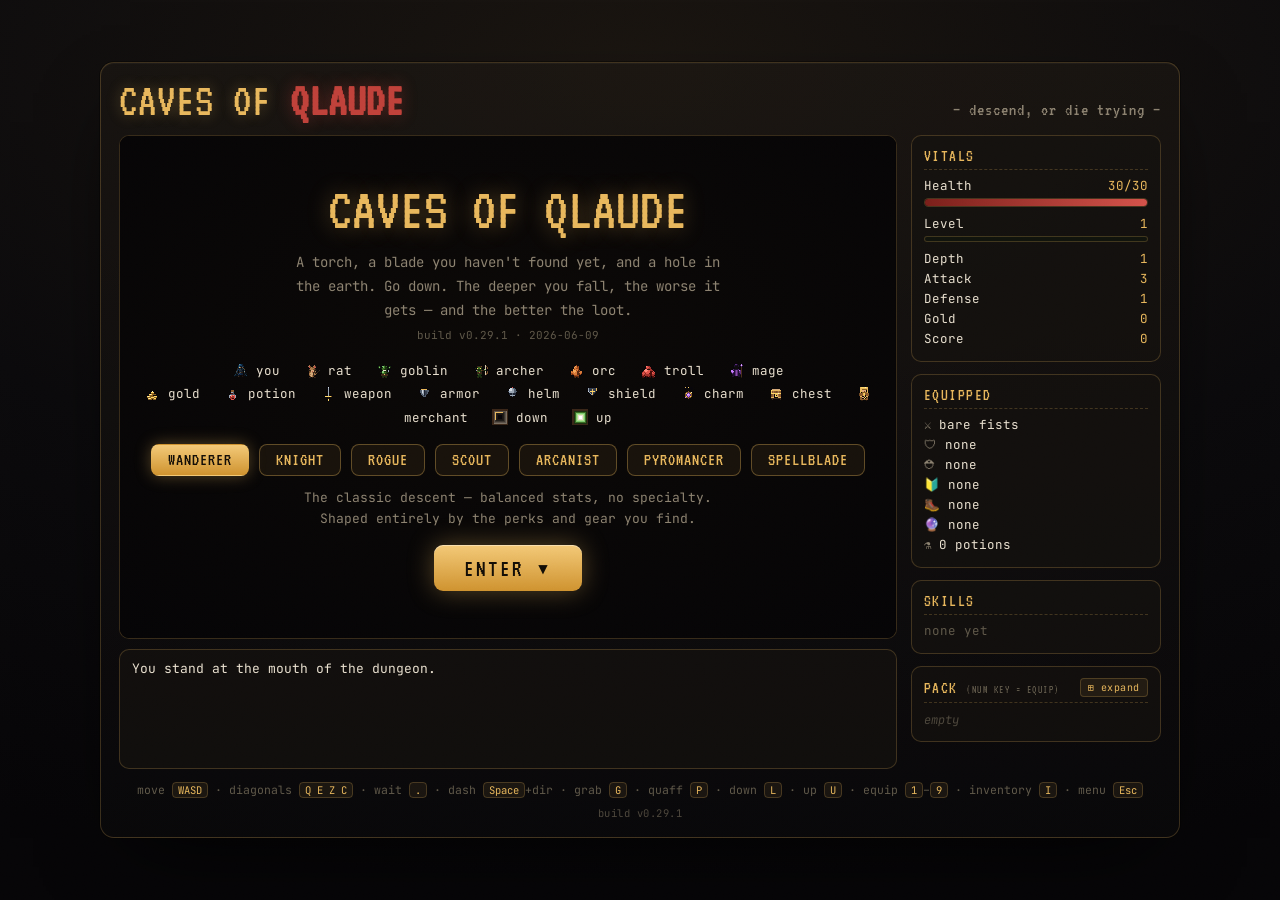
<file: index.html>
<!doctype html>
<html lang="en">
<head>
<meta charset="utf-8">
<meta name="viewport" content="width=device-width, initial-scale=1, maximum-scale=1, user-scalable=no">
<title>Caves of Qlaude · a roguelike</title>
<link rel="preconnect" href="https://fonts.googleapis.com">
<link rel="preconnect" href="https://fonts.gstatic.com" crossorigin>
<link href="https://fonts.googleapis.com/css2?family=VT323&family=JetBrains+Mono:wght@400;700&display=swap" rel="stylesheet">
<link rel="stylesheet" href="inventory-screen.css">
<style>
  :root{
    --bg:#0a0a0c; --stone:#18161a; --ink:#e9e0cf; --dim:#8c8270;
    --amber:#e8b75c; --amber-deep:#9a6b1f; --blood:#c0413a;
    --panel:rgba(20,17,15,.72); --line:rgba(232,183,92,.22);
    --cyan:#6fd3ff;
  }
  *{box-sizing:border-box}
  html{margin:0;height:100%}
  /* body grows with its content (only min-height pins it to the viewport). If
     it were a fixed height:100% box, align-items:center would center an
     over-tall cabinet and push the header above the scroll origin where it
     can't be reached — the "have to zoom out to see the header" bug. */
  body{margin:0}
  body{
    background:
      radial-gradient(120% 90% at 50% 8%, #1a1510 0%, #0b0a0c 55%, #060507 100%);
    color:var(--ink);
    font-family:"JetBrains Mono",ui-monospace,monospace;
    min-height:100%;
    display:flex;align-items:center;justify-content:center;
    padding:18px;
    overflow-x:hidden;
    -webkit-tap-highlight-color:transparent;
  }
  /* faint grain */
  body::before{
    content:"";position:fixed;inset:0;pointer-events:none;z-index:9;
    opacity:.045;mix-blend-mode:overlay;
    background-image:url("data:image/svg+xml,%3Csvg xmlns='http://www.w3.org/2000/svg' width='120' height='120'%3E%3Cfilter id='n'%3E%3CfeTurbulence type='fractalNoise' baseFrequency='.9' numOctaves='2'/%3E%3C/filter%3E%3Crect width='100%25' height='100%25' filter='url(%23n)'/%3E%3C/svg%3E");
  }
  .cabinet{
    /* Fill the viewport: grow as wide as possible so there's no dead space at
       the sides, but cap the width so the 14:9 map still fits the window height
       with no vertical scroll. The left column stacks the map canvas over the
       message log (max 200px), so ~400px of vertical budget covers the header,
       footer, a full log and paddings; horizontal chrome is 302px (cabinet
       padding + the 250px sidebar + 14px gap). The max(980px,…) floor keeps
       short windows at least as wide as the original layout, and on phones the
       100% term always wins — so the mobile layout is unchanged. */
    width:min(100%, max(980px, (100vh - 400px) * 14 / 9 + 302px));
    border:1px solid var(--line);
    border-radius:14px;
    background:linear-gradient(180deg,rgba(28,23,18,.6),rgba(10,9,11,.6));
    box-shadow:0 0 0 1px rgba(0,0,0,.4),0 30px 80px -30px #000, inset 0 1px 0 rgba(255,255,255,.03);
    padding:18px 18px 14px;
  }
  /* Short desktop/laptop windows (e.g. 768p): the full no-scroll layout above
     can't get any wider without overflowing, so it just floors at 980px and
     wastes the sides. Here we instead size the cabinet so the MAP fills the
     window height and stays fully on screen (≈150px reserved for the header +
     paddings), letting the much-wider map use the horizontal space; the message
     log and footer sit below and scroll. min-width:761px keeps phones on their
     own untouched layout. */
  @media (max-height:860px) and (min-width:761px){
    .cabinet{
      width:min(100%, max(980px, (100vh - 150px) * 14 / 9 + 302px));
      padding:12px 16px 10px;
    }
    header{margin-bottom:8px}
    footer{margin-top:7px}
  }
  header{display:flex;align-items:baseline;justify-content:space-between;gap:12px;flex-wrap:wrap;margin-bottom:12px}
  h1{
    font-family:"VT323",monospace;font-weight:400;
    font-size:clamp(30px,5vw,46px);line-height:.9;margin:0;
    color:var(--amber);letter-spacing:1px;
    text-shadow:0 0 14px rgba(232,183,92,.35);
  }
  h1 b{color:var(--blood);text-shadow:0 0 16px rgba(192,65,58,.4)}
  .tag{font-family:"VT323",monospace;font-size:18px;color:var(--dim);letter-spacing:1px}
  .esc-cue{font-family:"JetBrains Mono",monospace;font-size:10px;color:#5f5849;letter-spacing:.5px;white-space:nowrap}
  .esc-cue kbd{font-family:"JetBrains Mono",monospace;color:var(--amber);background:rgba(232,183,92,.08);
    border:1px solid var(--line);border-radius:4px;padding:0 5px;font-size:10px}

  .stage{display:grid;grid-template-columns:1fr 250px;gap:14px;align-items:stretch}
  @media(max-width:760px){ .stage{grid-template-columns:1fr} }

  .screen-wrap{position:relative;border:1px solid var(--line);border-radius:10px;overflow:hidden;background:#050406}
  canvas{display:block;width:100%;height:auto;image-rendering:pixelated}
  /* torchlight + scanlines over the canvas */
  .screen-wrap::after{
    content:"";position:absolute;inset:0;pointer-events:none;
    background:
      radial-gradient(75% 75% at 50% 45%, transparent 55%, rgba(0,0,0,.55) 100%),
      repeating-linear-gradient(0deg, rgba(0,0,0,.16) 0 1px, transparent 1px 3px);
    mix-blend-mode:multiply;
  }

  .panel{display:flex;flex-direction:column;gap:12px}
  .card{
    border:1px solid var(--line);border-radius:10px;background:var(--panel);
    padding:11px 12px;
  }
  .card h2{
    font-family:"VT323",monospace;font-weight:400;font-size:17px;margin:0 0 7px;
    color:var(--amber);letter-spacing:1.5px;text-transform:uppercase;
    border-bottom:1px dashed var(--line);padding-bottom:5px;
  }
  .row{display:flex;justify-content:space-between;font-size:12.5px;margin:3px 0;color:var(--ink)}
  .row span:last-child{color:var(--amber)}
  .hpbar{height:9px;border:1px solid var(--line);border-radius:5px;overflow:hidden;background:#1a0e0c;margin-top:4px}
  .hpfill{height:100%;background:linear-gradient(90deg,#7a1f1a,#d4524a);box-shadow:0 0 8px rgba(212,82,74,.5);transition:width .15s}
  .xpbar{height:6px;border:1px solid var(--line);border-radius:5px;overflow:hidden;background:#10130c;margin-top:4px}
  .xpfill{height:100%;background:linear-gradient(90deg,#3c6b2e,#86d166);transition:width .15s}

  .slot{font-size:12.5px;margin:3px 0;color:var(--dim)}
  .slot b{color:var(--ink);font-weight:400}
  #inv{list-style:none;margin:0;padding:0;font-size:12px;max-height:132px;overflow-y:auto;overflow-x:hidden}
  #inv::-webkit-scrollbar{width:7px}
  #inv::-webkit-scrollbar-track{background:rgba(0,0,0,.25);border-radius:4px}
  #inv::-webkit-scrollbar-thumb{background:var(--amber-deep);border-radius:4px}
  #inv{scrollbar-width:thin;scrollbar-color:var(--amber-deep) rgba(0,0,0,.25)}
  #inv li{padding:2px 0;color:var(--dim);cursor:pointer}
  #inv li:hover{color:var(--ink)}
  #inv .key{color:var(--amber)}
  #inv .eq{color:var(--cyan)}
  #inv .leg{color:#ffd86b;text-shadow:0 0 6px rgba(255,216,107,.4)}
  #inv .chm{color:#c77dff}
  .packhead{display:flex;align-items:center;justify-content:space-between;gap:8px}
  .togglegroup{display:flex;gap:5px;flex-shrink:0}
  .autobtn{font-family:"JetBrains Mono",monospace;font-size:10px;cursor:pointer;
    color:var(--amber);background:rgba(232,183,92,.08);border:1px solid var(--line);
    border-radius:4px;padding:2px 7px;letter-spacing:.5px;white-space:nowrap}
  .autobtn.off{color:#8c8270;background:rgba(255,255,255,.03)}
  #inv .empty{color:#4d473c;font-style:italic;cursor:default}

  #log{
    margin-top:0;border:1px solid var(--line);border-radius:10px;background:var(--panel);
    padding:9px 12px;font-size:13px;min-height:120px;max-height:200px;line-height:1.5;flex:1 1 auto;
    overflow-y:auto; scroll-behavior:smooth;
  }
  #log::-webkit-scrollbar{width:8px}
  #log::-webkit-scrollbar-track{background:transparent}
  #log::-webkit-scrollbar-thumb{background:rgba(232,183,92,.25);border-radius:4px}
  #log::-webkit-scrollbar-thumb:hover{background:rgba(232,183,92,.5)}
  #log{scrollbar-width:thin;scrollbar-color:rgba(232,183,92,.25) transparent}
  #log div{color:var(--dim)}
  #log div:last-child{color:var(--ink)}
  #log .good{color:#86d166} #log .bad{color:#e0716a} #log .gold{color:var(--amber)}

  footer{margin-top:11px;font-size:11.5px;color:#5f5849;line-height:1.7;text-align:center}
  footer kbd{
    font-family:"JetBrains Mono",monospace;color:var(--amber);background:rgba(232,183,92,.08);
    border:1px solid var(--line);border-radius:4px;padding:0 5px;font-size:10.5px;
  }
  footer .ver{display:block;margin-top:5px;color:#4d473c;font-size:10.5px;letter-spacing:.5px}

  /* board: map with controls stacked directly beneath it */
  .board{display:flex;flex-direction:column;gap:10px;min-width:0}

  /* touch controls */
  .touch{display:none;gap:18px;align-items:center;justify-content:center}
  @media(pointer:coarse){ .touch{display:flex} }
  .dpad{display:grid;grid-template-columns:repeat(3,46px);grid-template-rows:repeat(3,46px);gap:5px}
  .dpad button,.acts button{
    font-family:"VT323",monospace;font-size:20px;color:var(--amber);
    background:rgba(232,183,92,.06);border:1px solid var(--line);border-radius:8px;cursor:pointer;
  }
  .dpad button:active,.acts button:active{background:rgba(232,183,92,.2)}
  .dpad .blank{visibility:hidden}
  .acts{display:grid;grid-template-columns:repeat(2,1fr);gap:6px;flex:1;max-width:170px}
  .acts button{padding:9px 4px;font-size:15px}
  .acts .actspan{grid-column:1 / -1}

  /* overlay */
  .overlay{position:absolute;inset:0;z-index:5;display:flex;flex-direction:column;
    align-items:center;justify-content:center;text-align:center;gap:12px;padding:18px;
    overflow-y:auto;
    background:radial-gradient(80% 80% at 50% 40%,rgba(12,9,7,.9),rgba(5,4,6,.97));backdrop-filter:blur(2px)}
  .overlay.hidden{display:none}
  .overlay .big{font-family:"VT323",monospace;font-size:clamp(34px,7vw,60px);color:var(--amber);
    text-shadow:0 0 22px rgba(232,183,92,.4);line-height:.95}
  .overlay .big.dead{color:var(--blood);text-shadow:0 0 22px rgba(192,65,58,.45)}
  .overlay p{margin:0;color:var(--dim);font-size:14px;max-width:440px;line-height:1.7}
  .overlay .legend{font-size:12.5px;color:var(--ink);line-height:1.9}
  .overlay .legend i{font-style:normal;display:inline-block}
  .play-btn{
    margin-top:4px;font-family:"VT323",monospace;font-size:24px;letter-spacing:2px;
    color:#120d06;background:linear-gradient(180deg,#f3c977,#cf922f);
    border:none;border-radius:9px;padding:9px 30px;cursor:pointer;
    box-shadow:0 0 26px rgba(232,183,92,.35),inset 0 1px 0 rgba(255,255,255,.4);
  }
  .play-btn:active{transform:translateY(1px)}
  /* class picker on the title screen */
  .classpick{display:flex;gap:10px;flex-wrap:wrap;justify-content:center;margin-top:2px}
  .class-btn{font-family:"VT323",monospace;font-size:18px;letter-spacing:1px;
    color:var(--amber);background:rgba(40,30,16,.5);
    border:1px solid rgba(232,183,92,.35);border-radius:8px;padding:6px 16px;cursor:pointer}
  .class-btn:hover{background:rgba(60,45,22,.6)}
  .class-btn.sel{color:#120d06;background:linear-gradient(180deg,#f3c977,#cf922f);
    border-color:transparent;box-shadow:0 0 16px rgba(232,183,92,.35)}
  .classdesc{color:var(--dim);font-size:13px;max-width:440px;min-height:2.6em;line-height:1.6}

  /* escape / pause menu — a true full-viewport modal so it's always visible,
     even on mobile where it's opened from the touch controls below the canvas */
  .modal{position:fixed;inset:0;z-index:50;display:flex;flex-direction:column;
    align-items:center;justify-content:center;gap:14px;padding:20px;overflow-y:auto;
    background:radial-gradient(80% 80% at 50% 40%,rgba(12,9,7,.95),rgba(5,4,6,.99));
    backdrop-filter:blur(3px)}
  .modal.hidden{display:none}
  .modal .esc-title{font-family:"VT323",monospace;font-size:clamp(28px,5vw,40px);line-height:.95;
    color:var(--amber);text-shadow:0 0 18px rgba(232,183,92,.4);letter-spacing:1px}
  .esc-group{display:flex;flex-direction:column;gap:9px;width:min(280px,82%)}
  .esc-group .autobtn{width:100%;text-align:center;font-size:13px;padding:9px 12px;letter-spacing:1px}
  .esc-divider{width:min(280px,82%);border-top:1px dashed var(--line);
    padding-top:12px;margin-top:2px;display:flex;flex-direction:column;gap:9px}
  .esc-row{display:flex;align-items:center;justify-content:space-between;gap:10px;width:100%}
  .esc-row label{font-size:12px;color:var(--dim);letter-spacing:.5px}
  .esc-row .autobtn{min-width:108px;text-align:center}
  .esc-row input[type=range]{width:120px;accent-color:var(--amber);cursor:pointer}
  .autobtn.on{color:var(--amber);background:rgba(232,183,92,.2)}
  .autobtn.dead{color:var(--blood);border-color:rgba(192,65,58,.4);background:rgba(192,65,58,.1)}
  .autobtn.dead:hover{background:rgba(192,65,58,.2)}
  .esc-hint{font-size:11px;color:#5f5849;letter-spacing:.5px}

  /* level-up perk picker */
  .overlay .big.lvl{color:#86d166;text-shadow:0 0 20px rgba(134,209,102,.4)}
  .perks{display:flex;flex-direction:column;gap:9px;width:100%;max-width:340px}
  .perk{
    text-align:left;border:1px solid var(--line);border-radius:9px;background:rgba(232,183,92,.06);
    color:var(--ink);padding:9px 13px;cursor:pointer;font-family:"JetBrains Mono",monospace;
    transition:background .12s,transform .05s;
  }
  .perk:hover{background:rgba(232,183,92,.15);border-color:rgba(232,183,92,.5)}
  .perk:active{transform:translateY(1px)}
  .perk .pk-key{color:var(--amber);font-family:"VT323",monospace;font-size:19px;margin-right:9px}
  .perk .pk-name{color:var(--amber);font-weight:700;font-size:14px}
  .perk .pk-desc{display:block;color:var(--dim);font-size:11.5px;margin-top:3px;margin-left:28px}
  #skills div{margin:2px 0}
  .leg{color:#ffd86b} .chm{color:#c77dff}

  /* boss health banner */
  .bossbar{position:absolute;top:7px;left:50%;transform:translateX(-50%);
    width:min(86%,420px);z-index:4;text-align:center;pointer-events:none}
  .bossbar.hidden{display:none}
  #bossName{font-family:"VT323",monospace;font-size:19px;letter-spacing:1px;color:#ff8a78;
    text-shadow:0 0 8px rgba(0,0,0,.85)}
  .bosshp{height:8px;margin-top:3px;border:1px solid rgba(224,82,74,.6);border-radius:5px;
    background:rgba(40,10,8,.7);overflow:hidden}
  #bossHpFill{height:100%;width:100%;background:linear-gradient(90deg,#7a1f1a,#e0524a);
    box-shadow:0 0 8px rgba(224,82,74,.6);transition:width .15s}

  /* merchant shop */
  .shopcols{display:flex;gap:14px;width:100%;max-width:480px}
  .shopcol{flex:1;border:1px solid var(--line);border-radius:9px;background:rgba(232,183,92,.05);
    padding:8px 9px;min-height:120px}
  .shoph{font-family:"VT323",monospace;font-size:17px;color:var(--amber);letter-spacing:1px;
    border-bottom:1px dashed var(--line);padding-bottom:4px;margin-bottom:6px}
  .shopitem{display:flex;justify-content:space-between;align-items:center;gap:8px;
    font-size:12px;color:var(--ink);padding:4px 0;cursor:pointer;border-bottom:1px solid rgba(232,183,92,.07)}
  .shopitem:hover{color:#fff}
  .shopitem .pr{color:var(--amber);font-size:11.5px;white-space:nowrap}
  .shopitem.dis{color:#5f5849;cursor:default}
  .shopitem.dis:hover{color:#5f5849}
  #buyList,#sellList{max-height:160px;overflow-y:auto;scrollbar-width:thin;scrollbar-color:var(--amber-deep) rgba(0,0,0,.25)}
      .acts button.armed{ background:#ffd866; color:#1a1206; box-shadow:0 0 10px rgba(255,216,102,.6); }
  .shopempty{color:#5f5849;font-style:italic;font-size:11.5px;padding:6px 0}

  /* compact everything on phones so the map + title stay on screen */
  @media(max-width:760px){
    body{padding:8px;align-items:flex-start}
    .cabinet{padding:11px 11px 9px;border-radius:10px}
    header{margin-bottom:8px}
    h1{font-size:30px}
    .stage{gap:10px}
    .overlay{gap:9px;padding:14px}
    .overlay .big{font-size:32px}
    .overlay p{font-size:12px;line-height:1.5}
    .overlay .legend{font-size:11px;line-height:1.7}
    .card{padding:8px 10px}
    .card h2{font-size:15px;margin-bottom:5px}
    .row,.slot{font-size:12px}
    #log{font-size:12px;margin-top:10px}
    footer{margin-top:9px}
  }
</style>
</head>
<body>
<div class="cabinet">
  <header>
    <h1>CAVES OF&nbsp;<b>QLAUDE</b></h1>
    <span class="tag" id="depthTag">— descend, or die trying —</span>
    <span class="tag" id="godTag" style="display:none;color:#ffd866">[GODMODE · F1]</span>
  </header>

  <div class="stage">
    <div class="board">
    <div class="screen-wrap">
      <canvas id="game"></canvas>
      <div class="bossbar hidden" id="bossBar">
        <span id="bossName"></span>
        <div class="bosshp"><div id="bossHpFill"></div></div>
      </div>
      <div class="overlay" id="overlay">
        <div class="big" id="overTitle">CAVES OF QLAUDE</div>
        <p id="overText">A torch, a blade you haven't found yet, and a hole in the earth. Go down. The deeper you fall, the worse it gets — and the better the loot.</p>
        <div class="legend" id="legend">
          <i style="color:#6fd3ff" data-spr="player">@</i> you &nbsp;
          <i style="color:#d98a5a" data-spr="rat">r</i> rat &nbsp;
          <i style="color:#7bc96f" data-spr="goblin">g</i> goblin &nbsp;
          <i style="color:#b6d36f" data-spr="archer">a</i> archer &nbsp;
          <i style="color:#d97a3a" data-spr="orc">o</i> orc &nbsp;
          <i style="color:#e0524a" data-spr="troll">T</i> troll &nbsp;
          <i style="color:#c77dff" data-spr="mage">m</i> mage<br>
          <i style="color:#ffd866" data-spr="gold">$</i> gold &nbsp;
          <i style="color:#c77dff" data-spr="potion">!</i> potion &nbsp;
          <i style="color:#9ad0ff" data-spr="weapon">)</i> weapon &nbsp;
          <i style="color:#c0a060" data-spr="armor">[</i> armor &nbsp;
          <i style="color:#d0b48a" data-spr="helm">^</i> helm &nbsp;
          <i style="color:#a8b0c0" data-spr="shield">0</i> shield &nbsp;
          <i style="color:#c77dff" data-spr="charm">¤</i> charm &nbsp;
          <i style="color:#caa45a" data-spr="chest">=</i> chest &nbsp;
          <i style="color:#ffd866" data-spr="merchant">M</i> merchant &nbsp;
          <i style="color:#f0e6c0" data-spr="stairs_down">&gt;</i> down &nbsp;
          <i style="color:#8fd6a0" data-spr="stairs_up">&lt;</i> up
        </div>
        <div class="classpick" id="classPick">
          <button class="class-btn" data-class="wanderer">WANDERER</button>
          <button class="class-btn" data-class="knight">KNIGHT</button>
          <button class="class-btn" data-class="rogue">ROGUE</button>
          <button class="class-btn" data-class="scout">SCOUT</button>
          <button class="class-btn" data-class="arcanist">ARCANIST</button>
          <button class="class-btn" data-class="pyromancer">PYROMANCER</button>
          <button class="class-btn" data-class="spellblade">SPELLBLADE</button>
        </div>
        <div class="classdesc" id="classDesc"></div>
        <button class="play-btn" id="playBtn">ENTER ▾</button>
        <button class="play-btn" id="ngBtn" style="display:none;margin-top:8px">NEW GAME+ ▾</button>
      </div>

      <div class="overlay levelup hidden" id="levelup">
        <div class="big lvl">LEVEL UP</div>
        <p id="lvlSub">Choose a boon</p>
        <div id="perkBtns" class="perks"></div>
      </div>

      <div class="overlay shop hidden" id="shop">
        <div class="big" style="color:#ffd866;text-shadow:0 0 18px rgba(255,216,102,.4)">MERCHANT</div>
        <p id="shopGold" style="margin:0;color:var(--amber)">Gold: 0</p>
        <div class="shopcols">
          <div class="shopcol">
            <div class="shoph">Buy</div>
            <div id="buyList"></div>
          </div>
          <div class="shopcol">
            <div class="shoph">Sell from pack</div>
            <div id="sellList"></div>
          </div>
          <div class="shopcol">
            <div class="shoph">Your gear</div>
            <div id="shopGear"></div>
          </div>
        </div>
        <button class="play-btn" id="closeShop" style="font-size:19px;padding:7px 24px">LEAVE ▴</button>
      </div>

      <div class="modal hidden" id="escMenu">
        <div class="esc-title">PAUSED</div>
        <div class="esc-group">
          <button id="saveBtn" class="autobtn">Save Game</button>
          <button id="loadBtn" class="autobtn">Load Game</button>
          <button id="menuNewGameBtn" class="autobtn dead">New Game</button>
        </div>
        <div class="esc-divider">
          <div class="esc-row"><label>Graphics</label><button id="gfxBtn" class="autobtn">gfx: on</button></div>
          <div class="esc-row"><label>Auto-Equip</label><button id="autoBtn" class="autobtn">auto: on</button></div>
          <div class="esc-row"><label>Sound FX</label><button id="sfxBtn" class="autobtn">⚡ sfx: on</button></div>
          <div class="esc-row"><label>Music</label><button id="musicBtn" class="autobtn" type="button" title="Toggle music">♪ music: on</button></div>
          <div class="esc-row"><label>Volume</label><input id="musicVol" type="range" min="0" max="100" value="45" title="Music volume"></div>
        </div>
        <button class="play-btn" id="closeEscBtn" style="font-size:19px;padding:7px 24px">CLOSE MENU ▴</button>
        <div class="esc-hint">or press Esc to resume</div>
      </div>
    </div><!-- /screen-wrap -->

    <div class="touch">
      <div class="dpad">
        <button data-mv="-1,-1">↖</button><button data-mv="0,-1">↑</button><button data-mv="1,-1">↗</button>
        <button data-mv="-1,0">←</button><button data-act="wait">·</button><button data-mv="1,0">→</button>
        <button data-mv="-1,1">↙</button><button data-mv="0,1">↓</button><button data-mv="1,1">↘</button>
      </div>
      <div class="acts">
        <button data-act="pickup">grab</button>
        <button data-act="quaff">quaff</button>
        <button data-act="descend">down (L)</button>
        <button data-act="ascend">up (U)</button>
        <button data-act="inventory">pack (I)</button>
        <button data-act="dash" id="dashBtn">dash</button>
        <button data-act="menu">menu</button>
      </div>
    </div>

    <div id="log"><div>You stand at the mouth of the dungeon.</div></div>
    </div><!-- /board -->

    <div class="panel">
      <div class="card">
        <h2>Vitals</h2>
        <div class="row"><span>Health</span><span id="hpTxt">30/30</span></div>
        <div class="hpbar"><div class="hpfill" id="hpFill" style="width:100%"></div></div>
        <div class="row" style="margin-top:8px"><span>Level</span><span id="lvlTxt">1</span></div>
        <div class="xpbar"><div class="xpfill" id="xpFill" style="width:0%"></div></div>
        <div class="row" style="margin-top:8px"><span>Depth</span><span id="depthTxt">1</span></div>
        <div class="row"><span>Attack</span><span id="atkTxt">3</span></div>
        <div class="row"><span>Defense</span><span id="defTxt">1</span></div>
        <div class="row"><span>Gold</span><span id="goldTxt">0</span></div>
        <div class="row"><span>Score</span><span id="scoreTxt">0</span></div>
        <div id="statusLine" style="display:none;margin-top:6px;font-size:11.5px;border-top:1px dashed var(--line);padding-top:5px"></div>
      </div>

      <div class="card">
        <h2>Equipped</h2>
        <div class="slot">⚔ <b id="wepTxt">bare fists</b></div>
        <div class="slot">🛡 <b id="armTxt">none</b></div>
        <div class="slot">⛑ <b id="helmTxt">none</b></div>
        <div class="slot">🔰 <b id="shldTxt">none</b></div>
        <div class="slot">🥾 <b id="bootsTxt">none</b></div>
        <div class="slot">🔮 <b id="charmTxt">none</b></div>
        <div class="slot">⚗ <b id="potTxt">0 potions</b></div>
      </div>

      <div class="card">
        <h2>Skills</h2>
        <div id="skills" class="slot"><span style="color:#5f5849">none yet</span></div>
      </div>

      <div class="card">
        <h2 class="packhead"><span>Pack <span style="color:#5f5849;font-size:11px">(num key = equip)</span></span>
          <button id="invOpenBtn" class="autobtn" title="Open the full inventory screen (I)">⊞ expand</button></h2>
        <ul id="inv"><li class="empty">empty</li></ul>
      </div>
    </div>
  </div>

  <footer>
    move <kbd>WASD</kbd> · diagonals <kbd>Q E Z C</kbd> · wait <kbd>.</kbd> ·
    dash <kbd>Space</kbd>+dir · grab <kbd>G</kbd> · quaff <kbd>P</kbd> · down <kbd>L</kbd> · up <kbd>U</kbd> · equip <kbd>1</kbd>–<kbd>9</kbd> · inventory <kbd>I</kbd> · menu <kbd>Esc</kbd>
    <span class="ver" id="verTag"></span>
  </footer>
</div>

<script src="sprites.js"></script>
<script type="module" src="src/game.js"></script>
</body>
</html>
</file>
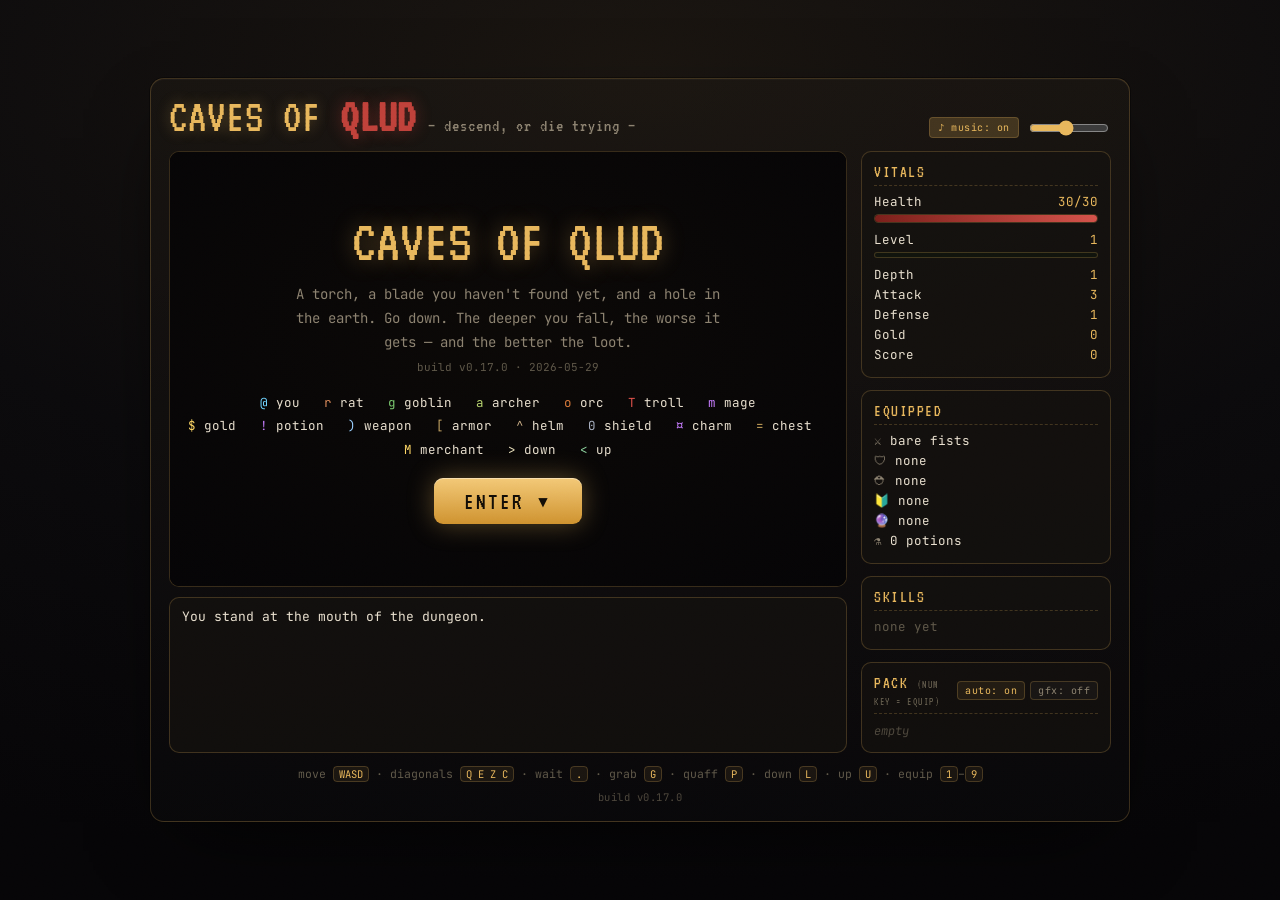
<file: Caves of Qlud build v0.17.0.html>
<!doctype html>
<html lang="en">
<head>
<meta charset="utf-8">
<meta name="viewport" content="width=device-width, initial-scale=1, maximum-scale=1, user-scalable=no">
<title>Caves of Qlud · a roguelike</title>
<link rel="preconnect" href="https://fonts.googleapis.com">
<link rel="preconnect" href="https://fonts.gstatic.com" crossorigin>
<link href="https://fonts.googleapis.com/css2?family=VT323&family=JetBrains+Mono:wght@400;700&display=swap" rel="stylesheet">
<style>
  :root{
    --bg:#0a0a0c; --stone:#18161a; --ink:#e9e0cf; --dim:#8c8270;
    --amber:#e8b75c; --amber-deep:#9a6b1f; --blood:#c0413a;
    --panel:rgba(20,17,15,.72); --line:rgba(232,183,92,.22);
    --cyan:#6fd3ff;
  }
  *{box-sizing:border-box}
  html,body{margin:0;height:100%}
  body{
    background:
      radial-gradient(120% 90% at 50% 8%, #1a1510 0%, #0b0a0c 55%, #060507 100%);
    color:var(--ink);
    font-family:"JetBrains Mono",ui-monospace,monospace;
    min-height:100%;
    display:flex;align-items:center;justify-content:center;
    padding:18px;
    overflow-x:hidden;
    -webkit-tap-highlight-color:transparent;
  }
  /* faint grain */
  body::before{
    content:"";position:fixed;inset:0;pointer-events:none;z-index:9;
    opacity:.045;mix-blend-mode:overlay;
    background-image:url("data:image/svg+xml,%3Csvg xmlns='http://www.w3.org/2000/svg' width='120' height='120'%3E%3Cfilter id='n'%3E%3CfeTurbulence type='fractalNoise' baseFrequency='.9' numOctaves='2'/%3E%3C/filter%3E%3Crect width='100%25' height='100%25' filter='url(%23n)'/%3E%3C/svg%3E");
  }
  .cabinet{
    width:min(980px,100%);
    border:1px solid var(--line);
    border-radius:14px;
    background:linear-gradient(180deg,rgba(28,23,18,.6),rgba(10,9,11,.6));
    box-shadow:0 0 0 1px rgba(0,0,0,.4),0 30px 80px -30px #000, inset 0 1px 0 rgba(255,255,255,.03);
    padding:18px 18px 14px;
  }
  header{display:flex;align-items:baseline;justify-content:space-between;gap:12px;flex-wrap:wrap;margin-bottom:12px}
  h1{
    font-family:"VT323",monospace;font-weight:400;
    font-size:clamp(30px,5vw,46px);line-height:.9;margin:0;
    color:var(--amber);letter-spacing:1px;
    text-shadow:0 0 14px rgba(232,183,92,.35);
  }
  h1 b{color:var(--blood);text-shadow:0 0 16px rgba(192,65,58,.4)}
  .tag{font-family:"VT323",monospace;font-size:18px;color:var(--dim);letter-spacing:1px}
  .musicCtl{display:inline-flex;align-items:center;gap:8px;margin-left:auto}
  .musicCtl button{
    font-family:"JetBrains Mono",monospace;font-size:10px;color:var(--dim);
    background:rgba(232,183,92,.08);border:1px solid var(--line,rgba(232,183,92,.22));
    border-radius:4px;padding:3px 8px;cursor:pointer;letter-spacing:.5px;white-space:nowrap;
  }
  .musicCtl button.on{color:var(--amber,#e8b75c);background:rgba(232,183,92,.2)}
  .musicCtl input[type=range]{
    width:80px;accent-color:var(--amber,#e8b75c);cursor:pointer;
  }

  .stage{display:grid;grid-template-columns:1fr 250px;gap:14px;align-items:stretch}
  @media(max-width:760px){ .stage{grid-template-columns:1fr} }

  .screen-wrap{position:relative;border:1px solid var(--line);border-radius:10px;overflow:hidden;background:#050406}
  canvas{display:block;width:100%;height:auto;image-rendering:pixelated}
  /* torchlight + scanlines over the canvas */
  .screen-wrap::after{
    content:"";position:absolute;inset:0;pointer-events:none;
    background:
      radial-gradient(75% 75% at 50% 45%, transparent 55%, rgba(0,0,0,.55) 100%),
      repeating-linear-gradient(0deg, rgba(0,0,0,.16) 0 1px, transparent 1px 3px);
    mix-blend-mode:multiply;
  }

  .panel{display:flex;flex-direction:column;gap:12px}
  .card{
    border:1px solid var(--line);border-radius:10px;background:var(--panel);
    padding:11px 12px;
  }
  .card h2{
    font-family:"VT323",monospace;font-weight:400;font-size:17px;margin:0 0 7px;
    color:var(--amber);letter-spacing:1.5px;text-transform:uppercase;
    border-bottom:1px dashed var(--line);padding-bottom:5px;
  }
  .row{display:flex;justify-content:space-between;font-size:12.5px;margin:3px 0;color:var(--ink)}
  .row span:last-child{color:var(--amber)}
  .hpbar{height:9px;border:1px solid var(--line);border-radius:5px;overflow:hidden;background:#1a0e0c;margin-top:4px}
  .hpfill{height:100%;background:linear-gradient(90deg,#7a1f1a,#d4524a);box-shadow:0 0 8px rgba(212,82,74,.5);transition:width .15s}
  .xpbar{height:6px;border:1px solid var(--line);border-radius:5px;overflow:hidden;background:#10130c;margin-top:4px}
  .xpfill{height:100%;background:linear-gradient(90deg,#3c6b2e,#86d166);transition:width .15s}

  .slot{font-size:12.5px;margin:3px 0;color:var(--dim)}
  .slot b{color:var(--ink);font-weight:400}
  #inv{list-style:none;margin:0;padding:0;font-size:12px;max-height:132px;overflow-y:auto;overflow-x:hidden}
  #inv::-webkit-scrollbar{width:7px}
  #inv::-webkit-scrollbar-track{background:rgba(0,0,0,.25);border-radius:4px}
  #inv::-webkit-scrollbar-thumb{background:var(--amber-deep);border-radius:4px}
  #inv{scrollbar-width:thin;scrollbar-color:var(--amber-deep) rgba(0,0,0,.25)}
  #inv li{padding:2px 0;color:var(--dim);cursor:pointer}
  #inv li:hover{color:var(--ink)}
  #inv .key{color:var(--amber)}
  #inv .eq{color:var(--cyan)}
  #inv .leg{color:#ffd86b;text-shadow:0 0 6px rgba(255,216,107,.4)}
  #inv .chm{color:#c77dff}
  .packhead{display:flex;align-items:center;justify-content:space-between;gap:8px}
  .togglegroup{display:flex;gap:5px;flex-shrink:0}
  .autobtn{font-family:"JetBrains Mono",monospace;font-size:10px;cursor:pointer;
    color:var(--amber);background:rgba(232,183,92,.08);border:1px solid var(--line);
    border-radius:4px;padding:2px 7px;letter-spacing:.5px;white-space:nowrap}
  .autobtn.off{color:#8c8270;background:rgba(255,255,255,.03)}
  #inv .empty{color:#4d473c;font-style:italic;cursor:default}

  #log{
    margin-top:0;border:1px solid var(--line);border-radius:10px;background:var(--panel);
    padding:9px 12px;font-size:13px;min-height:120px;max-height:200px;line-height:1.5;flex:1 1 auto;
    overflow-y:auto; scroll-behavior:smooth;
  }
  #log::-webkit-scrollbar{width:8px}
  #log::-webkit-scrollbar-track{background:transparent}
  #log::-webkit-scrollbar-thumb{background:rgba(232,183,92,.25);border-radius:4px}
  #log::-webkit-scrollbar-thumb:hover{background:rgba(232,183,92,.5)}
  #log{scrollbar-width:thin;scrollbar-color:rgba(232,183,92,.25) transparent}
  #log div{color:var(--dim)}
  #log div:last-child{color:var(--ink)}
  #log .good{color:#86d166} #log .bad{color:#e0716a} #log .gold{color:var(--amber)}

  footer{margin-top:11px;font-size:11.5px;color:#5f5849;line-height:1.7;text-align:center}
  footer kbd{
    font-family:"JetBrains Mono",monospace;color:var(--amber);background:rgba(232,183,92,.08);
    border:1px solid var(--line);border-radius:4px;padding:0 5px;font-size:10.5px;
  }
  footer .ver{display:block;margin-top:5px;color:#4d473c;font-size:10.5px;letter-spacing:.5px}

  /* board: map with controls stacked directly beneath it */
  .board{display:flex;flex-direction:column;gap:10px;min-width:0}

  /* touch controls */
  .touch{display:none;gap:18px;align-items:center;justify-content:center}
  @media(pointer:coarse){ .touch{display:flex} }
  .dpad{display:grid;grid-template-columns:repeat(3,46px);grid-template-rows:repeat(3,46px);gap:5px}
  .dpad button,.acts button{
    font-family:"VT323",monospace;font-size:20px;color:var(--amber);
    background:rgba(232,183,92,.06);border:1px solid var(--line);border-radius:8px;cursor:pointer;
  }
  .dpad button:active,.acts button:active{background:rgba(232,183,92,.2)}
  .dpad .blank{visibility:hidden}
  .acts{display:grid;grid-template-columns:repeat(2,1fr);gap:6px;flex:1;max-width:170px}
  .acts button{padding:9px 4px;font-size:15px}

  /* overlay */
  .overlay{position:absolute;inset:0;z-index:5;display:flex;flex-direction:column;
    align-items:center;justify-content:center;text-align:center;gap:12px;padding:18px;
    overflow-y:auto;
    background:radial-gradient(80% 80% at 50% 40%,rgba(12,9,7,.9),rgba(5,4,6,.97));backdrop-filter:blur(2px)}
  .overlay.hidden{display:none}
  .overlay .big{font-family:"VT323",monospace;font-size:clamp(34px,7vw,60px);color:var(--amber);
    text-shadow:0 0 22px rgba(232,183,92,.4);line-height:.95}
  .overlay .big.dead{color:var(--blood);text-shadow:0 0 22px rgba(192,65,58,.45)}
  .overlay p{margin:0;color:var(--dim);font-size:14px;max-width:440px;line-height:1.7}
  .overlay .legend{font-size:12.5px;color:var(--ink);line-height:1.9}
  .overlay .legend i{font-style:normal;display:inline-block}
  .play-btn{
    margin-top:4px;font-family:"VT323",monospace;font-size:24px;letter-spacing:2px;
    color:#120d06;background:linear-gradient(180deg,#f3c977,#cf922f);
    border:none;border-radius:9px;padding:9px 30px;cursor:pointer;
    box-shadow:0 0 26px rgba(232,183,92,.35),inset 0 1px 0 rgba(255,255,255,.4);
  }
  .play-btn:active{transform:translateY(1px)}

  /* level-up perk picker */
  .overlay .big.lvl{color:#86d166;text-shadow:0 0 20px rgba(134,209,102,.4)}
  .perks{display:flex;flex-direction:column;gap:9px;width:100%;max-width:340px}
  .perk{
    text-align:left;border:1px solid var(--line);border-radius:9px;background:rgba(232,183,92,.06);
    color:var(--ink);padding:9px 13px;cursor:pointer;font-family:"JetBrains Mono",monospace;
    transition:background .12s,transform .05s;
  }
  .perk:hover{background:rgba(232,183,92,.15);border-color:rgba(232,183,92,.5)}
  .perk:active{transform:translateY(1px)}
  .perk .pk-key{color:var(--amber);font-family:"VT323",monospace;font-size:19px;margin-right:9px}
  .perk .pk-name{color:var(--amber);font-weight:700;font-size:14px}
  .perk .pk-desc{display:block;color:var(--dim);font-size:11.5px;margin-top:3px;margin-left:28px}
  #skills div{margin:2px 0}
  .leg{color:#ffd86b} .chm{color:#c77dff}

  /* boss health banner */
  .bossbar{position:absolute;top:7px;left:50%;transform:translateX(-50%);
    width:min(86%,420px);z-index:4;text-align:center;pointer-events:none}
  .bossbar.hidden{display:none}
  #bossName{font-family:"VT323",monospace;font-size:19px;letter-spacing:1px;color:#ff8a78;
    text-shadow:0 0 8px rgba(0,0,0,.85)}
  .bosshp{height:8px;margin-top:3px;border:1px solid rgba(224,82,74,.6);border-radius:5px;
    background:rgba(40,10,8,.7);overflow:hidden}
  #bossHpFill{height:100%;width:100%;background:linear-gradient(90deg,#7a1f1a,#e0524a);
    box-shadow:0 0 8px rgba(224,82,74,.6);transition:width .15s}

  /* merchant shop */
  .shopcols{display:flex;gap:14px;width:100%;max-width:480px}
  .shopcol{flex:1;border:1px solid var(--line);border-radius:9px;background:rgba(232,183,92,.05);
    padding:8px 9px;min-height:120px}
  .shoph{font-family:"VT323",monospace;font-size:17px;color:var(--amber);letter-spacing:1px;
    border-bottom:1px dashed var(--line);padding-bottom:4px;margin-bottom:6px}
  .shopitem{display:flex;justify-content:space-between;align-items:center;gap:8px;
    font-size:12px;color:var(--ink);padding:4px 0;cursor:pointer;border-bottom:1px solid rgba(232,183,92,.07)}
  .shopitem:hover{color:#fff}
  .shopitem .pr{color:var(--amber);font-size:11.5px;white-space:nowrap}
  .shopitem.dis{color:#5f5849;cursor:default}
  .shopitem.dis:hover{color:#5f5849}
  #buyList,#sellList{max-height:160px;overflow-y:auto;scrollbar-width:thin;scrollbar-color:var(--amber-deep) rgba(0,0,0,.25)}
  .shopempty{color:#5f5849;font-style:italic;font-size:11.5px;padding:6px 0}

  /* compact everything on phones so the map + title stay on screen */
  @media(max-width:760px){
    body{padding:8px;align-items:flex-start}
    .cabinet{padding:11px 11px 9px;border-radius:10px}
    header{margin-bottom:8px}
    h1{font-size:30px}
    .stage{gap:10px}
    .overlay{gap:9px;padding:14px}
    .overlay .big{font-size:32px}
    .overlay p{font-size:12px;line-height:1.5}
    .overlay .legend{font-size:11px;line-height:1.7}
    .card{padding:8px 10px}
    .card h2{font-size:15px;margin-bottom:5px}
    .row,.slot{font-size:12px}
    #log{font-size:12px;margin-top:10px}
    footer{margin-top:9px}
  }
</style>
</head>
<body>
<div class="cabinet">
  <header>
    <h1>CAVES OF&nbsp;<b>QLUD</b></h1>
    <span class="tag" id="depthTag">— descend, or die trying —</span>
    <span class="tag" id="godTag" style="display:none;color:#ffd866">[GODMODE · F1]</span>
    <span class="musicCtl" id="musicCtl">
      <button id="musicBtn" type="button" title="Toggle music">♪ music: on</button>
      <input id="musicVol" type="range" min="0" max="100" value="45" title="Music volume">
    </span>
  </header>

  <div class="stage">
    <div class="board">
    <div class="screen-wrap">
      <canvas id="game"></canvas>
      <div class="bossbar hidden" id="bossBar">
        <span id="bossName"></span>
        <div class="bosshp"><div id="bossHpFill"></div></div>
      </div>
      <div class="overlay" id="overlay">
        <div class="big" id="overTitle">CAVES OF QLUD</div>
        <p id="overText">A torch, a blade you haven't found yet, and a hole in the earth. Go down. The deeper you fall, the worse it gets — and the better the loot.</p>
        <div class="legend" id="legend">
          <i style="color:#6fd3ff" data-spr="player">@</i> you &nbsp;
          <i style="color:#d98a5a" data-spr="rat">r</i> rat &nbsp;
          <i style="color:#7bc96f" data-spr="goblin">g</i> goblin &nbsp;
          <i style="color:#b6d36f" data-spr="archer">a</i> archer &nbsp;
          <i style="color:#d97a3a" data-spr="orc">o</i> orc &nbsp;
          <i style="color:#e0524a" data-spr="troll">T</i> troll &nbsp;
          <i style="color:#c77dff" data-spr="mage">m</i> mage<br>
          <i style="color:#ffd866" data-spr="gold">$</i> gold &nbsp;
          <i style="color:#c77dff" data-spr="potion">!</i> potion &nbsp;
          <i style="color:#9ad0ff" data-spr="weapon">)</i> weapon &nbsp;
          <i style="color:#c0a060" data-spr="armor">[</i> armor &nbsp;
          <i style="color:#d0b48a" data-spr="helm">^</i> helm &nbsp;
          <i style="color:#a8b0c0" data-spr="shield">0</i> shield &nbsp;
          <i style="color:#c77dff" data-spr="charm">¤</i> charm &nbsp;
          <i style="color:#caa45a" data-spr="chest">=</i> chest &nbsp;
          <i style="color:#ffd866" data-spr="merchant">M</i> merchant &nbsp;
          <i style="color:#f0e6c0" data-spr="stairs_down">&gt;</i> down &nbsp;
          <i style="color:#8fd6a0" data-spr="stairs_up">&lt;</i> up
        </div>
        <button class="play-btn" id="playBtn">ENTER ▾</button>
        <button class="play-btn" id="ngBtn" style="display:none;margin-top:8px">NEW GAME+ ▾</button>
      </div>

      <div class="overlay levelup hidden" id="levelup">
        <div class="big lvl">LEVEL UP</div>
        <p id="lvlSub">Choose a boon</p>
        <div id="perkBtns" class="perks"></div>
      </div>

      <div class="overlay shop hidden" id="shop">
        <div class="big" style="color:#ffd866;text-shadow:0 0 18px rgba(255,216,102,.4)">MERCHANT</div>
        <p id="shopGold" style="margin:0;color:var(--amber)">Gold: 0</p>
        <div class="shopcols">
          <div class="shopcol">
            <div class="shoph">Buy</div>
            <div id="buyList"></div>
          </div>
          <div class="shopcol">
            <div class="shoph">Sell from pack</div>
            <div id="sellList"></div>
          </div>
        </div>
        <button class="play-btn" id="closeShop" style="font-size:19px;padding:7px 24px">LEAVE ▴</button>
      </div>
    </div><!-- /screen-wrap -->

    <div class="touch">
      <div class="dpad">
        <button data-mv="-1,-1">↖</button><button data-mv="0,-1">↑</button><button data-mv="1,-1">↗</button>
        <button data-mv="-1,0">←</button><button data-act="wait">·</button><button data-mv="1,0">→</button>
        <button data-mv="-1,1">↙</button><button data-mv="0,1">↓</button><button data-mv="1,1">↘</button>
      </div>
      <div class="acts">
        <button data-act="pickup">grab</button>
        <button data-act="quaff">quaff</button>
        <button data-act="descend">down (L)</button>
        <button data-act="ascend">up (U)</button>
      </div>
    </div>

    <div id="log"><div>You stand at the mouth of the dungeon.</div></div>
    </div><!-- /board -->

    <div class="panel">
      <div class="card">
        <h2>Vitals</h2>
        <div class="row"><span>Health</span><span id="hpTxt">30/30</span></div>
        <div class="hpbar"><div class="hpfill" id="hpFill" style="width:100%"></div></div>
        <div class="row" style="margin-top:8px"><span>Level</span><span id="lvlTxt">1</span></div>
        <div class="xpbar"><div class="xpfill" id="xpFill" style="width:0%"></div></div>
        <div class="row" style="margin-top:8px"><span>Depth</span><span id="depthTxt">1</span></div>
        <div class="row"><span>Attack</span><span id="atkTxt">3</span></div>
        <div class="row"><span>Defense</span><span id="defTxt">1</span></div>
        <div class="row"><span>Gold</span><span id="goldTxt">0</span></div>
        <div class="row"><span>Score</span><span id="scoreTxt">0</span></div>
        <div id="statusLine" style="display:none;margin-top:6px;font-size:11.5px;border-top:1px dashed var(--line);padding-top:5px"></div>
      </div>

      <div class="card">
        <h2>Equipped</h2>
        <div class="slot">⚔ <b id="wepTxt">bare fists</b></div>
        <div class="slot">🛡 <b id="armTxt">none</b></div>
        <div class="slot">⛑ <b id="helmTxt">none</b></div>
        <div class="slot">🔰 <b id="shldTxt">none</b></div>
        <div class="slot">🔮 <b id="charmTxt">none</b></div>
        <div class="slot">⚗ <b id="potTxt">0 potions</b></div>
      </div>

      <div class="card">
        <h2>Skills</h2>
        <div id="skills" class="slot"><span style="color:#5f5849">none yet</span></div>
      </div>

      <div class="card">
        <h2 class="packhead"><span>Pack <span style="color:#5f5849;font-size:11px">(num key = equip)</span></span>
          <span class="togglegroup"><button id="autoBtn" class="autobtn">auto: on</button><button id="gfxBtn" class="autobtn off">gfx: off</button></span></h2>
        <ul id="inv"><li class="empty">empty</li></ul>
      </div>
    </div>
  </div>

  <footer>
    move <kbd>WASD</kbd> · diagonals <kbd>Q E Z C</kbd> · wait <kbd>.</kbd> ·
    grab <kbd>G</kbd> · quaff <kbd>P</kbd> · down <kbd>L</kbd> · up <kbd>U</kbd> · equip <kbd>1</kbd>–<kbd>9</kbd>
    <span class="ver" id="verTag"></span>
  </footer>
</div>

<script>
"use strict";

// ============================================================
//  BUILD VERSION  —  bump this each time we change something
// ============================================================
const BUILD = "v0.17.0";
const BUILD_DATE = "2026-05-29";
/* CHANGELOG
   v0.17.0 Ten-item pass.
           (1) Header now shows "— ACT I/II · <biome name> · depth N · NG+n —".
           (2) Merge fix: equipped gear counts toward the 3-of-a-kind threshold.
               When you have 1 worn + 2 spare, the 2 spares + the worn one fuse
               into an upgrade that swaps straight into the equipped slot — no
               more "1 leftover" pile and no naked slot.
           (3) Act I boss curve bumped from 1.08^d/1.07^d to 1.085^d/1.075^d
               (~+9% HP at Varmathrax). Act II curves unchanged — they felt fine.
           (4) Log buffer 6 -> 200 lines, log box scrolls and auto-sticks to the
               latest line.
           (5) Ashen Wastes music recomposed — dropped the noise crackles and
               low rumble that piled into a hissy texture; now a clean slow
               lament in D minor with a soft distant bell.
           (6) Legendaries now scale meaningfully past Act I: weapon atk bump
               1.4/depth -> 2.2/depth, armor def 0.7 -> 1.1. A depth-30 legendary
               weapon is ~79 atk now (was 52), depth-40 is ~101 (was 69) — they
               stay the obvious best-in-band over enchanted regular gear.
           (7) Leeching Charm rewritten: was +2 HP every hit (broken-tier), now
               +1 HP every other hit, hard-capped at 4 total per-hit healing.
           (8) Hero sprite swaps to the geared "player_v2" art permanently once
               you ever descend into Act II (depth 21+). Persists through NG+.
           (9) Act I commons heavily suppressed on Act II floors (down to ~15%
               weight), Act II commons bumped to fill — Act II floors are now
               ~95% Act II creatures.
          (10) Act I commons on Act II floors render with Designer Claude's
               v2 (revamped) sprites: scarred rat, war-painted orc, etc.
               Stats unchanged — pure render-time swap.
   v0.16.0 MUSIC. Procedural Web Audio synth + sequencer plays a hand-composed
           30-second loop for every context: title screen, each of the 8 biomes
           (halls/crypt/cavern/infernal/reliquary/ashen/verdant/citadel), a
           triumph track on victory + NG+ screen. Default ON. Header has a
           toggle and volume slider. Crossfades on biome change. Browsers
           require a user gesture before audio plays (auto-policy), so music
           starts on the first click/key/tap regardless of toggle state. Music
           stops on death overlay. No external audio assets — the file is still
           self-contained.
   v0.15.2 Act II commons wired into the spawn table — the 7 new monsters from
           Designer Claude (wraith, carrion hound, acid spitter, glass husk,
           cinderling, brine stalker, bone knight) now appear on Act II floors,
           biome-gated: Reliquary gets wraiths/brine/spitters, Ashen gets hounds/
           cinderlings/husks/bone knights, Verdant gets hounds/spitters, Citadel
           gets wraiths/cinderlings/husks/bone knights. Act I floors (1-20) are
           untouched and still play identically to v0.15.1. The biome gate uses
           the unscaled floor number so NG+ Act I floors still spawn only Act I
           mobs. Acid spitter is ranged + applies poison on hit (reuses the
           existing Venomous-elite status pathway, no new combat code). The other
           six use a basic Act I archetype with new sprites and tuned stats —
           bestiary gimmicks (immolate, shatter, grapple) intentionally deferred.
   v0.15.1 balance + fixes: (1) loot keeps improving all the way down — once the
           base tier ladder tops out (~depth 9), dropped gear arrives pre-enchanted
           (+1 per ~3 floors past depth 6), so deep weapons/armor genuinely scale.
           (2) Lowered depth scaling for the 40-floor run: monster HP growth 13.5%->6%/floor,
           attack 10%->5%/floor, defense now +1 every 3 floors (was every 2); boss HP
           1.15->1.08, boss attack 1.115->1.07, boss defense 0.75->0.45 per depth.
           (3) Fewer enemies on deep floors — per-room spawn count capped at 5 (was up to
           ~15 at depth 40). (4) Fixed "invincible" armored elites: player hits now always
           deal at least 3% of the target's max HP, and the Armored elite skill's defense
           bonus was toned down. Added F1 debug godmode (no damage taken) with a header tag.
   v0.15.0 ACT II content pass: the descent now runs 40 floors. Varmathrax is no longer
           the run's end — beating him drops a guaranteed legendary, opens the stairs,
           and the descent continues. New biomes 21-40: Sunken Reliquary (teal),
           Ashen Wastes (ember), Verdant Rot (moss), Citadel of Stars (violet). 20 new
           bosses, all with pixel-art sprites by Designer Claude, ending on Zarakhel,
           the Unborn Sun (floor 40, the new final). Upstairs are now allowed in the
           first 10 floors of each act (depths 2-10 and 22-30), symmetrically. NG+ now
           wraps the full 40-floor cycle back to Act I floor 1 with scaling continuing
           (NG+ floor 1 = scaledDepth 41). FINAL_DEPTH bumped 20 -> 40; ACT1_END=20
           constant added. Act II new commons (wraith, hound, spitter, glasshusk,
           cinderling, brine, boneknight) have sprites in the atlas but are not yet
           in the spawn table — pending behaviour design.
   v0.14.1 fixes: shop potions are now consumed when bought (no more infinite
           buying); more gear per shop (6-9) and legendaries cost 1000+; the
           Regeneration skill text now correctly reads "/9 turns"; softened
           boss HP/attack scaling at depth 15+ (a touch easier deep).
   v0.14.0 big content pass: 4 dungeon biomes by depth (Halls 1-5, Bone Crypt
           6-10, Damp Caverns 11-15, Infernal Depths 16-20; cycles each NG+
           tier) with blocking decorations (bones/boulders/braziers). Elite
           monsters (~15%/floor, ≥50% stronger, one player-style skill:
           vampiric/swift/venomous/brutal/armored, gold-tinted, better loot).
           No upstairs past depth 10. Shop stocks 1-10 potions + 5% legendary.
           Bosses drop legendaries at 5% (dragon still guaranteed). Merge
           ceiling raised to +99 (weapons/armor; charms stay unique).
   v0.13.2 fix: start-screen legend sprites now flow in rows (inline-block)
           instead of stacking into one vertical column when gfx is on.
   v0.13.1 fixes: sprites bake at an integer pixel scale (16×N) so pixel art is
           uniform and crisp instead of smeared; quaff moved to the P key (F is
           free); potion glyph reverted to "!".
   v0.13.0 minimap (line-based, bottom-left of the screen); New Game+ — beat the
           dragon to keep your character and dive again as "Extra Depth N-M"
           with scaling that keeps climbing (NG+ floor 1 = depth 21, etc.);
           potions now shown as "P"; start-screen legend shows sprites when gfx
           is on; centered the auto/gfx toggles.
   v0.12.0 all 20 bosses now have pixel-art sprites (Claude Design completed the
           remaining 16: ogre, wolf, hollow knight, emberlich, maw, golem,
           sythiss, wraith, skarn, devourer, frost, brute, faceless, minotaur,
           nightmother, warden). Graphics mode now fully illustrated.
   v0.11.0 GRAPHICS MODE: optional 16×16 pixel-art sprites (by Claude Design)
           with a "gfx: on/off" toggle (ASCII by default). Sprites for player,
           all monsters, items, tiles, chest/merchant, 4 bosses, and status
           icons; anything without art falls back to its ASCII glyph (incl. the
           16 bosses still being drawn). Idle-bob animation + floating status
           icons in graphics mode. Sprites pre-baked to offscreen canvases.
   v0.10.2 mobile: added diagonal buttons (↖↗↙↘) to the touch d-pad corners
           so phone players can move diagonally too.
   v0.10.1 tuning: slower leveling (steeper XP curve); bosses much tougher
           (higher HP floor + attack + regen, no more 2-hit kills, early
           bosses now a real fight); mimics rarer (~12%) but a genuine threat
           (more HP, free ambush bite); charms even rarer; Vampire perk +1 and
           very rare.
   v0.10.0 difficulty + fixes: monster & boss scaling now COMPOUNDS (exponential)
           to keep pace with player power; crit capped at 50%, enchant capped at
           +3 (anti-snowball). Fixed the "bleeds forever" bug — DoT now logs for
           monsters and suppresses regen that turn. Spiked Hide starts at 1 and
           stacks. Charms made very rare. Auto-equip restored (equips your best)
           with a one-time warning + on/off toggle when you equip manually.
   v0.9.1  stairs rebound to U (up) / L (down) since >/< need shift on many
           keyboards; > and < still work as alternates.
   v0.9.0  BUILD B + hard rebalance: status conditions (poison/burn/bleed/
           regen/weaken) that tick each turn and ignore armor; charms (5th
           equip slot, 12 types, on-hit & passive effects); chests with loot +
           mimic ambushes. Balance for difficulty: legendaries now drop only
           from milestone bosses (5/10/15/20), other bosses drop strong normal
           gear + a charm; lifesteal-on-hit capped at 4 and Vampire perk +3->+2;
           enemy attack scaling steepened; defense has diminishing returns past
           20; fewer potions. Also rolled back v0.8's over-tuned difficulty.
   v0.8.0  BUILD A balance pass: raised monster + boss defense and scaled it
           faster, gave orcs/trolls/mages and all bosses regeneration, added
           8 new level-up perks (crit, armor pierce, spikes, hit-leech, etc.).
   v0.7.0  monster depth-scaling (HP/atk/def), Regeneration perk made rare,
           fixed equipped gear being consumed by auto-merge, log moved into
           the board column to fill empty space, added this build stamp.
   v0.6.0  helmets + shields (4 equip slots), legendary armor with affixes,
           ranged enemies (archer, mage) + projectiles, randomized shop stock,
           lower loot/potion drop rates.
   v0.5.0  go back up stairs with level persistence, scarce early orcs,
           enemy loot drops, 40 unique legendary boss weapons, merchant
           every 4 floors, inventory scrollbar, WASD/QEZC controls.
   v0.4.0  item merging (3 alike fuse), unique boss per floor + final dragon
           at depth 20, hit/miss accuracy.
   v0.3.0  level-up perk picker (random 3 boons), skills panel.
   v0.2.0  camera that follows the player; mobile layout fixes.
   v0.1.0  initial browser roguelike: procedural dungeon, FOV, combat,
           potions/gold, equipment, infinite descent.
*/

// ---------- config ----------
const MAP_W = 50, MAP_H = 30, FOV_R = 8;
const VIEW_W = 28, VIEW_H = 18;   // visible window in tiles; the camera follows the player
const CELL = 22, FONT = 19;       // logical pixels per cell (canvas is scaled to fit)

// ===== SPRITE GRAPHICS (Caves of Qlud) =====
// ============================================================
//  PALETTE  — single-char keys for compact pixel data
//  '.' is always transparent.
// ============================================================
const PAL = {
  '.': null,
  // outline & shadow
  'K': '#070509',
  'k': '#1a1410',
  // stone (tiles)
  's': '#1f1c18',
  'S': '#3c352e',
  't': '#5a5048',
  'T': '#7a6f60',
  // brown (rat, leather, wood)
  'd': '#1c1208',
  'n': '#3a2618',
  'B': '#704a26',
  'b': '#a8784a',
  'e': '#d4a878',
  // wood (chest, staff)
  '6': '#4a2e18',
  '7': '#8a5a2e',
  // green (goblin/archer/poison)
  'g': '#1a3010',
  'G': '#3a6b22',
  'H': '#7bc96f',
  'j': '#b4e090',
  // orange (orc, fire, flame)
  'o': '#5a2810',
  'O': '#a04818',
  'q': '#d97a3a',
  'Q': '#f4a85a',
  // red (blood, troll, dragon)
  'r': '#4a0e0a',
  'R': '#a0302a',
  'x': '#e0524a',
  'X': '#ff8a7a',
  // amber / gold
  'y': '#3a2410',
  'Y': '#8a6020',
  'W': '#e8b75c',
  'L': '#ffd866',
  '9': '#fff0c0',
  // cyan (player)
  'c': '#1a3a52',
  'C': '#3a7a9a',
  'i': '#6fd3ff',
  'I': '#a8e8ff',
  // purple (mage, charm)
  'p': '#1c0e2c',
  'P': '#5a2a7a',
  'u': '#c77dff',
  'U': '#e8c0ff',
  // steel (armor, sword)
  '2': '#1c2230',
  '3': '#525e6e',
  '4': '#9aa6b4',
  '5': '#d4dce6',
  // misc
  'w': '#e9e0cf',
  'Z': '#ffffff',
  'z': '#d6c6a8',
  '1': '#ff5a3a',
};

// helper: a sprite is just a 16-line array, all rows must be 16 chars.
function S(lines){
  const arr = lines.trim().split('\n').map(s => s.replace(/^\s+/, ''));
  // hard-validate so a typo can't break the renderer silently
  if(arr.length !== 16) console.warn('sprite row count !=16', arr.length);
  for(let i=0;i<arr.length;i++) if(arr[i].length !== 16)
    console.warn('sprite col count !=16 row', i, JSON.stringify(arr[i]));
  return arr;
}

// ============================================================
//  TILES
// ============================================================
// ===== DUNGEON TILES (4 biomes, by Claude Design) =====
const TILE_D_WALL = S(`
TTTTTTTTTTTTTTTT
TSSSSSSSSSSSSSST
TSSSStSSSStSSSST
TSSSSSSSSSSSSSST
TTTTTTTTTTTTTTTT
TStSSSStSSSStSSt
TSSSSSSSSSSSSSST
TSSSSSSSSSSSSSST
TTTTTTTTTTTTTTTT
TSSSSSSSSSSSSSST
TSSSStSSSStSSSST
TSSSSSSSSSSSSSST
TTTTTTTTTTTTTTTT
TStSSSStSSSStSSt
TSSSSSSSSSSSSSST
TTTTTTTTTTTTTTTT
`);

const TILE_D_FLOOR = S(`
ndnnndnnnnnndnnn
nnndnnnnnnndnnnd
dnnnnndnnnnnnnnd
nndnnnnnnnndnnnn
nnnnndnnnnnnnnnd
ndnnnnnnnnnndnnn
nnnnnnndnnnnnnnd
nnndnnnnnnndnnnn
dnnnnnnnnnnnnndn
nnnnnnnnnndnnnnn
nndnnnnnnnnnndnn
nnnnnnnndnnnnnnn
nnnnndnnnnnnnnnd
nnnnnnnnnnnnndnn
dnnnnndnnnnnnnnn
nnndnnnnnnnnnnnd
`);

// stairs down — bright rim around recessed dark pit (top-down)
const TILE_D_STAIRS_DOWN = S(`
nnnnnnnnnnnnnnnn
nnnnnnnnnnnnnnnn
nnLLLLLLLLLLLLnn
nnLWWWWWWWWWWLnn
nnLWyyyyyyyyWLnn
nnLWyKKKKKKyWLnn
nnLWyKkkkkKyWLnn
nnLWyKkKKkKyWLnn
nnLWyKkKKkKyWLnn
nnLWyKkkkkKyWLnn
nnLWyKKKKKKyWLnn
nnLWyyyyyyyyWLnn
nnLWWWWWWWWWWLnn
nnLLLLLLLLLLLLnn
nnnnnnnnnnnnnnnn
nnnnnnnnnnnnnnnn
`);

// stairs up — green-tinted rim around bright glowing center (light from above)
const TILE_D_STAIRS_UP = S(`
nnnnnnnnnnnnnnnn
nnnnnnnnnnnnnnnn
nnggggggggggggnn
nngGGGGGGGGGGgnn
nngGHHHHHHHHGgnn
nngGHjjjjjjHGgnn
nngGHjwwwwjHGgnn
nngGHjwZZwjHGgnn
nngGHjwZZwjHGgnn
nngGHjwwwwjHGgnn
nngGHjjjjjjHGgnn
nngGHHHHHHHHGgnn
nngGGGGGGGGGGgnn
nnggggggggggggnn
nnnnnnnnnnnnnnnn
nnnnnnnnnnnnnnnn
`);

// ════════════════════════════════════════════════════════════
//  2.  THE BONE CRYPT
// ════════════════════════════════════════════════════════════
const TILE_C_WALL = S(`
TT55T55TT55T55TT
T54444454444445T
T54zzz454zzz545T
T54zzz454zzz545T
T54zzz454zzz545T
T54444454444445T
TT55T55TT55T55TT
T44T54444454T44T
T4zT5zzz45z5T45T
T4zT5zzz45z5T45T
T4zT5zzz45z5T45T
T44T54444454T44T
TT55T55TT55T55TT
T54444454444445T
T54zzz454zzz545T
TTT5T55TT55T5TTT
`);

const TILE_C_FLOOR = S(`
33S33S33333S333S
3333Z33333S33333
33S3333333333333
33333S33333S3333
333333S3Z3333333
3S3333333333333S
3333Z33333S33333
333333333333S333
333S3333333Z3333
3333S33333333333
33333Z3333S3333Z
3S3333333333333S
33333S33333S3333
S3333333Z3333333
33333333333S3333
3333S33333333333
`);

// feature — bone pile / skull on tile
const TILE_C_BONES = S(`
33S33S33333S333S
3333Z33333S33333
33S3333333333333
333333333zzz3333
33333333zZz5z533
3333333zZzzz5333
3333333zKzzKz333
333333zz55zz4333
333333Z444444333
3333S33Z44Z33333
33333Z33Z44Z333Z
3S33ZzZ33Z4Z333S
333zZzz333Z333Z3
33zzzzzz333333Z3
3zZzzzzzZ3333Z33
3zzZzzzzz3333333
`);

// ════════════════════════════════════════════════════════════
//  3.  DAMP CAVERNS
// ════════════════════════════════════════════════════════════
const TILE_K_WALL = S(`
nKKKnnKKnKnnnKKn
KnBBnKnBKnnKBnnK
KBBnBKBnBnBnBnnK
KBnBKBBKBnnBnBKK
KBnBKBKKBKBnBBnK
nBnBKBnnKBnnBBnK
nKnBnBBBKnnBnBnK
KBnnKBnBKnBKBBnK
KBnBKnnBKBnBnBnK
KBKnBnBKBnnnBnnK
KBnKBKnnBBnBnBKK
KBnBKBKBnnnBnnnK
KBnnBnnnBKBnBBKn
KnnBKnBKnBnnnnBK
KKBnnBKBKnBKBnBK
nKKKnnKKnKnnnKKn
`);

const TILE_K_FLOOR = S(`
ddnnnnddnnnnnnnn
nnddnnnnnnddnnnn
ndnnndnnnnnnndnn
nnnnnnnnnnnnnnnn
nKnnnnnnnnnnnnnn
nnnnnnnnnnnnnnnn
nnnnndnndnnnnnnn
nnnnnnnnnnnnnKnn
nndnnnnnnnnnnnnn
nnnnnnnnnnnnnndn
nnnKnnnnnnnnnnnn
nnnnnnnnndnnnnnn
nndnnnnnnnnnnnnn
nnnnnnnnnnnKnnnn
nnnnnnnnnnnnnnnn
nnnnnnnnnnnnnnnn
`);

// feature — glowing mushroom cluster
const TILE_K_SHROOM = S(`
ddnnnnddnnnnnnnn
nnddnnnnnnddnnnn
ndnnndnnnKKKnnnn
nnnnnnnnKuUUuKnn
nKnnnnnKuUZZUuKn
nnnnnnnKuUUUUuKn
nnnnnKKKKuUUuKKK
nnnKKuPPnnKKKnKn
nnKKuPpKKuPKnnKn
nKuuPpKuUPPuKnnn
KuuPpKuUUUuPKnnn
KupPKKuPPPpKKnnn
KKKpKKKKKKKKnnnn
nnKpKnnnnKnKnnnn
nnKKKnnnnKnKnnnn
nnKnKnnnnKnKnnnn
`);

// feature — boulder / rock cluster (new!)
const TILE_K_ROCKS = S(`
ddnnnnddnnnnnnnn
nnddnnnnnnddnnnn
ndnnndnnnnnnndnn
nnnnnnnKKKKnnnnn
nKnnnnKTTTtKnnnn
nnnnnKTtTTTtKnnn
nKKKKKTTTTTTKKnn
KTTTTTSTTTTTSTKn
KStttTSStttSSTKn
KSSStSSSSStSSTKn
KSSSSSSSSSSSSTKn
KKSSSSSSSSSSKKnn
nKKKKKSSSSKKKnnn
nnnnKKKKKKKnnnnn
nnnnnnKKKnnnnnnn
nnnnnnnnnnnnnnnn
`);

// ════════════════════════════════════════════════════════════
//  4.  INFERNAL DEPTHS
// ════════════════════════════════════════════════════════════
const TILE_H_WALL = S(`
KKKKKKKKKKKKKKKK
K22kkkkk2222kkkK
K22k1Kk2222k1KkK
K22kKKk2222kKKkK
K22kkkk2222kkkkK
K22222222222222K
KKKKKKKKKKKKKKKK
K2222kkkk2222kkK
K2222k1Kk2222k1K
K2222kKKk2222kKK
K2222kkkk2222kkK
K22222222222222K
KKKKKKKKKKKKKKKK
K22kkkk2222kkkkK
K22k1Kk2222k1KkK
KKKKKKKKKKKKKKKK
`);

const TILE_H_FLOOR = S(`
2222222222222222
2222O22222222222
22222o22222O2222
2222oo2222oo2222
2222Oo22222o2222
222222222222O222
2222222222222222
22222222222222O2
22O22222O2222oo2
2oo222222oo22O22
22o22222o2222222
2222222222222222
2222O2222O222222
22oo22222o222222
22222222222O2222
2222222222222222
`);

// feature — brazier with flame
const TILE_H_BRAZIER = S(`
2222222222222222
2222O2222O222222
2222oo222o222222
2222222O22222222
2222221q22222222
222222qQLQq22222
22222qQLLLQq2222
2222qQL999LQq222
2222qQLZZZLQq222
22222qQ111Qq2222
222222qqQqq22222
222222YWWWY22222
22222YyyyyyY2222
22222YYyyyYY2222
22222YnYYnYY2222
2222KKn22nKK2222
`);

// ════════════════════════════════════════════════════════════
//
// ===== end dungeon tiles =====

// ============================================================
//  PLAYER
// ============================================================
const SP_PLAYER = S(`
................
......KKKK......
.....KCCCCK.....
....KCiiiiCK....
....KiZcciZK....
....KiCwwCiK....
....KCCwwCCK....
.....KCccCK.....
.....cCCCCc.....
....KCiiCCiK....
...KCiiCCiiCK...
...KCiCCCCCiK...
....KKCCCCKK....
.....KBBBBK.....
......K..K......
......K..K......
`);

// ============================================================
//  COMMON MONSTERS
// ============================================================
const SP_RAT = S(`
................
................
................
.........K..K...
.........Kbbk...
........KbBBbK..
.......KBBbZbK..
.......KBZBBnK..
......KKBnnBBK..
.....KbBBBBnBK..
....KBBnBnBBnK..
...KBBnBBBnBBK..
....KKBBBnBBKKK.
.....KKBBBKKBBK.
.......KKKKKBBK.
.........KKKKK..
`);

const SP_GOBLIN = S(`
................
................
.....KKKKKK.....
....KGHHGGGK....
....KHGGHHGK....
....KHZGGZGK....
....KHHGGHHK....
.....KGGGGK.....
....KKnGGnKK....
...KnnGHHGnnK...
...KnGHjjHGnK...
...KnGHHHHGnK...
....KKHGGHKK....
.....KGG.KG.....
.....KG..KG.....
....KKK..KKK....
`);

const SP_ARCHER = S(`
................
......KKKK......
.....KHHHHK.....
....KHGGGHK.....
....KHZjjZHK....
....KGjjjjGK....
....KGGGGGGK....
....KnGGGnKK....
....knGGGnK.....
.....nGGGnK.....
....KnHGGHnK....
.....nGHHGn..K..
.....nGHHGn..KK.
.....KG.GKK..K7K
.....KG..KG..K9.
....KKK..KKK.K9.
`);

const SP_ORC = S(`
................
....KK....KK....
....KZK..KZK....
....KOZKKZOK....
...KOOOOOOOOK...
...KOOqqqqOOK...
...KOZqOOqZOK...
...KOOOOOOOOK...
...KKZOZZOZKK...
....KqOqqOqK....
....KOOqqOOK....
...KOOOqqOOOK...
...KOnnOOnnOK...
....KK....KK....
....Kn....nK....
...KK......KK...
`);

const SP_TROLL = S(`
................
......KKKK......
.....KRRRRK.....
....KRrxxrRK....
....KrZxxZrK....
....KrxxxxrK....
....KRRrrRRK....
...KRRxxxxRRK...
..KRrxRRRRxrRK..
..KRxRRRRRRxRK..
..KRxRRrrRRxRK..
...KRRRrrRRRK...
....KRRRRRRK....
....KrR..RrK....
...KKR....RKK...
...KK......KK...
`);

const SP_MAGE = S(`
................
.......PP.......
......PuPP......
.....KPPpPK.....
....KPPpPPPK....
....KPuZZuPK....
....KPPwwPPK....
.....KPpppPK....
....KPpPPpPK....
...KPpuuuupPK...
...KPpuuuupPK...
...KPpuPPupPK...
....KKpPPpKK....
.....Kp..pK.....
.....Kp..pK.....
....KKK..KKK....
`);

const SP_MIMIC = S(`
................
................
....KKKKKKKK....
...KnBBBBBBnK...
...KBL77777BK...
...KKKKKKKKKK...
...KZxxZZxxZK...
...KKKKKKKKKK...
...KBxxxxxxBK...
...KnBnBBnBnK...
...K77B77B77K...
....KKKKKKKK....
......KKKK......
......K..K......
......K..K......
......KKKK......
`);

// ============================================================
//  CHEST + MERCHANT
// ============================================================
const SP_CHEST = S(`
................
................
....KKKKKKKK....
...K77777777K...
...K7LLLLLL7K...
...K7L7777L7K...
...K7L7LL7L7K...
...K7L7LL7L7K...
...K7LLLLLL7K...
...KKKKKKKKKK...
...K77777777K...
...K7n7L7n77K...
...K77777777K...
...KKKKKKKKKK...
................
................
`);

const SP_MERCHANT = S(`
................
......KKKK......
.....KLLLLK.....
....KLeeeeLK....
....KLZeeZLK....
....KLebbeLK....
....KLLLLLLK....
....KYWWWWYK....
...KYWLLLLWYK...
...KYWLnnLWYK...
...KYWLnnLWYK...
...KYWLLLLWYK...
....KYWWWWYK....
.....KK..KK.....
.....KY..YK.....
....KKK..KKK....
`);

// ============================================================
//  BOSSES — 4 representative archetypes
// ============================================================
const SP_BOSS_RATKING = S(`
................
.......KK.......
......KLWK......
.....KKWLKK.....
......KbBK......
.....KbBBbK.....
....KbBZZBbK....
....KbBnnBbK....
...KBBnBBnBBK...
..KBbnBBBBnbBK..
..KBBBBnnBBBBK..
..KKBBBBBBBBKK..
....KBBBBBBK....
.....KBBBBKKKK..
......KKKBBBBK..
.........KKKKK..
`);

const SP_BOSS_WARLORD = S(`
................
....KK4444KK....
....K4LLLL4K....
...K4LLHHLL4K...
...KHGGHHGGHK...
...KHGZjjZGHK...
...KHGGjjGGHK...
....KHGGGGHK....
...KKnHGGHnKK...
..K54nGjjGn45K..
..K5n4GHHG4n5K..
..K5nGGHHGGn5K..
...KKHGGGGHKK...
....KG....GK....
....KG....GK....
...KKK....KKK...
`);

const SP_BOSS_WIDOW = S(`
................
.......KK.......
.....KKuuKK.....
....KupPPpuK....
....KupZZpuK....
....KuPp1pPuK...
....KuPPpPPuK...
...KKuPpppPuKK..
..KupKuPPuKpuK..
..KuKKpPPpKKuK..
..KuKKpuupKKuK..
...KKKpPPpKKK...
.....KpPPpK.....
....KupPPpuK....
...KKK....KKK...
................
`);

const SP_BOSS_DRAGON = S(`
.....KK.....KK..
....KrrK...KrrK.
....Kr1rKKKr1rK.
...KrR1RRRRR1rK.
...KrRRxxxxRRrK.
..KrRxRZZZZRxRrK
..KrRxRRRRRRxRrK
..KrRxRRrrRRxRrK
...KrRxRrrRxRrK.
....KrRxxxxRrK..
...KrRRxxxxRRrK.
...KrRRrRRrRRrK.
..KrRRrR..RrRRrK
..KKrRrK..KrRrKK
...KKrK....KrKK.
....KK......KK..
`);

// ===== 16 additional boss sprites (Claude Design) =====
const SP_BOSS_OGRE = S(`
................
.....KKKKKK.....
....KbeeeebK....
....KeeZeZeK....
....KebnnbeK....
....KeeebeeK....
...KKeeeeeeKK...
..KbeeeeeeeebK..
..KbeeebbeeebK..
..KbeebbbbeebK..
...KbeeeeeebK...
...KKbbeebbKK...
....KKK..KKK....
....Kn....nK....
...KK......KK...
................
`);

// #5 — Grimfang, Alpha of Wolves  (slate-grey wolf)
const SP_BOSS_WOLF = S(`
................
....K4K..K4K....
....K434K34K....
...K4334434K....
...K433ZZ334K...
...K4334Z334K...
...K4334n334K...
...K43ZZZZ34K...
....K4334334K...
...K4334K4334K..
..K43334K4334K..
..K43333K3334K..
..K43K333K3K4K..
..KK.KK..KK.KK..
................
................
`);

// #6 — The Hollow Knight  (pale-blue spectral plate)
const SP_BOSS_HOLLOW = S(`
................
.....KKKKK......
....KCiiiCK.....
....KCZcZCK.....
....KCcCCcCK....
.....KCccCK.....
.....KCCCCK.....
....KCiiiiCK....
...KCiiCCiiCK...
...KCiCiiCiCK...
...KCiCiiCiCK...
....KCiiiiCK....
....KCKiiKCK....
.....KKCCKK.....
......KKKK......
......K..K......
`);

// #7 — Emberlich  (skull crowned in flame)
const SP_BOSS_EMBERLICH = S(`
................
.......q........
......qQq.......
.....qQ1Qq......
....KKQ1QKK.....
...KOOQ1QOOK....
...KOZOOZOK.....
...KOOOnnOOK....
...KOZOZOZOK....
....KOOOOOK.....
...KqOOOOOqK....
..KqqOQQQQOqqK..
..KqQOOOOOOQqK..
...KqOK..KOqK...
....KK....KK....
................
`);

// #8 — The Maw  (red gullet, all teeth)
const SP_BOSS_MAW = S(`
................
................
....KKKKKKKK....
...KRRRRRRRRK...
..KRRxxxxxxRRK..
..KRZRZRZRZRRK..
.KRRRRRRRRRRRRK.
.KRRRRRRRRRRRRK.
.KRRR9999LLRRK..
.KRRR9LLLLRRRK..
..KRRR9999RRRK..
..KRRZRZRZRZRK..
..KRRxxxxxxRRK..
...KRRRRRRRRK...
....KKKKKKKK....
................
`);

// #9 — Stoneheart Golem  (stone block, glowing red core)
const SP_BOSS_GOLEM = S(`
................
....KKKKKKKK....
...K33333333K...
...K34344434K...
...K34454443K...
...K35Z44Z53K...
...K344444443K..
...K344xx4443K..
...K33xRRx333K..
..KKK3xRRx3KKK..
..K333xRRx333K..
..K33334x3333K..
..K3K33333333K..
..KKK......KKK..
..K33......33K..
................
`);

// #10 — Sythiss, Venomlord  (coiled green serpent)
const SP_BOSS_SYTHISS = S(`
................
.......KK.......
......KGGK......
.....KGHHGK.....
....KGHZHZHGK...
....KGHHHHHGK...
....KGHHGGHHK...
.....KGZZGGK....
......KGGGK.....
.......KGK......
......KGGGK.....
.....KGHHHGK....
....KGHHHHHGK...
...KGHHGGHHGK...
....KGHHHHHGK...
.....KKGGKK.....
`);

// #11 — Wraith of the Deep  (translucent floating spectre)
const SP_BOSS_WRAITH = S(`
................
......KKKK......
.....KiiiiK.....
....KiIIIIiK....
....KicIIcIK....
....KiIIIIIiK...
....KiIIIIIiK...
...KiIIIIIIIiK..
...KiIIcIcIIiK..
...KiIIIIIIIK...
...KiIIIIIIK....
...KiIIIIIK.....
...KiIIIIK......
...KKiIIK.......
....KiIK........
.....KK.........
`);

// #12 — Skarn the Executioner  (hooded headsman + axe)
const SP_BOSS_SKARN = S(`
................
....KKKKKKK.....
...KRrrrrrrK....
...KrZRRRRZrK...
...KrRkkkkkRrK..
...KrRRRRRRRrK..
....KrRRRRRrK...
.....KKRRKK.K5K.
....KKRRRRKKK5K.
...KRrRRRRrRK5..
...KrRRRRRRrK6..
...KKRRRRRRKK6..
....KrK..KrK6...
....KK....KK6...
.............6..
.............6..
`);

// #13 — The Devourer  (purple maw + tentacles)
const SP_BOSS_DEVOURER = S(`
................
.....KKKKKK.....
....KPuuuuPK....
...KPuZUUZuPK...
...KPuuPPuuPK...
...KPPuuuuPPK...
..KPPuuuuuPPK...
..KPPuuuuuuPK...
..KPuuuuuuuPK...
..KKPuuuuuPKK...
..KPKPuuuPKPK...
..KPK.KPK.KPK...
..KPK..K..KPK...
..KPK.....KPK...
..KKK.....KKK...
................
`);

// #14 — Frostbite Revenant  (icy undead, hanging icicles)
const SP_BOSS_FROST = S(`
................
....KKKKKKKK....
...KciiiiicK....
...Kc5ccZcc5K...
...Kcicc5ccK....
...KciCCCCciK...
....KciCCciK....
....KKciciKK....
..KKKciicciKKK..
..Ki5KciiciK5i..
..KIIKciiciKII..
..KIIKKciiKKII..
..K5K.KciK.K5K..
..KK..KKKK..KK..
......K..K......
......K..K......
`);

// #15 — Infernal Brute  (horned orange demon)
const SP_BOSS_BRUTE = S(`
................
...K..KKKK..K...
..KK.KOOOOK.KK..
...K.KOOOOK..K..
....KOO11OOK....
....KO1ZZ1OK....
....KO1OOOOK....
....KOOoooOK....
...KKOOOOOOKK...
..KOOOOOOOOOOK..
..KOOOqOOqOOOK..
..KKOOqOOqOOKK..
...KOK....KOK...
...KOK....KOK...
...KKK....KKK...
................
`);

// #16 — The Faceless  (hollow-faced robed thing)
const SP_BOSS_FACELESS = S(`
................
......KKKK......
.....KK4KK4K....
....K434443K....
...K43333333K...
...K43kkkkk3K...
...K43kkkkk3K...
...K43kkkkk3K...
...K433333334K..
..K4333kk3333K..
..K4333kk3333K..
..K4333333333K..
..K4K33333K4K...
..KK.K333K.KK...
.....K333K......
.....KKKKK......
`);

// #17 — Doomhorn the Minotaur  (curved horns + ring)
const SP_BOSS_MINOTAUR = S(`
................
...K..KKKK..K...
..KK..KbbK..KK..
.KqK.KbeebK.KqK.
.KqK..KZZK..KqK.
.KqKKKenneKKKqK.
..KqebbbbbeqK...
..KqebbeebbeqK..
..KbbbbeebbbbK..
..KKbeeeebbKK...
...KbeeeeebK....
...KbeeeeebK....
...KKbeeebKK....
....Kb...bK.....
....KK...KK.....
................
`);

// #18 — The Nightmother  (purple matriarch, 8 legs)
const SP_BOSS_NIGHTMOTHER = S(`
................
................
.K.....KK.....K.
..KK..KPPK..KK..
....KPPPPPPK....
...KPpUUUUpPK...
...KPpUKKKKpK...
...KKPpUUUUPK...
.K.KPpPPPPpPK.K.
..KKPpuuuupPKK..
..KPpuuuuuupK...
..KKPpPPPPpPKK..
.K.KKPPPPPPKK.K.
..KK........KK..
.K............K.
................
`);

// #19 — Warden of the Gate  (gilded armored knight)
const SP_BOSS_WARDEN = S(`
................
......KKKK......
.....KWLLLWK....
....KWLZ22ZLK...
....KWLL22LLK...
....KWLLLLLLK...
....KWWWWWWWK...
...KKLLLLLLLLK..
..KWLLLLLLLLWK..
..KWLLYYYYLLWK..
..KWLLYWWYLLWK..
..KWLLLLLLLLWK..
..KKLLLLLLLLKK..
...KKLL..LLKK...
...KYK....KYK...
...KYK....KYK...
`);
// ===== end additional boss sprites =====

// ============================================================
//  ITEMS
// ============================================================
const SP_POTION = S(`
................
................
......KKKK......
......K..K......
......K33K......
......K33K......
.....KKuuKK.....
....KuuUUuuK....
....KuuuuuuK....
....KupuuupK....
....KupuuupK....
....KKuuuuKK....
.....KKuuKK.....
......KKKK......
................
................
`);

const SP_GOLD = S(`
................
................
................
......KKKK......
.....KLLWLK.....
....KLLWWWLK....
....KLWWLLWLK...
....KLWLLWWLK...
....KLWWLLWLK...
....KLLWWWLLK...
.....KKLLLLK....
......KKKKK.....
......K..LK.....
.....KLLLLLK....
......KKKKKK....
................
`);

const SP_WEAPON = S(`
................
............K5K.
...........K53K.
..........K532K.
.........K5532..
........K53253..
.......K5325K3..
......K53253K...
.....K53253K....
....K53253K.....
...K5253K3......
..KW72K3K.......
.KW77K..........
.K77WK..........
.KKWK...........
..KK............
`);

const SP_ARMOR = S(`
................
....KK....KK....
...KK4KKKK4KK...
...K4334433K4K..
...K43344334K...
..K43333333334K.
..K43333333334K.
..K43333333334K.
..K433333333K4K.
...K43333333K...
....K4333334K...
.....K43334K....
......K434K.....
.......K4K......
................
................
`);

const SP_HELM = S(`
................
................
.....KKKKKK.....
....K443344K....
...K43333334K...
..K4333333334K..
..K4332Z22334K..
..K4332Z22334K..
..K4332Z22334K..
..K43333333334K.
..K43333333334K.
..K4K4K4K4K4K4K.
..K.K.K.K.K.K.K.
................
................
................
`);

const SP_SHIELD = S(`
................
....KKKKKKKK....
...K22L33L22K...
...K23LLLL32K...
...K2L3434L2K...
...K2L4334L2K...
...K2L3LL3L2K...
...K2L3LL3L2K...
...K2L4334L2K...
...K2L3434L2K...
....K2L33L2K....
.....K2L3L2K....
......K2L2K.....
.......K2K......
........K.......
................
`);

const SP_CHARM = S(`
................
................
......KKK.......
.....KuuuK......
....KuUuuuK.....
....KuuKuuK.....
...KuUKuuuuK....
...KuuKKKKuuK...
...KuuuuuKuuK...
....KuuuuKuK....
.....KuuKuuK....
......KKKuuK....
.........KuK....
..........KK....
................
................
`);

// ============================================================
//  EFFECTS
// ============================================================
const SP_ARROW = S(`
................
................
................
................
........KK......
.......KbK......
....KKKbBK......
...KbBBBK.......
..KbBBBK........
...KbBBBK.......
....KKKbBK......
.......KbK......
........KK......
................
................
................
`);

// ============================================================
//  STATUS ICONS
// ============================================================
const SP_POISON = S(`
................
................
......KHK.......
.....KHjHK......
....KHjjjHK.....
....KHjjjHK.....
.....KHjHK......
......KKK.......
.......K........
.....KK.KK......
....KHjjjHK.....
....KHjjjHK.....
.....KHjHK......
......KKK.......
................
................
`);

const SP_BURN = S(`
................
.......K........
......KqK.......
......KQK.......
.....KqQqK......
.....KQ1QK......
....KqQ1QqK.....
....KQ1L1QK.....
....KQ1L1QK.....
....KqQLQqK.....
.....KqQQqK.....
.....KKqqKK.....
......KKKK......
................
................
................
`);

const SP_BLEED = S(`
................
.......K........
......KrK.......
......KRK.......
.....KRxRK......
.....KRxRK......
......KRK.......
.......K........
................
.....KRK........
....KRxRK.K.....
....KRxRK.KR....
.....KRK.KxR....
......K..KR.....
.........K......
................
`);

const SP_REGEN = S(`
................
................
.......KK.......
......KGHK......
......KHHK......
....KKHHHHKK....
...KHHHHHHHHK...
...KHHHGGHHHK...
...KHHHGGHHHK...
....KHHHHHHK....
.....KHHHHK.....
......KHHK......
.......KK.......
................
................
................
`);

const SP_WEAKEN = S(`
................
................
......KKKK......
.....KPuuPK.....
.....KpUUpK.....
......KppK......
....KKK..KKK....
...KPK....KPK...
...KpK....KpK...
....K......K....
................
.......KK.......
......KppK......
.....KpUUpK.....
.....KPuuPK.....
......KKKK......
`);


// ============================================================
//  ACT II SPRITES — v0.15.0
//  Player v2 (geared), 7 revamped + 7 new commons, 20 new bosses,
//  4 new biome tilesets (Sunken Reliquary, Ashen Wastes, Verdant Rot,
//  Citadel of Stars). Same palette as Act I.
//  Note: Citadel tile consts use TILE_CIT_* and the Hollow Choir
//  boss uses SP_BOSS_HOLLOWCHOIR to avoid colliding with Act I's
//  Crypt (TILE_C_*) and Hollow Knight (SP_BOSS_HOLLOW).
// ============================================================

const SP_PLAYER_V2 = S(`
................
......KLLK......
.....KKLLKK.....
....KCiiiiCK....
....KiZcciZK....
....KiCwwCiK....
....KCCwwCCK....
....K3CccC3K....
...K34CCCC43K...
...K3CiLLiC3K...
...K3CiLLiC3K...
....KCCCCCCK....
....KKCCCCKK....
....K4CBBC4K....
.....KBKKBK.....
.....KK..KK.....
`);

const SP_RAT_V2 = S(`
................
................
................
.........KK.....
........KBbk....
........KbBbK...
.......KBBbnbK..
.......KBZBxnK..
......KKBnnxBK..
.....KbBBBnBnK..
....KBBnBnBBnK..
...KBBnBBBnBBK..
....KKBBBnBBKKK.
.....KKBBBKKnBK.
.......KKKKKnBK.
.........KKKKK..
`);

const SP_GOBLIN_V2 = S(`
................
................
.....KKKKKK.....
....KGHHGGGK....
....KHGRGHRK....
....KHZGGZGK....
....KHHrGHHK....
.....KGGGGK.....
....KKBGGBKK....
...KBGGHHGGBK...
...KnGHjjHGnK...
...KnGHHHHGnK...
....KKHGGHKK....
.....KGn.nG.....
.....KG..KG.....
....KKK..KKK....
`);

const SP_ARCHER_V2 = S(`
................
......KKKK......
.....KgGGgK.....
....KgGHHGgK....
....KgZjjZgK....
....KGjjjjGK....
....KGgggGGK....
....KnGGGnKK....
....knGGGnK.K...
.....nGGGn..KK..
....KnHGGHnKK7K.
.....nGHHGnK7K..
.....nGHHGnK7K..
.....KG.GKKK7K..
.....KG..KGK7K..
....KKK..KKKKK..
`);

const SP_ORC_V2 = S(`
................
....KK....KK....
....KZK..KZK....
....KOZKKZOK....
...KOOOOOOOOK...
...KOOqqqqOOK...
...KOZqRRqZOK...
...KOOOORRROK...
...KKZOZZOZKK...
....KqOqRqOqK...
....KOOqqOOqK...
...KOOOqqOOOK...
...KOnnOOnnOK...
....KK....KK....
....Kn....nK....
...KK......KK...
`);

const SP_TROLL_V2 = S(`
................
......KKKK......
.....KRGRRK.....
....KRrxxrRK....
....KrZxxZrK....
....KrxxxxrK....
....KRRrrRRK....
...KRRxxxxRRK...
..KRrxRGRRxrRK..
..KRxRGGRGRxRK..
..KRxRRrrRRxRK..
...KRRRrrGRRK...
....KRRRRRRK....
....KrR..RrK....
...KKR....RKK...
..KK........KK..
`);

const SP_MAGE_V2 = S(`
.......KK.......
......KuLK......
......KLLK......
.....KPPpPK.....
....KPPpPPPK....
....KPLZZLPK....
....KPPwwPPK....
.....KPpppPK....
....KPpPPpPK....
...KPpuuuupPK...
...KPpuLLuupK...
...KPpuPPupPK...
....KKpPPpKK....
.....Kp..pK.....
.....Kp..pK.....
....KKK..KKK....
`);

const SP_MIMIC_V2 = S(`
................
................
....KKKKKKKK....
...KnBBBBBBnK...
...KBL7L7L7BK...
...KKKKKKKKKK...
...KZxxZZxxZK...
...KKxKKKKxKK...
...KBxxxxxxBK...
...KnBnBBnBnK...
...K7LB7LB7LK...
....KKKKKKKK....
......KKKK......
......K..K......
....KKKKKKKK....
......KKKK......
`);

const SP_WRAITH = S(`
................
.......KK.......
......KIIK......
.....KIZIIK.....
....KIKIIKIK....
....KIIKKIIK....
....KIIIIIIK....
....KIIIiIIK....
.....KIIIIK.....
.....KIIIIK.....
....KIIiIIIK....
....KIiIIIiK....
....KIIiIIIK....
.....KIIIIK.....
......KKKK......
................
`);

const SP_HOUND = S(`
................
................
.......KKKK.....
......KnnnnK....
.....KnxKxnnK...
.....KnnnnnnK...
....KKnnnnnnKK..
...KnBnnnnnnnK..
...KnBnnnBBnnK..
...KKnnnnnnnKK..
....KnBnnBnK....
....KnBnnBnK....
....KnnnnnnK....
....KK....KK....
....Kn....nK....
...KK......KK...
`);

const SP_SPITTER = S(`
................
................
.....KKKKKK.....
....KGGggGGK....
...KGHGGGGHGK...
...KGHKHHKHGK...
...KGHHHHHHGK...
....KGjjjjGK....
...KKGHHHHGKK...
..KGGHHHHHHGGK..
..KGGgGGGGgGGK..
..KGGgGGGGgGGK..
...KKGGggGGKK...
....KGK..KGK....
....KK....KK....
................
`);

const SP_GLASSHUSK = S(`
................
......KK.K......
......KIIKK.....
.....KIZIIK.....
.....KIKIIK.....
.....KIIIIK.....
....KKIIIIKK....
...KIIIIIIIIK...
...KIIIIIIIIK...
....KIIIIIIK....
....KIKIIKIK....
....KIKIIKIK....
....KKIIIIKK....
.....KK..KK.....
.....KI..IK.....
....KK....KK....
`);

const SP_CINDERLING = S(`
................
.......K........
......K1K.......
.....K11qK......
.....K1qKK......
....KqQqqKK.....
....KqQQQqK.....
....KqQ1QqK.....
....KqQOOQqK....
...KqQOoOOQqK...
...KqQOoOoOqK...
....KQQooQqK....
....KqQOOQqK....
....KK.qq.KK....
....Ko....oK....
...KK......KK...
`);

const SP_BRINE = S(`
................
................
......KKKK......
.....KCccCK.....
....KCcZIZCK....
....KCccccCK....
....KcCCCCcK....
...KcCccccCcK...
...KcCccccCcK...
....KCccccCK....
...KCKCccCKCK...
..KCKKKCCKKKCK..
..KCK..KK..KCK..
..KK........KK..
................
................
`);

const SP_BONEKNIGHT = S(`
................
....KK....KK....
....K44KK44K....
....K4z44z4K....
...K4zRKKRz4K...
...K4zzKKzz4K...
...K44zzzz44K...
....K442244K....
...K34433443K...
...K3z3443z3K...
...K3zz4434z3K..
...K344444443K..
....K33443K3K...
....KK4334KK....
....K4....4K....
...KK......KK...
`);

const SP_BOSS_VEXA = S(`
.......KK.......
......KIcIK.....
......KCccCK....
.....KCcZZcCK...
.....KCcZZcCK...
....KCcccccCK...
....KCccIIccK...
...KCCccIIccCK..
...KCKCccccCKK..
...KCKCccccCKK..
..KCKCKCccCKCK..
..KCK.KCccCK.K..
..KK.KCcccCK.K..
......KCccCK....
......KK..KK....
................
`);

const SP_BOSS_KORRUN = S(`
................
....KK....KK....
....KCC..CCK....
...KCCccCCCK....
...KCcZIIZcK....
..KCcccCCcccK...
..KCcCCccCCcK...
..KCCccCCccCK...
..KCccccccccK...
.KCCCccCCccCCK..
.KCCcccCCcccCK..
.KCCcccccccCCK..
..KCKCccCCKCK...
..KK.KCcCK.KK...
.....KCcCK......
....KK....KK....
`);

const SP_BOSS_YSHARA = S(`
....KK....KK....
...KuCK..KCuK...
....KCCuCCuC....
.....KCccCK.....
....KIZccZIK....
....KCcccccK....
...KuCccccCuK...
...KuCcZZcCuK...
..KuCCccccCCuK..
..KCCCccccCCCK..
..KCcccccccccK..
..KCcCKCCKCccK..
..KKCK.KK.KCKK..
....K..KK..K....
...KK..KK..KK...
................
`);

const SP_BOSS_HELGRIM = S(`
.....KK.KK.KK...
....K1K1K1K1K...
....KOQqQqQOK...
...KKSSSSSSKK...
...KStSqSqStK...
..KStSqOOqStSK..
..KStttOOtttSK..
..KSStSqqSttSK..
..KSStSSSSttSK..
.KSStSSqqSStSK..
.KStSStttSStSK..
.KSttSStSStttK..
..KSSttSStSSKK..
....KStSStK.....
....KS....SK....
...KK......KK...
`);

const SP_BOSS_OZMAEL = S(`
KK......KK....KK
K1K....K1K..K1K.
KQK...KQK..KQK..
.KQK.KQK..KQK...
.K1QqQ1KqQ1K....
.KQ1QqQ1QQK.....
.KqQqqQqqQK.....
.KqOOOOOOqK.....
.KqOORROOqK.....
.KqOOoooOOqK....
KqOOoooooOOqK...
KOOoooooooOOK...
KqOoOoOoOoOqK...
KKOoOoooooOKK...
.KK.KooooK.KK...
....K....K......
`);

const SP_BOSS_DRUST = S(`
......KK..KK....
.....KIKIIKIK...
.....KIZIIZIK...
.....KIKIIKIK...
....KKIIIIIIKK..
...KIIIIIIIIIK..
...KIIIIIIIIIK..
...KIKIIIIKIIK..
...KIIIIIIIIIK..
...KIKIIIIKIIK..
....KKIIIIIIK...
.....KKIIIIKK...
....KIK.KKKIK...
....KIK..KKIK...
...KK......KK...
................
`);

const SP_BOSS_SARN = S(`
.......KK.......
......KpPK......
......KuuK......
.....KPwwwPK....
....KPwxKxwPK...
....KPwzzzwPK...
....KPpwwwpPK...
....KPpuuupPK...
....KPuPPPuPK...
...KKPuPPPuPKK..
..KuPpuPPPupPuK.
..KuPpuPPPupPuK.
..KuKKPuPPPKKuK.
..KuK.KKPPK.KuK.
..KK..KK..KK.KK.
................
`);

const SP_BOSS_BAIRGH = S(`
.......KK.......
......KuUK......
.....KKuPKK.....
.....KgGGGgK....
....KgGZZGgK....
....KGGgggGGK...
....KGgGGGgGK...
...KgGGHHGGgK...
...KgGHHHHGgK...
..KgGGHjjHGGgK..
..KgGGHjjHGGgK..
..KgGGGHHGGGgK..
...KKGGGGGKK....
.....KG.GK......
....KK...KK.....
................
`);

const SP_BOSS_NYSSA = S(`
....KKK..KKK....
...KHHKuuKHHK...
...KHGuPuuGHK...
....KGZuuZGK....
....KGuPPuGK....
...KGGuuuuGGK...
..KGgGGuuGGgGK..
..KGGGuPuPuGGK..
..KGgGuPuuuGgK..
..KGGGGuuuGGGK..
..KGggGuuGgggK..
...KGgGGGGGgK...
....KKgGGgKK....
......KGGK......
.....KK..KK.....
................
`);

const SP_BOSS_VERDANT = S(`
K.K..K.K..K.K..K
KHK.KHK..KHK..KH
.KKHKK.KKHKK.KKK
..KgGGGGGGGGGGK.
.KGGzzzzzzzzGGK.
.KGzKzzzzzzKzGK.
.KGzzKzzzzKzzGK.
.KGGzzzzzzzzGGK.
KGgGzGzKKzGzGgGK
KGGgGzzKKzzGgGGK
.KGGggGGGGggGGK.
..KGggHHHHggGK..
..KKgGGggGGgKK..
....KGggggGK....
....KGK..KGK....
....KK....KK....
`);

const SP_BOSS_THROK = S(`
...KK......KK...
..KGGK....KGGK..
..KGgGK..KGgGK..
..KGZGK..KGZGK..
..KGggGKKGggGK..
..KGGGGooGGGGK..
...KGGOOOOGGK...
..KOOOOOOOOOOK..
..K4OOOOOOOO4K..
..K4OoooooOO4K..
..K4OoooooOO4K..
..KK4OOOOOO4KK..
....KOnnOOnnK...
....KK....KK....
....Kn....nK....
...KK......KK...
`);

const SP_BOSS_VAELIN = S(`
.....KK..KK.....
....KLLKKLLK....
...KLW4444WLK...
...KLW4WW4WLK...
...KLW4WW4WLK...
...KLWWWWWWLK...
..KKLLWWWWLLKK..
..KLYWWLLWWYLK..
..KLYWLLLLWYLK..
..KLYWLLLLWYLK..
..KKLLWWWWLLKK..
...KKLWWWWLKK...
....KLWWWWLK....
....KK....KK....
....Kn....nK....
...KK......KK...
`);

const SP_BOSS_MURA = S(`
K...K...K...K..K
.K..K...K...K.K.
.KupKK.KKuKK.KpK
..KpPuPuPuPuPK..
..KpPuZuuZuPK...
..KpPuPpppPuPK..
.KpPpuPPPPupPpK.
.KpPpuPPPPupPpK.
..KpPpupppPpK...
..KKPpPPPPpPKK..
.KpK.KPppPK.KpK.
.KK.KKKPPKKK.KK.
....K..KK..K....
...KK..KK..KK...
..KK....KK..KK..
................
`);

const SP_BOSS_ISKVAR = S(`
.......K........
......KIK.......
.....KIZIK......
....KIIZIIK.....
....KIIIIIK.....
...KIIIZZIIK....
...KIICZZCIK....
...KICKZZKCIK...
...KICIZZICIK...
...KICCccCCIK...
...KKCCccCCKK...
....KCCccCCK....
.....KCccCK.....
....KCK..KCK....
....K......K....
...K........K...
`);

const SP_BOSS_KHAAZUM = S(`
..KKKK..KKKK....
.KSSSSKKSSSSK...
.KSstStStsSSK...
.KSsLSStSLsSK...
.KSStSStSStSK...
.KSSttStttSSK...
KKKSSSStSSSSKKK.
KSSSLstStSLSSSK.
KSStSStSStSStSK.
KSStSStSStSStSK.
KKSSSSttSSSSSKK.
.KSSSStSSSSSK...
.KSStStStStSK...
.KK.KKttSK.KK...
....K....K......
...KK....KK.....
`);

const SP_BOSS_MARROW = S(`
.......KK.......
......KLWLK.....
.....KLWLWLK....
....KKKLLLKK....
....KwzwwzwK....
...KwzKwwKzwK...
...KwzzwwzzwK...
...KKzzZZzzKK...
..KuPwzZZzwPuK..
..KuPpwwwwpPuK..
..KuPpwwwwpPuK..
..KuKpwwwwpKuK..
..KK.KpwwpK.KK..
.....KpwwpK.....
....KK....KK....
....KP....PK....
`);

const SP_BOSS_VOLTHUS = S(`
....K....K......
...KIK..KIK.....
...KIZK.KIK.....
...KIZIKKIK.....
...KIZIIZIK.....
..KKCIIIZIKK....
.KCCCCCIIICCK...
.KCcCCCCCCCcK...
.KCcCCIICCCcK...
.KCcCCIICCCcK...
KCCcCCIICCCcCCK.
KCcCcCIICCcCcCK.
.KKCcCCIICCcKK..
...KKCCCCKK.....
...KIK..KIK.....
..KK......KK....
`);

const SP_BOSS_EREVHAL = S(`
......KLLK......
.....KLWLWLK....
....KKKLLLKK....
...KrxRRRRxrK...
..KrRrxxxxrRrK..
..KrxRRrrRRxrK..
.KrRRrRRRRrRRrK.
.KrRRrxxxxrRRrK.
..KrRRrxxrRRrK..
...KKrRRRRrKK...
....KKrRRrKK....
....KrxRRxrK....
...KrRRRRRRrK...
...KKrRRRRrKK...
.....KrRRrK.....
......KrrK......
`);

const SP_BOSS_HOLLOWCHOIR = S(`
..KKKK....KKKK..
.KwwwwK..KwwwwK.
KwzKKzwKKwzKKzwK
KwzKKzwwwwzKKzwK
KwzzzwwwwwwzzzwK
KKwzwwzwwzwwzwKK
.KKwwwzwwzwwwKK.
..KKKwwwwwwKKK..
.KKKwzKKKKzwKKK.
KwwwzKKKKKKzwwwK
KwzKKzwzwzKKzwwK
KwzKKzwzwzKKzwwK
KKwzzzwwwwzzzwKK
.KKwwwwwwwwwwKK.
..KKwwwwwwwwKK..
....KKKKKKKK....
`);

const SP_BOSS_ZARAKHEL = S(`
.K1K.K1K..K1K.K1
K1KqK1KqK1K1KqK1
.KqQqKqQqKqQqKq.
KqQ1QqQ1QqQ1Q1Qq
.KqQRRRRRRRRQqK.
.KKQRr11111rRQKK
KQRr1qqLLqq1rRQK
KQR1qOLZZLOq1RQK
KQR1qOLZZLOq1RQK
KQRr1qqOOqq1rRQK
.KKQRr11111rRQKK
.KqQRRRRRRRRQqK.
KqQ1QqQ1QqQ1Q1Qq
.KqQqKqQqKqQqKq.
K1KqK1KqK1K1KqK1
.K1K.K1K..K1K.K1
`);

const TILE_R_WALL = S(`
TT55T55TT55T55TT
T54LL445L44LL45T
T54LWWL45LWWL45T
T54L44L45L44L45T
T54LL44L45LL445T
T54444445444445T
TT55T55TT55T55TT
T54444445444445T
T54LL44L45LL445T
T54LWWL45LWWL45T
T54L44L45L44L45T
T54LL44L45LL445T
T54444445444445T
TT55T55TT55T55TT
T54444445444445T
TTT5T55TT55T5TTT
`);

const TILE_R_FLOOR = S(`
ccCcCccccCcCcccc
ccccccCccccccccc
CccCcCccccCCccCC
ccCcccCccccccccc
cccCcCccccCccccc
ccccccccccccCccc
cccCcccccCcccccc
ccCccccccccccccc
CccCcccccccCcccC
cccCcccCcccccccc
ccccccccccCccCcc
cCccccccCcccCccc
ccccccccccccCccc
CccccCccccccccCc
cCcccCcCcccccccc
ccccccccccCccccc
`);

const TILE_R_SHRINE = S(`
cccCccccccccCccc
cccccCcccccccccc
CccCccccccCccccc
ccccccKKKKcccccc
cccccKLZZLKccccc
ccccKLWLLWLKcccc
ccccKLLLLLLKcccc
ccccKLWLLWLKcccc
cccccKLLLLKccccc
cccccKLLLLKccccc
ccccKLLWWLLKcccc
cccKL55LL55LKccc
cccK4444444444Kc
ccK5555555555Kcc
cccccccccccccccc
cccCcccccCcccccc
`);

const TILE_R_COINS = S(`
cccCccccccCccccc
ccccccCccccccccc
CcccccCcccccCccc
ccccccccccccccCc
ccccccccccccCccc
cCcccccCcccccccc
ccccccccccccccLL
ccccccccCKKKKKLW
cccCccccKLWLLLLW
ccccccKKLLWLLWLK
ccccccKLW9LLWLKc
cccccccKLLLLKKcc
cccccccccKKKKccc
cccccccccccccccc
cCcccccccccccccc
ccccccccCccccccc
`);

const TILE_A_WALL = S(`
KKKKKKKKKKKKKKKK
KsssSssSsSssSssK
KsSStsSStsSStSsK
KsSttSsSStsSSttK
KssSStttSStttSsK
KKKsssSssSssKKKK
KsSStSSstSSstSsK
KsstSSstSSstSSsK
KKsssSssSssSssKK
KsSStsSStsSStSsK
KsSttSsSStsSSttK
KssSStsSStsSStsK
KKKKKKKKKKKKKKKK
KsssSssSssSssSsK
KsSStsSStsSStSsK
KKKKKKKKKKKKKKKK
`);

const TILE_A_FLOOR = S(`
kkkkksksskkkkkkk
kkkSkkkkkkkkkSkk
kkkkkkkkkkkSkkkk
kkSkkkkkkkkkkkkk
kkkkkkkkSkkkkkkk
kkkkSkkkkkkkkSkk
kSkkkkkkkkkkkkkk
kkkkkkSkkkkkkkkk
kkkSkkkkkkkSkkkk
kkkkkkkkkkkkkkkk
kkkkkkkSkkkkkSkk
kkSkkkkkkkkkkkkk
kkkkkkkkkkkkkkkk
kkkkkkkkkSkkkkkk
kkkSkkkkkkkkkkkk
kkkkkkkkkkkkkkkk
`);

const TILE_A_EMBERS = S(`
kkkSkkkkkkkkkkkk
kkkkkkSkkkkkSkkk
kkkkkkkkkkkkkkkk
kkkkkkkKKKkkkkkk
kkkkkKKsSKKkkkkk
kkkkKsSsoSsKkkkk
kkkKssSoOoSskKkk
kkKkSso1Q1osSkKk
kkKsSoQ1QoSsskKk
kkKKssoOOoSsKKkk
kkkKKssooSsKKkkk
kkkkkKKsSsKKkkkk
kkkkkkkKKKkkkkkk
kkkkSkkkkkkkSkkk
kkkkkkkkSkkkkkkk
kkkkkkkkkkkkkkkk
`);

const TILE_A_SKULL = S(`
kkkSkkkkkSkkkkkk
kkkkkkkkkkkkkkkk
kkkSkkkkkkkkkkkk
kkkkkkkkkSkkkkkk
kkkkkkKKKKKkkkkk
kkkkKKsSSsKKkkkk
kkkKsSKsKsSskKkk
kkKsSSKsKSSsskKk
kkKsSSsSsSSsskkK
kkKsSKSSSKSsKkkk
kkKKsSSSSSsKKkkk
kkkKKsSsSsKKkkkk
kkkkKKsSsKKkkkkk
kkkkkkKKKkkkkkkk
kkkkkkkkkkSkkkkk
kkkkkkkkkkkkkkkk
`);

const TILE_V_WALL = S(`
KGgGgGgKGgGgGgGK
GgKGgKGgKGgKGgKG
GgGgnGgnGgGgnGgG
KgGGnnnGgGGnnGgK
GgGGgGgGGgGGgGgG
GgKGgKGgKGgKGgKG
KGGgGgGGGgGgGGgK
KgGgGgnGgGgGgnGK
GgKGgKGgKGgKGgKG
GgGgnGgnGgGgnGgG
KgGGnnnGgGGnnGgK
GgGGgGgGGgGGgGgG
GgKGgKGgKGgKGgKG
KGGgGgGGGgGgGGgK
KgGgGgnGgGgGgnGK
KGgGgGgKGgGgGgGK
`);

const TILE_V_FLOOR = S(`
nGnnnGnnnGnnnnng
nnHGnnnnnHnnnnnn
nnnnnHnnnnHnGnnn
nGnnnnnnnnnnnnnH
HnnnnnnHnnnnGnnn
nnnnGnnnnnnnnHnn
nGnnnnnnnHnnnnnn
nnnHnnGnnnnnnnnn
nnnnnnnnHnnnGnnn
nnHnnnnnnnnnnHnn
nnnGnnnnnnHnnnnn
nGnnnnnnnnnHnnnG
nnnnnnHnnnnnnnnn
nnnnnnnnnGnnHnnn
nGnnHnnnnnnnnnnn
nnnnnnnnnnnnnnGn
`);

const TILE_V_CORPSE = S(`
nnnGnnnnnGnnnnng
nnnnGnnnnnnnnHnn
nnnnnnnGnnnHnnnn
nnnnHGnzzznnnnnn
nnnnGzZzZzGGnnnn
nnnGzzzzzGgGnnnn
nnnGgzzzzzGnnHnn
nnnnzKzKzzGnnnnn
nnnnzzKKzzznnnnn
nnnnGzKKzzGnnnnn
nnnGgGzzzGgGnnnn
nnnnGGGgggGnnnnn
nnnGgKKKKKgGnnnn
nnnnGKzzzKGnnnnn
nGnnnKzzzKnnnGnn
nnnHnKKKKKnnnnnn
`);

const TILE_V_FUNGUS = S(`
nGnnnnnnnnnGnnng
nnnHnnnnHnnnnnnn
nnnnnnGnnnnnHnnn
nnnnnGgGnHnGnnnn
nnnnKGHjHGKnnHnn
nnnKjjHjjHjjKnnn
nnKHjjjHHjjjHKnn
nnKHHHHjjjHHHKnn
nnnKKjjjjjjjKnnn
nnnnnKjGjGKnGnnn
nnHnnnnGjGnnnHnn
nGnnnKGjjGKnnGnn
nnnnKjjjjjjKnnnn
nnnnKHHGGjHKnnnn
nnnGnKKjjKKnHnnn
nnnnnnnGGnnnnnnn
`);

const TILE_CIT_WALL = S(`
KKKKKKKKKKKKKKKK
KppPPpPpPpPPpPpK
KpPuuPpPpPuuPpPK
KpPuPPpPpPPuPpPK
KpPPpPpPpPpPPpPK
KKKpPpPpPpPpPKKK
KpPPpPpPpPpPPpPK
KpPuPPpPpPPuPpPK
KpPuuPpPpPuuPpPK
KppPPpPpPpPPpPpK
KppPPpPpPpPPpPpK
KpPuuPpPpPuuPpPK
KpPuPPpPpPPuPpPK
KKKpPpPpPpPpPKKK
KpPPpPpPpPpPPpPK
KKKKKKKKKKKKKKKK
`);

const TILE_CIT_FLOOR = S(`
ppPpppppPppppppp
ppppppPppppPpppp
pPpppppPppppPppp
ppppPppppppppppp
ppppppppPpppPppp
pPppppppppppPppp
ppppPppppPpppppp
ppppppppppppppPp
pPppppPppPpppppp
pppppppppppPpppp
ppPppppppppppppp
pppppppPppppPppP
pPppppppppppPppp
ppppPppppppppppp
ppPpppppppPppppp
pppppppppppppppp
`);

const TILE_CIT_CRYSTAL = S(`
pppPppppppPppppp
ppppppPppppppppp
ppppppKKpKKppppp
pppppKuPpPuKpppp
ppppKuPpPpPuKppp
pPppKuPpPpPuKppp
pppKuPpPpPpPuKpp
pppKuPpUUpPpuKpp
pppKuPpUZUpPuKpp
pppKuPpUUpPpuKpp
pppKuPpPpPpPuKpp
pPppKuPpPpPuKppp
ppppKuPpPpPuKppp
pppppKuPpPuKpppp
ppppppKuuuKppppp
pppppppKKKppppPp
`);

const TILE_CIT_STARFIELD = S(`
pppPppppppPpppZp
ppppZppppppppppp
ppPpppppPppppppp
pppppppppppZpppp
ppppppppppppppPp
pPppZppppppppppp
ppppppppppZppppp
ppppppppppppppZp
pZppppPpppppppPp
ppppppppppppZppp
ppPpppppppppppPp
pppZppppZppppppp
ppppppppppppPppp
pppppZpppppppZpp
ppppppppppZppppp
ppZpppppppppppPp
`);
// ============================================================
//  PUBLIC ATLAS  — grouped for layout
// ============================================================

// flat sprite lookup: id -> 16-row lines array
const SPRITE_LINES = {
  // default-biome aliases (kept so non-biome code still works)
  wall:TILE_D_WALL, floor:TILE_D_FLOOR, stairs_down:TILE_D_STAIRS_DOWN, stairs_up:TILE_D_STAIRS_UP,
  // biome 1: Dungeon Halls
  d_wall:TILE_D_WALL, d_floor:TILE_D_FLOOR, d_stairs_down:TILE_D_STAIRS_DOWN, d_stairs_up:TILE_D_STAIRS_UP,
  // biome 2: Bone Crypt
  c_wall:TILE_C_WALL, c_floor:TILE_C_FLOOR, c_bones:TILE_C_BONES,
  // biome 3: Damp Caverns
  k_wall:TILE_K_WALL, k_floor:TILE_K_FLOOR, k_shroom:TILE_K_SHROOM, k_rocks:TILE_K_ROCKS,
  // biome 4: Infernal Depths
  h_wall:TILE_H_WALL, h_floor:TILE_H_FLOOR, h_brazier:TILE_H_BRAZIER,
  // Act II biome 5: The Sunken Reliquary (teal marble + flooded floor)
  r_wall:TILE_R_WALL, r_floor:TILE_R_FLOOR, r_shrine:TILE_R_SHRINE, r_coins:TILE_R_COINS,
  // Act II biome 6: The Ashen Wastes (burnt stone + soot floor)
  a_wall:TILE_A_WALL, a_floor:TILE_A_FLOOR, a_embers:TILE_A_EMBERS, a_skull:TILE_A_SKULL,
  // Act II biome 7: The Verdant Rot (vine walls + mossy earth)
  v_wall:TILE_V_WALL, v_floor:TILE_V_FLOOR, v_corpse:TILE_V_CORPSE, v_fungus:TILE_V_FUNGUS,
  // Act II biome 8: The Citadel of Stars (obsidian + onyx). 'cit_' prefix to avoid the crypt's 'c_wall'.
  cit_wall:TILE_CIT_WALL, cit_floor:TILE_CIT_FLOOR, cit_crystal:TILE_CIT_CRYSTAL, cit_starfield:TILE_CIT_STARFIELD,
  player:SP_PLAYER, player_v2:SP_PLAYER_V2,
  rat:SP_RAT, goblin:SP_GOBLIN, archer:SP_ARCHER, orc:SP_ORC, troll:SP_TROLL, mage:SP_MAGE, mimic:SP_MIMIC,
  // Act II revamped basics (same archetypes, fiercer art). Drop-in art, not wired yet.
  rat_v2:SP_RAT_V2, goblin_v2:SP_GOBLIN_V2, archer_v2:SP_ARCHER_V2, orc_v2:SP_ORC_V2,
  troll_v2:SP_TROLL_V2, mage_v2:SP_MAGE_V2, mimic_v2:SP_MIMIC_V2,
  // Act II new commons
  wraith:SP_WRAITH, hound:SP_HOUND, spitter:SP_SPITTER, glasshusk:SP_GLASSHUSK,
  cinderling:SP_CINDERLING, brine:SP_BRINE, boneknight:SP_BONEKNIGHT,
  chest:SP_CHEST, merchant:SP_MERCHANT,
  boss_ratking:SP_BOSS_RATKING, boss_warlord:SP_BOSS_WARLORD, boss_widow:SP_BOSS_WIDOW, boss_dragon:SP_BOSS_DRAGON,
  boss_ogre:SP_BOSS_OGRE, boss_wolf:SP_BOSS_WOLF, boss_hollow:SP_BOSS_HOLLOW, boss_emberlich:SP_BOSS_EMBERLICH,
  boss_maw:SP_BOSS_MAW, boss_golem:SP_BOSS_GOLEM, boss_sythiss:SP_BOSS_SYTHISS, boss_wraith:SP_BOSS_WRAITH,
  boss_skarn:SP_BOSS_SKARN, boss_devourer:SP_BOSS_DEVOURER, boss_frost:SP_BOSS_FROST, boss_brute:SP_BOSS_BRUTE,
  boss_faceless:SP_BOSS_FACELESS, boss_minotaur:SP_BOSS_MINOTAUR, boss_nightmother:SP_BOSS_NIGHTMOTHER, boss_warden:SP_BOSS_WARDEN,
  // Act II bosses — 20 named, ending on Zarakhel
  boss_vexa:SP_BOSS_VEXA, boss_korrun:SP_BOSS_KORRUN, boss_yshara:SP_BOSS_YSHARA,
  boss_helgrim:SP_BOSS_HELGRIM, boss_ozmael:SP_BOSS_OZMAEL, boss_drust:SP_BOSS_DRUST, boss_sarn:SP_BOSS_SARN,
  boss_bairgh:SP_BOSS_BAIRGH, boss_nyssa:SP_BOSS_NYSSA, boss_verdant:SP_BOSS_VERDANT, boss_throk:SP_BOSS_THROK,
  boss_vaelin:SP_BOSS_VAELIN, boss_mura:SP_BOSS_MURA, boss_iskvar:SP_BOSS_ISKVAR, boss_khaazum:SP_BOSS_KHAAZUM,
  boss_marrow:SP_BOSS_MARROW, boss_volthus:SP_BOSS_VOLTHUS, boss_erevhal:SP_BOSS_EREVHAL,
  boss_hollowchoir:SP_BOSS_HOLLOWCHOIR, boss_zarakhel:SP_BOSS_ZARAKHEL,
  potion:SP_POTION, gold:SP_GOLD, weapon:SP_WEAPON, armor:SP_ARMOR, helm:SP_HELM, shield:SP_SHIELD, charm:SP_CHARM,
  arrow:SP_ARROW,
  poison:SP_POISON, burn:SP_BURN, bleed:SP_BLEED, regen:SP_REGEN, weaken:SP_WEAKEN,
};

// which sprites have the idle bob
const SPRITE_ANIM = {
  player:1, player_v2:1, rat:1, goblin:1, archer:1, orc:1, troll:1, mage:1, mimic:1, merchant:1,
  rat_v2:1, goblin_v2:1, archer_v2:1, orc_v2:1, troll_v2:1, mage_v2:1, mimic_v2:1,
  wraith:1, hound:1, spitter:1, glasshusk:1, cinderling:1, brine:1, boneknight:1,
  boss_ratking:1, boss_warlord:1, boss_widow:1, boss_dragon:1,
  boss_ogre:1, boss_wolf:1, boss_hollow:1, boss_emberlich:1, boss_maw:1, boss_golem:1,
  boss_sythiss:1, boss_wraith:1, boss_skarn:1, boss_devourer:1, boss_frost:1, boss_brute:1,
  boss_faceless:1, boss_minotaur:1, boss_nightmother:1, boss_warden:1,
  // Act II bosses
  boss_vexa:1, boss_korrun:1, boss_yshara:1, boss_helgrim:1, boss_ozmael:1, boss_drust:1, boss_sarn:1,
  boss_bairgh:1, boss_nyssa:1, boss_verdant:1, boss_throk:1, boss_vaelin:1, boss_mura:1, boss_iskvar:1,
  boss_khaazum:1, boss_marrow:1, boss_volthus:1, boss_erevhal:1, boss_hollowchoir:1, boss_zarakhel:1,
  poison:1, burn:1, bleed:1, regen:1, weaken:1,
};

// dungeon biomes by depth band (cycles each NG+ tier). Features are blocking
// decorations scattered like extra walls. Sprite ids resolve via SPRITE_LINES.
const BIOMES = [
  // ── Act I ── floors 1-20
  { id:"halls",    name:"Dungeon Halls",       wall:"d_wall", floor:"d_floor",  stairsDown:"d_stairs_down", stairsUp:"d_stairs_up", features:[] },
  { id:"crypt",    name:"The Bone Crypt",      wall:"c_wall", floor:"c_floor",  stairsDown:"d_stairs_down", stairsUp:"d_stairs_up", features:["c_bones"] },
  { id:"cavern",   name:"Damp Caverns",        wall:"k_wall", floor:"k_floor",  stairsDown:"d_stairs_down", stairsUp:"d_stairs_up", features:["k_shroom","k_rocks"] },
  { id:"infernal", name:"Infernal Depths",     wall:"h_wall", floor:"h_floor",  stairsDown:"d_stairs_down", stairsUp:"d_stairs_up", features:["h_brazier"] },
  // ── Act II ── floors 21-40 (Designer Claude). Stairs sprites reuse Act I (purely cosmetic).
  { id:"reliquary",name:"The Sunken Reliquary",wall:"r_wall", floor:"r_floor",  stairsDown:"d_stairs_down", stairsUp:"d_stairs_up", features:["r_shrine","r_coins"] },
  { id:"ashen",    name:"The Ashen Wastes",    wall:"a_wall", floor:"a_floor",  stairsDown:"d_stairs_down", stairsUp:"d_stairs_up", features:["a_embers","a_skull"] },
  { id:"verdant",  name:"The Verdant Rot",     wall:"v_wall", floor:"v_floor",  stairsDown:"d_stairs_down", stairsUp:"d_stairs_up", features:["v_corpse","v_fungus"] },
  { id:"citadel",  name:"The Citadel of Stars",wall:"cit_wall", floor:"cit_floor", stairsDown:"d_stairs_down", stairsUp:"d_stairs_up", features:["cit_crystal","cit_starfield"] },
];
// 5-floor bands across both acts. Cycles through all 8 biomes per NG+ tier.
//   depth  1-5 halls,  6-10 crypt, 11-15 cavern, 16-20 infernal
//   depth 21-25 reliquary, 26-30 ashen, 31-35 verdant, 36-40 citadel
function biomeFor(d){
  const within = ((d-1) % 40);            // 0..39 within a tier
  return BIOMES[Math.min(7, Math.floor(within/5))];
}

// ---------- sprite runtime ----------
const GFX = { on:false, frame:0 };          // graphics mode off by default
const _spriteCache = {};                    // key:`id|bob|px` -> canvas

// render a 16x16 sprite into an offscreen canvas sized px×px (nearest-neighbor)
function _bakeSprite(lines, px, bob){
  const scale=Math.max(1, Math.round(px/16));   // integer scale -> uniform square pixels
  const dim=16*scale;
  const c=document.createElement('canvas'); c.width=dim; c.height=dim;
  const ctx=c.getContext('2d'); ctx.imageSmoothingEnabled=false;
  for(let y=0;y<16;y++){
    const srcY=y-bob; if(srcY<0||srcY>=16) continue;
    const row=lines[srcY];
    for(let x=0;x<16;x++){ const col=PAL[row[x]]; if(!col) continue;
      ctx.fillStyle=col; ctx.fillRect(x*scale, y*scale, scale, scale); }
  }
  return c;
}
function spriteCanvas(id, px, bob){
  const lines=SPRITE_LINES[id]; if(!lines) return null;
  const key=id+'|'+bob+'|'+px;
  if(!_spriteCache[key]) _spriteCache[key]=_bakeSprite(lines, px, bob);
  return _spriteCache[key];
}

// ===== end sprite graphics =====
const T_WALL = 0, T_FLOOR = 1, T_STAIRS = 2, T_STAIRS_UP = 3;

const COL = {
  wall:"#5a5048", wallDim:"#262320", floor:"#3a352e", floorDim:"#1c1a17",
  stairs:"#f0e6c0", stairsUp:"#8fd6a0", merchant:"#ffd866", player:"#6fd3ff",
  rat:"#d98a5a", goblin:"#7bc96f", orc:"#d97a3a", troll:"#e0524a",
  archer:"#b6d36f", mage:"#c77dff", shot:"#ffe08a", mimic:"#e09a4a", chest:"#caa45a",
  potion:"#c77dff", gold:"#ffd866", weapon:"#9ad0ff", armor:"#c0a060",
};

const WEAPONS = [
  {name:"dagger",      atk:2}, {name:"short sword", atk:4},
  {name:"battle axe",  atk:7}, {name:"war hammer",  atk:10},
];
// armor-type gear: each "kind" is its own equipment slot with its own tier ladder
const ARMOR_TIERS = {
  armor:  [{name:"leather armor", def:1}, {name:"chain mail", def:3}, {name:"plate armor", def:6}],
  helmet: [{name:"leather cap",   def:1}, {name:"iron helm",  def:2}, {name:"great helm",  def:4}],
  shield: [{name:"wooden shield", def:1}, {name:"kite shield",def:3}, {name:"tower shield",def:5}],
};
const GEAR_GLYPH = { weapon:")", armor:"[", helmet:"^", shield:"0" };
const GEAR_COL   = { weapon:"#9ad0ff", armor:"#c0a060", helmet:"#d0b48a", shield:"#a8b0c0" };
const ARMOR_KINDS = ["armor","helmet","shield"];
const ALL_SLOTS   = ["weapon","armor","helmet","shield","charm"];
const GEAR_SLOTS  = ["weapon","armor","helmet","shield"];   // mergeable tiered gear (excludes charms)

// level-up boons: a weighted-random 3 of these are offered each level (lower weight = rarer)
const PERKS = [
  {name:"Vitality",     w:3, desc:"+10 max HP, heal to full", apply(){ player.maxhp+=10; player.hp=player.maxhp; }},
  {name:"Power",        w:3, desc:"+2 attack",                apply(){ player.baseAtk+=2; }},
  {name:"Toughness",    w:3, desc:"+2 defense",               apply(){ player.baseDef+=2; }},
  {name:"Keen Eyes",    w:2, desc:"+1 sight radius",          apply(){ player.sight=Math.min(13,player.sight+1); }},
  {name:"Regeneration", w:1, desc:"+1 HP healed every 9 turns", apply(){ player.regenAmt+=1; }},
  {name:"Bloodletter",  w:2, desc:"+2 HP on every kill",      apply(){ player.lifesteal+=2; }},
  {name:"Alchemy",      w:2, desc:"potions heal +8 more",     apply(){ player.potionBonus+=8; }},
  {name:"Berserker",    w:2, desc:"+4 attack, -1 defense",    apply(){ player.baseAtk+=4; player.baseDef=Math.max(0,player.baseDef-1); }},
  {name:"Evasion",      w:2, desc:"+8% chance to dodge",      apply(){ player.evasion+=0.08; }},
  {name:"Precision",    w:3, desc:"+8% attack accuracy",      apply(){ player.accBonus+=0.08; }},
  // --- Build A additions ---
  {name:"Deadly Aim",   w:2, desc:"+10% critical-hit chance", apply(){ player.critBonus+=0.10; }},
  {name:"Sunder",       w:2, desc:"strikes ignore 2 enemy defense", apply(){ player.armorPen+=2; }},
  {name:"Iron Skin",    w:2, desc:"+3 defense, +5 max HP",    apply(){ player.baseDef+=3; player.maxhp+=5; player.hp+=5; }},
  {name:"Spiked Hide",  w:2, desc:"reflect damage when hit (stacks +1)", apply(){ player.thornsSelf+=1; }},
  {name:"Hardy",        w:1, desc:"+20 max HP, heal to full", apply(){ player.maxhp+=20; player.hp=player.maxhp; }},
  {name:"Executioner",  w:1, desc:"+2 attack and +6% crit",   apply(){ player.baseAtk+=2; player.critBonus+=0.06; }},
  {name:"Vampire",      w:0.4, desc:"+1 HP on every hit (stacks)", apply(){ player.hitLeech+=1; }},
  {name:"Adrenaline",   w:2, desc:"+12% accuracy, +6% dodge", apply(){ player.accBonus+=0.12; player.evasion+=0.06; }},
];

// one unique boss guards the stairs on each depth; #20 is Varmathrax (end of Act I),
// #40 is Zarakhel (end of Act II = the final win). FINAL_DEPTH is the run's end.
const ACT1_END = 20;     // Varmathrax's floor — Act I closes here, descent continues to Act II
const FINAL_DEPTH = 40;  // Zarakhel's floor — the win
const BOSS_DEFS = [
  // ── Act I ── floors 1-20
  {name:"Gnarltooth, the Rat King",  glyph:"R", col:"#d98a5a"},
  {name:"Vharr, Goblin Warlord",     glyph:"G", col:"#7bc96f"},
  {name:"Bonecrusher the Ogre",      glyph:"O", col:"#c9b48a"},
  {name:"The Pale Widow",            glyph:"W", col:"#b07de0"},
  {name:"Grimfang, Alpha of Wolves", glyph:"W", col:"#9aa7b5"},
  {name:"The Hollow Knight",         glyph:"K", col:"#9ad0ff"},
  {name:"Emberlich",                 glyph:"L", col:"#ff8a5a"},
  {name:"The Maw",                   glyph:"M", col:"#e0524a"},
  {name:"Stoneheart Golem",          glyph:"G", col:"#b0b0b8"},
  {name:"Sythiss, Venomlord",        glyph:"S", col:"#7bc96f"},
  {name:"Wraith of the Deep",        glyph:"V", col:"#a0d8ff"},
  {name:"Skarn the Executioner",     glyph:"X", col:"#e0524a"},
  {name:"The Devourer",              glyph:"D", col:"#c77dff"},
  {name:"Frostbite Revenant",        glyph:"R", col:"#9ad0ff"},
  {name:"Infernal Brute",            glyph:"B", col:"#ff7a3a"},
  {name:"The Faceless",              glyph:"F", col:"#c0c0c0"},
  {name:"Doomhorn the Minotaur",     glyph:"H", col:"#d97a3a"},
  {name:"The Nightmother",           glyph:"N", col:"#b07de0"},
  {name:"Warden of the Gate",        glyph:"W", col:"#ffd866"},
  {name:"Varmathrax, the Ancient Wyrm", glyph:"D", col:"#e0524a"},   // Act I climax (no longer the run's end)
  // ── Act II ── floors 21-40 (Designer Claude). Final = Zarakhel.
  {name:"Vexa, the Drowned Prophet", glyph:"V", col:"#6fd3ff"},
  {name:"Korrun the Tidebreaker",    glyph:"K", col:"#3a7a9a"},
  {name:"Yshara, Reef-Mother",       glyph:"Y", col:"#7bc96f"},
  {name:"Helgrim, Ashfather",        glyph:"H", col:"#d97a3a"},
  {name:"Ozmael, the Cinder Maw",    glyph:"O", col:"#ff8a5a"},
  {name:"Drust, Glass Tyrant",       glyph:"D", col:"#d4dce6"},
  {name:"Sarn-Khalid, the Pale Lich",glyph:"S", col:"#c77dff"},
  {name:"Mossfather Bairgh",         glyph:"B", col:"#7bc96f"},
  {name:"Nyssa, the Spore Witch",    glyph:"N", col:"#b4e090"},
  {name:"The Verdant King",          glyph:"V", col:"#3a6b22"},
  {name:"Throk-Drazh, Twin-Headed",  glyph:"T", col:"#a04818"},
  {name:"Vaelin, Brass Sovereign",   glyph:"V", col:"#e8b75c"},
  {name:"Mura, the Star-Weaver",     glyph:"M", col:"#c77dff"},
  {name:"Iskvar, Pale Flame",        glyph:"I", col:"#a8e8ff"},
  {name:"Khaazum the Stonebound",    glyph:"K", col:"#8a6020"},
  {name:"The Marrow Princess",       glyph:"M", col:"#d6c6a8"},
  {name:"Volthus, Sky-Sundered",     glyph:"V", col:"#e8c0ff"},
  {name:"Erevhal, the Crowned Worm", glyph:"E", col:"#ffd866"},
  {name:"The Hollow Choir",          glyph:"H", col:"#d4dce6"},
  {name:"Zarakhel, the Unborn Sun",  glyph:"Z", col:"#c77dff"},        // ★ FINAL ★
];
function makeBoss(floor, sd){
  if(sd===undefined) sd=floor;                        // back-compat for tests
  const def=BOSS_DEFS[Math.min(floor,FINAL_DEPTH)-1];
  const isFinal = floor>=FINAL_DEPTH;                 // Zarakhel: only true win condition
  const isAct1End = floor===ACT1_END;                 // Varmathrax: stays "dragon-tier" tough
  // Bosses scaling stat-wise. Varmathrax + Zarakhel use the heavy formula (hp 620 base);
  // every other boss uses the normal climbing curve. Act I bosses get a gentle bump
  // (1.08->1.085 hp, 1.07->1.075 atk) — v0.15.x's softening had melted them too much.
  // Act II bosses keep the gentler curve since they felt right.
  const heavy = isFinal || isAct1End;
  const act1 = sd <= ACT1_END;             // act-band gate (uses scaled depth so NG+ tracks)
  const hpBase  = act1 ? 1.085 : 1.08;
  const atkBase = act1 ? 1.075 : 1.07;
  const hp = heavy
    ? Math.round(620 * Math.pow(hpBase,  sd - ACT1_END))
    : Math.round(55  * Math.pow(hpBase,  sd - 1));
  const atk = heavy
    ? Math.round(32  * Math.pow(atkBase, sd - ACT1_END))
    : Math.round(7   * Math.pow(atkBase, sd - 1));
  const b={glyph:def.glyph,col:def.col,name:def.name,boss:true,final:isFinal,act1End:isAct1End,
          maxhp:hp,hp,atk:atk,
          def:Math.round(2+sd*0.45),
          regen:Math.max(2,Math.round(sd*0.45)),
          xp:Math.round(hp*1.1),evade:heavy?0.06:0.05,alive:true};
  // The Pale Widow (floor 4) and Emberlich (floor 7) attack from range
  if(floor===4||floor===7){ b.ranged=true; b.range=6; }
  return b;
}

const clamp=(v,lo,hi)=>Math.max(lo,Math.min(hi,v));

// ---------- status conditions ----------
// each entity may carry .status = [{type, turns, amount}]; ticked once per turn.
const STATUS = {
  poison: {name:"Poison", col:"#7bc96f", dot:true},   // damage over time, ignores armor
  burn:   {name:"Burn",   col:"#ff8a5a", dot:true},
  bleed:  {name:"Bleed",  col:"#e0524a", dot:true},
  regen:  {name:"Regen",  col:"#86d166"},             // heal over time
  weaken: {name:"Weak",   col:"#b6a0ff"},             // -attack while active
};
function addStatus(ent,type,turns,amount){
  if(!ent.status) ent.status=[];
  const ex=ent.status.find(s=>s.type===type);
  if(ex){ ex.turns=Math.max(ex.turns,turns); ex.amount=Math.max(ex.amount,amount); }
  else ent.status.push({type,turns,amount});
}
function statusAtkMod(ent){       // total attack reduction from 'weaken'
  if(!ent.status) return 0;
  return ent.status.filter(s=>s.type==="weaken").reduce((a,s)=>a+s.amount,0);
}
// tick all of one entity's statuses; returns true if it died from a DoT.
// sets ent._dotThisTurn so the caller can suppress regen while bleeding/burning/poisoned.
function tickStatus(ent){
  ent._dotThisTurn=false;
  if(!ent.status||!ent.status.length) return false;
  let died=false;
  for(const s of ent.status){
    const def=STATUS[s.type];
    if(def.dot){
      if(ent===player && godMode){ s.turns--; continue; }   // debug godmode: ignore DoT on the player
      ent.hp-=s.amount; ent._dotThisTurn=true;
      if(ent===player) log(`${def.name} hits you for ${s.amount}.`,"bad");
      else log(`The ${ent.name} suffers ${s.amount} ${def.name.toLowerCase()}.`,"good");
      if(ent.hp<=0 && !died){ died=true; }
    } else if(s.type==="regen"){
      if(ent.hp<ent.maxhp) ent.hp=Math.min(ent.maxhp,ent.hp+s.amount);
    }
    s.turns--;
  }
  ent.status=ent.status.filter(s=>s.turns>0);
  return died;
}
function statusLabel(ent){        // short text for the UI, e.g. "Poison 3, Bleed 2"
  if(!ent.status||!ent.status.length) return "";
  return ent.status.map(s=>`${STATUS[s.type].name} ${s.turns}`).join(", ");
}

// ---------- charms (5th equipment slot: passive trinkets) ----------
// found in chests / dropped by bosses / sold by merchants. Each grants a passive.
const CHARMS = [
  {id:"venom",   name:"Venom Charm",     desc:"hits apply poison",         glyph:"¤", onHit:{type:"poison",turns:3,amount:2}},
  {id:"ember",   name:"Ember Charm",     desc:"hits apply burn",           glyph:"¤", onHit:{type:"burn",turns:3,amount:3}},
  {id:"serrate", name:"Serrated Charm",  desc:"hits cause bleeding",       glyph:"¤", onHit:{type:"bleed",turns:4,amount:2}},
  {id:"sap",     name:"Sapping Charm",   desc:"hits weaken the enemy",     glyph:"¤", onHit:{type:"weaken",turns:3,amount:2}},
  {id:"vigor",   name:"Vigor Charm",     desc:"+15 max HP",                stat:{maxhp:15}},
  {id:"fury",    name:"Fury Charm",      desc:"+3 attack",                 stat:{atk:3}},
  {id:"guard",   name:"Guard Charm",     desc:"+3 defense",                stat:{def:3}},
  {id:"swift",   name:"Swift Charm",     desc:"+10% dodge",                stat:{evasion:0.10}},
  {id:"focus",   name:"Focus Charm",     desc:"+12% accuracy",             stat:{acc:0.12}},
  {id:"leech",   name:"Leeching Charm",  desc:"+1 HP every other hit",   stat:{hitLeech:1}},
  {id:"savage",  name:"Savage Charm",    desc:"+8% critical chance",       stat:{critBonus:0.08}},
];
function makeCharm(){ const c=CHARMS[ri(0,CHARMS.length-1)];
  return {kind:"charm", charmId:c.id, glyph:"¤", col:"#c77dff", name:c.name, value:60}; }
function charmDef(it){ return CHARMS.find(c=>c.id===it.charmId); }

// ---------- legendary gear (boss drops) ----------
// 40 unique weapon names + legendary armor pieces; each rolled with a random title + affix
const LEG_NAMES=[
  "Doomrender","Soulreaver","Bloodfang","Frostbite","Emberwail","Stormcleaver","Gravecaller","Dreadmaw",
  "Wyrmsplitter","Starpiercer","Nightedge","Bonewhisper","Venomtalon","Runebrand","Gloomreaper","Thornlash",
  "Ashbringer","Voidripper","Ironsong","Hollowcry","Skullrender","Mournblade","Cinderfang","Hexedge",
  "Direclaw","Sablethorn","Grimwail","Ghostpiercer","Duskbane","Wraithmaw","Blightfang","Pyreblade",
  "Frosthowl","Doomcaller","Soulbiter","Bloodthirst","Shadowrend","Tempestedge","Necrolash","Dragonsbane",
];
const LEG_ARMOR_NAMES={
  armor:  ["Aegis of the Fallen","Carapace of Night","Bulwark Eternal","Scales of the Wyrm","Shroud of Ash"],
  helmet: ["Crown of Dread","Visage of the Void","Helm of the Damned","Skull of Kings","Gaze of Ruin"],
  shield: ["Wall of Souls","Bastion of Embers","Ward of the Deep","Bulwark of Bone","Mirror of Gloom"],
};
const LEG_TITLE=["of the Abyss","of Ruin","the Unbroken","of Embers","of the Pale Moon","the Devourer",
                 "of Lost Kings","the Merciless","of the Deep","of Nine Sorrows","the Kingslayer","of Cinders"];
const LEG_AFFIX=[
  {key:"lifesteal", txt:"heals you on hit",        roll:()=>({lifesteal:ri(1,3)})},
  {key:"crit",      txt:"chance to strike double", roll:()=>({crit:0.10+ri(0,10)/100})},
  {key:"acc",       txt:"improves your accuracy",  roll:()=>({acc:0.05+ri(0,10)/100})},
  {key:"cleave",    txt:"forged for raw carnage",  roll:()=>({})},   // pure-damage flavor
];
const LEG_ARMOR_AFFIX=[
  {key:"thorns",  txt:"reflects damage to attackers", roll:()=>({thorns:ri(2,5)})},
  {key:"evade",   txt:"helps you slip blows",          roll:()=>({evadeBonus:0.05+ri(0,8)/100})},
  {key:"ward",    txt:"wrought of impenetrable make",  roll:()=>({})},  // pure-defense flavor
];
let legendPool=null;
function resetLegendPool(){
  legendPool=LEG_NAMES.slice();
  for(let i=legendPool.length-1;i>0;i--){ const j=ri(0,i); [legendPool[i],legendPool[j]]=[legendPool[j],legendPool[i]]; }
}
function makeLegendary(d){
  // 60% legendary weapon, 40% legendary armor piece
  if(ri(1,100)<=60) return makeLegendaryWeapon(d);
  return makeLegendaryArmor(d);
}
function makeLegendaryWeapon(d){
  if(!legendPool||!legendPool.length) resetLegendPool();
  const baseName=legendPool.pop();
  const title=LEG_TITLE[ri(0,LEG_TITLE.length-1)];
  const affix=LEG_AFFIX[ri(0,LEG_AFFIX.length-1)];
  // Scaling bumped from 1.4/depth to 2.2/depth so legendaries stay the obvious best
  // weapon in their depth band — old scaling was beaten by enchanted regular gear in Act II.
  const atk=10+Math.round(d*2.2)+ri(0,6);
  return Object.assign({
    kind:"weapon", legendary:true, glyph:")", col:"#ffd86b",
    fixedName:`${baseName} ${title}`, fixedBonus:atk, affixTxt:affix.txt, value:atk*12,
  }, affix.roll());
}
function makeLegendaryArmor(d){
  const kind=ARMOR_KINDS[ri(0,ARMOR_KINDS.length-1)];
  const names=LEG_ARMOR_NAMES[kind];
  const baseName=names[ri(0,names.length-1)];
  const affix=LEG_ARMOR_AFFIX[ri(0,LEG_ARMOR_AFFIX.length-1)];
  // Same rationale as the legendary weapon — bump 0.7 -> 1.1 to stay ahead of regular armor.
  const def=4+Math.round(d*1.1)+ri(0,3);
  return Object.assign({
    kind, legendary:true, glyph:GEAR_GLYPH[kind], col:"#ffd86b",
    fixedName:baseName, fixedBonus:def, affixTxt:affix.txt, value:def*14,
  }, affix.roll());
}

// ---------- merchant ----------
const MERCHANT_EVERY=4;   // a merchant appears on depths 4, 8, 12, 16 in a safe room
const MERCH_COL="#ffd866";

// ---------- rng ----------
const ri = (lo,hi)=>Math.floor(Math.random()*(hi-lo+1))+lo;

// ---------- state ----------
let map, visible, explored, ents, items, logLines, depth, gold, score, potions;
let feats;   // decoration layer: feats[y][x] = sprite id of a blocking feature, or null
let player, equipped, inv, running, started=false;
let ngPlus=0;   // New Game+ tier: scaling depth = depth + ngPlus*FINAL_DEPTH
const scaledDepth = () => depth + ngPlus*FINAL_DEPTH;
let maxDepthReached=1;   // deepest scaledDepth ever reached this run — gates the descend HP reward
let godMode=false;        // debug: F1 toggles invulnerability (no health loss)
let choosing=false, pendingLevelUps=0, currentPerks=[], bossEnt=null;
let levels={}, upX=-1, upY=-1, merchant=null, shopping=false, shots=[], chests=[];
let autoEquipOn=true, autoEquipWarned=false;

const $ = id => document.getElementById(id);
const cv = $("game"), ctx = cv.getContext("2d");

// crisp canvas with devicePixelRatio
function sizeCanvas(){
  const dpr = Math.min(window.devicePixelRatio||1, 2);
  cv.width  = VIEW_W*CELL*dpr;
  cv.height = VIEW_H*CELL*dpr;
  cv.style.aspectRatio = (VIEW_W*CELL)+" / "+(VIEW_H*CELL);
  ctx.setTransform(dpr,0,0,dpr,0,0);
}
sizeCanvas();
window.addEventListener("resize", ()=>{ sizeCanvas(); if(started) render(); });

// stamp the build version into the UI
$("verTag").textContent = `build ${BUILD}`;
(function(){
  const ov=$("overText");
  if(ov) ov.innerHTML += `<br><span style="color:#5f5849;font-size:11px">build ${BUILD} · ${BUILD_DATE}</span>`;
})();

// ---------- map generation ----------
function carve(r){ for(let y=r.y1;y<=r.y2;y++) for(let x=r.x1;x<=r.x2;x++) map[y][x]=T_FLOOR; }
function hTun(x1,x2,y){ for(let x=Math.min(x1,x2);x<=Math.max(x1,x2);x++) map[y][x]=T_FLOOR; }
function vTun(y1,y2,x){ for(let y=Math.min(y1,y2);y<=Math.max(y1,y2);y++) map[y][x]=T_FLOOR; }
const intersects=(a,b)=>a.x1<=b.x2&&a.x2>=b.x1&&a.y1<=b.y2&&a.y2>=b.y1;

// snapshot the current level so we can return to it exactly as we left it
function saveLevel(){
  if(depth==null) return;
  levels[depth]={
    map, explored, feats, upX, upY,
    stairX:player.stairX, stairY:player.stairY,
    ents: ents.filter(e=>!e.isPlayer),
    items, bossEnt, merchant, chests,
  };
}

// generate or restore a level. dir: 'down' | 'up' | 'new'
function genLevel(dir){
  if(dir==="down"||dir==="up"){ /* current level already saved by caller */ }

  const cached=levels[depth];
  if(cached){
    map=cached.map; explored=cached.explored; feats=cached.feats;
    visible=Array.from({length:MAP_H},()=>Array(MAP_W).fill(false));
    ents=[player]; for(const e of cached.ents) ents.push(e);
    items=cached.items; bossEnt=cached.bossEnt; merchant=cached.merchant; chests=cached.chests||[];
    player.stairX=cached.stairX; player.stairY=cached.stairY;
    upX=cached.upX; upY=cached.upY;
    // drop the player onto the stairway they arrived through
    if(dir==="up"){ player.x=player.stairX; player.y=player.stairY; }       // came from below → land on down-stairs
    else if(dir==="down"){ player.x=upX; player.y=upY; }                    // came from above → land on up-stairs
    return;
  }

  map      = Array.from({length:MAP_H},()=>Array(MAP_W).fill(T_WALL));
  visible  = Array.from({length:MAP_H},()=>Array(MAP_W).fill(false));
  explored = Array.from({length:MAP_H},()=>Array(MAP_W).fill(false));
  feats    = Array.from({length:MAP_H},()=>Array(MAP_W).fill(null));
  items=[]; ents=[]; merchant=null; bossEnt=null; chests=[];

  const rooms=[]; let tries=80;
  while(tries-->0 && rooms.length<15){
    const w=ri(5,11), h=ri(3,6);
    const x=ri(1,MAP_W-w-2), y=ri(1,MAP_H-h-2);
    const r={x1:x,y1:y,x2:x+w,y2:y+h, cx:()=>((x)+(x+w))>>1, cy:()=>((y)+(y+h))>>1};
    if(rooms.some(o=>intersects(r,o))) continue;
    carve(r);
    if(rooms.length){
      const p=rooms[rooms.length-1];
      if(ri(0,1)){ hTun(p.cx(),r.cx(),p.cy()); vTun(p.cy(),r.cy(),r.cx()); }
      else       { vTun(p.cy(),r.cy(),p.cx()); hTun(p.cx(),r.cx(),r.cy()); }
    }
    rooms.push(r);
  }

  ents.push(player);   // index 0

  const first=rooms[0], last=rooms[rooms.length-1];

  // up-stairs only on the *first 10 floors of each act*: depths 2..10 (Act I) and 22..30 (Act II).
  // The bottom half of each act is one-way down; same rule applied symmetrically across both acts.
  const upAllowed = (depth>1 && depth<=10) || (depth>=22 && depth<=30);
  if(upAllowed){
    upX=first.cx(); upY=first.cy(); map[upY][upX]=T_STAIRS_UP;
  } else { upX=-1; upY=-1; }

  // down-stairs in the last room (none on the absolute final depth — Zarakhel's floor).
  // Varmathrax's floor (Act I end, depth 20) now spawns stairs: descent continues into Act II.
  if(depth<FINAL_DEPTH){
    player.stairX=last.cx(); player.stairY=last.cy(); map[player.stairY][player.stairX]=T_STAIRS;
  } else { player.stairX=-1; player.stairY=-1; }

  // where the player stands on arrival
  if(dir==="up"){ player.x=player.stairX; player.y=player.stairY; }   // arriving from below
  else { player.x=first.cx(); player.y=first.cy(); }                 // fresh start / arriving from above

  const isMerchantFloor = depth%MERCHANT_EVERY===0 && depth<FINAL_DEPTH;

  // monsters — orcs are rare in the first few floors, common deeper.
  // Per-room count rises with depth but is capped so deep floors aren't swarms.
  for(let i=1;i<rooms.length;i++){
    if(isMerchantFloor && i===rooms.length-1) continue;   // keep the shop room safe
    const n=ri(0, Math.min(5, 2+(depth/6|0)));
    for(let k=0;k<n;k++){
      const x=ri(rooms[i].x1,rooms[i].x2), y=ri(rooms[i].y1,rooms[i].y2);
      if(ents.some(e=>e.x===x&&e.y===y)) continue;
      if(x===upX&&y===upY) continue;
      ents.push(makeMonster(scaledDepth(), x, y));
    }
  }

  // ~15% chance for one Elite monster on the floor (not on the merchant floor)
  if(!isMerchantFloor && rooms.length>1 && ri(1,100)<=15){
    for(let attempt=0; attempt<20; attempt++){
      const room=rooms[ri(1,rooms.length-1)];
      const x=ri(room.x1,room.x2), y=ri(room.y1,room.y2);
      if(map[y][x]!==T_FLOOR) continue;
      if(ents.some(e=>e.x===x&&e.y===y)) continue;
      if((x===upX&&y===upY)||(x===player.stairX&&y===player.stairY)||(x===player.x&&y===player.y)) continue;
      ents.push(makeElite(scaledDepth(), x, y));
      break;
    }
  }

  // stage boss guards the down-stairs room (not on the safe merchant floor's final room edge case—still spawns, just away from shop)
  placeBoss(depth, last);

  // a merchant in a guaranteed-safe room every few floors
  if(isMerchantFloor){
    const room = rooms.length>2 ? rooms[rooms.length-2] : last;
    placeMerchant(room);
  }

  // floor loot — many rooms have nothing; at most one item each
  for(let i=1;i<rooms.length;i++){
    if(ri(1,100)>55) continue;        // 45% of rooms have a drop
    const x=ri(rooms[i].x1,rooms[i].x2), y=ri(rooms[i].y1,rooms[i].y2);
    if(x===upX&&y===upY) continue;
    items.push(rollLoot(x,y,depth));
  }

  // chests: 0-1 per floor (occasionally 2 deep), ~12% are mimics.
  const nChests = ri(0,1) + (depth>8 && ri(0,1) ? 1 : 0);
  for(let c=0;c<nChests;c++){
    const room=rooms[ri(1,rooms.length-1)];
    const x=ri(room.x1,room.x2), y=ri(room.y1,room.y2);
    if((x===upX&&y===upY)||(x===player.stairX&&y===player.stairY)) continue;
    if(x===player.x&&y===player.y) continue;
    if(chests.some(ch=>ch.x===x&&ch.y===y)) continue;
    chests.push({x,y,mimic: ri(1,100)<=12, opened:false});
  }

  // scatter blocking decorations for this biome (bones / boulders / braziers)
  const biome=biomeFor(depth);
  if(biome.features.length){
    const want=ri(6,14);
    for(let n=0;n<want;n++){
      const room=rooms[ri(0,rooms.length-1)];
      const x=ri(room.x1,room.x2), y=ri(room.y1,room.y2);
      if(map[y][x]!==T_FLOOR) continue;
      if(feats[y][x]) continue;
      if(x===player.x&&y===player.y) continue;
      if(x===player.stairX&&y===player.stairY) continue;
      if(x===upX&&y===upY) continue;
      if((merchant&&x===merchant.x&&y===merchant.y)) continue;
      if(ents.some(e=>e.x===x&&e.y===y)) continue;
      if(chests.some(c=>c.x===x&&c.y===y)) continue;
      if(items.some(it=>it.x===x&&it.y===y)) continue;
      feats[y][x]=biome.features[ri(0,biome.features.length-1)];
    }
  }
}

// what a (non-mimic) chest contains
function chestLoot(d){
  const out=[]; const r=ri(1,100);
  out.push({kind:"gold",glyph:"$",col:COL.gold,name:"gold",value:ri(15,30)*d});  // always some gold
  if(r<=4) out.push(makeCharm());                        // 4% a charm (very rare)
  else if(r<=60) out.push(makeGear(0,0,d+1));            // a slightly better gear piece
  else out.push({kind:"potion",glyph:"!",col:COL.potion,name:"potion",heal:12});
  return out;
}

// monster factory with depth-scaled rarity (orcs/trolls scarce early)
// Elite monsters: a buffed variant with one player-style skill. ~15%/floor.
const ELITE_SKILLS = [
  {id:"vampiric", name:"Vampiric", apply(m,d){ m.eliteLeech=Math.max(2,Math.round(m.atk*0.4)); }},   // heals when it hits you
  {id:"swift",    name:"Swift",    apply(m,d){ m.evade=Math.min(0.5,(m.evade||0)+0.18); m.acc=(m.acc||0)+0.15; }},
  {id:"venomous", name:"Venomous", apply(m,d){ m.eliteStatus={type:"poison",turns:3,amount:Math.max(2,Math.round(d*0.4))}; }},
  {id:"brutal",   name:"Brutal",   apply(m,d){ m.eliteCrit=0.30; }},   // 30% chance to hit twice
  {id:"armored",  name:"Armored",  apply(m,d){ m.def+=Math.round(2+m.def*0.35); }},
];
function makeElite(d,x,y){
  const m=makeMonster(d,x,y);
  // ≥50% stronger across the board
  m.maxhp=Math.round(m.maxhp*1.8); m.hp=m.maxhp;
  m.atk=Math.round(m.atk*1.6);
  m.xp=Math.round(m.xp*2.2);
  m.elite=true;
  const sk=ELITE_SKILLS[ri(0,ELITE_SKILLS.length-1)];
  m.eliteSkill=sk.id; m.eliteName=sk.name; sk.apply(m,d);
  m.name="elite "+m.name;
  m.col="#ffd866";          // gold-tinted so it stands out
  return m;
}
function makeMonster(d,x,y){
  // Act I monster weights — unchanged on Act I floors (1-20). On Act II floors they're
  // *suppressed* down to ~15% of normal so the new biome monsters dominate the pool.
  // Multiplier of 0.15 applied below after the per-biome gate is decided.
  let wRat    = Math.max(6, 50 - d*4);
  let wGob    = 30;
  let wArcher = d<=2 ? 6 : Math.min(34, 8 + (d-2)*4);   // ranged: goblin archer (more common)
  let wOrc    = d<=3 ? 4 : Math.min(40, 6 + (d-3)*5);
  let wTroll  = d<=4 ? 1 : Math.min(28, (d-4)*3);
  let wMage   = d<=4 ? 0 : Math.min(24, (d-4)*4);        // ranged: dark mage (sooner + more)

  // Act II monster weights — biome-gated so each new biome feels distinct.
  // The biome is selected by the unscaled floor number (depth), NOT by `d` —
  // because in NG+ the scaled depth climbs into the 40s+ but you're still in the
  // Halls/Crypt/etc. on early floors. This keeps NG+ Act I floors playing like Act I.
  const biome = biomeFor(depth);
  const inAct2 = depth > ACT1_END;
  const inReliquary = biome && biome.id==="reliquary";
  const inAshen     = biome && biome.id==="ashen";
  const inVerdant   = biome && biome.id==="verdant";
  const inCitadel   = biome && biome.id==="citadel";

  // Suppress Act I monsters heavily on Act II floors — they should be a rarity, not the bulk.
  if(inAct2){
    const k = 0.15;
    wRat=Math.round(wRat*k); wGob=Math.round(wGob*k);
    wArcher=Math.round(wArcher*k); wOrc=Math.round(wOrc*k);
    wTroll=Math.round(wTroll*k); wMage=Math.round(wMage*k);
  }

  // Act II weights — bumped to fill the gap left by suppressed Act I weights.
  const wWraith    = (inReliquary || inCitadel)             ? 40 : 0;
  const wHound     = (inAshen     || inVerdant)             ? 44 : 0;
  const wSpitter   = (inVerdant   || inReliquary)           ? 36 : 0;   // ranged + poison-on-hit
  const wHusk      = (inAshen     || inCitadel)             ? 34 : 0;
  const wCinder    = (inAshen     || inCitadel)             ? 38 : 0;
  const wBrine     = (inReliquary)                          ? 40 : 0;
  const wBoneKn    = (inCitadel   || inAshen)               ? 30 : 0;   // mini-elite tier

  const total=wRat+wGob+wArcher+wOrc+wTroll+wMage
             +wWraith+wHound+wSpitter+wHusk+wCinder+wBrine+wBoneKn;
  let r=ri(1,total), m;
  if((r-=wRat)<=0)         m={glyph:"r",col:COL.rat,   name:"rat",          maxhp:4, atk:2,def:0,xp:3, evade:0.15};
  else if((r-=wGob)<=0)    m={glyph:"g",col:COL.goblin,name:"goblin",       maxhp:8, atk:3,def:1,xp:6, evade:0.08};
  else if((r-=wArcher)<=0) m={glyph:"a",col:COL.archer,name:"goblin archer",maxhp:6, atk:4,def:0,xp:9, evade:0.10, ranged:true, range:5};
  else if((r-=wOrc)<=0)    m={glyph:"o",col:COL.orc,   name:"orc",          maxhp:14,atk:5,def:2,xp:12,evade:0.04, regen:1};
  else if((r-=wTroll)<=0)  m={glyph:"T",col:COL.troll, name:"troll",        maxhp:24,atk:8,def:3,xp:25,evade:0,    regen:2};
  else if((r-=wMage)<=0)   m={glyph:"m",col:COL.mage,  name:"dark mage",    maxhp:12,atk:7,def:1,xp:20,evade:0.06, ranged:true, range:6, regen:1};
  // Act II — same combat code; new sprites + tuned stats. No new behaviour flags except
  // acid spitter's poison-on-hit (uses the same eliteStatus path the Venomous elite uses).
  else if((r-=wWraith)<=0)  m={glyph:"w",col:"#a8e8ff", name:"wraith",          maxhp:14,atk:6, def:0,xp:18,evade:0.22};
  else if((r-=wHound)<=0)   m={glyph:"h",col:"#e0524a", name:"carrion hound",    maxhp:8, atk:5, def:0,xp:8, evade:0.10};
  else if((r-=wSpitter)<=0) m={glyph:"s",col:"#7bc96f", name:"acid spitter",   maxhp:10,atk:5, def:1,xp:13,evade:0.05, ranged:true, range:4, eliteStatus:{type:"poison",turns:3,amount:2}};
  else if((r-=wHusk)<=0)    m={glyph:"G",col:"#d4dce6", name:"glass husk",   maxhp:16,atk:7, def:5,xp:20,evade:0.02};
  else if((r-=wCinder)<=0)  m={glyph:"c",col:"#ff8a5a", name:"cinderling",    maxhp:7, atk:5, def:0,xp:11,evade:0.08};
  else if((r-=wBrine)<=0)   m={glyph:"b",col:"#6fd3ff", name:"brine stalker",    maxhp:22,atk:8, def:2,xp:22,evade:0,    regen:1};
  else                      m={glyph:"B",col:"#d4dce6", name:"bone knight",   maxhp:30,atk:9, def:4,xp:28,evade:0.04};

  // depth scaling: COMPOUND growth so monsters keep pace with the player's
  // multiplicative power (gear tiers × merges × perks × charms × crit).
  // Tuned for the full 40-floor descent (was steeper when the run ended at 20).
  if(d>1){
    const hpMul  = Math.pow(1.06, d-1);    // ~+6%/floor compounding (≈9.7x at d40)
    const atkMul = Math.pow(1.05, d-1);    // ~+5%/floor compounding (≈6.7x at d40)
    m.maxhp = Math.round(m.maxhp*hpMul);
    m.atk   = Math.round(m.atk*atkMul);
    m.def  += Math.floor((d-1)/3);         // +1 defense every 3 floors (was every 2)
    m.xp    = Math.round(m.xp*Math.pow(1.12,d-1));
    if(m.regen) m.regen += Math.floor((d-1)/4);
  }
  m.x=x; m.y=y; m.hp=m.maxhp; m.alive=true;
  return m;
}

// a single floor-loot item. Returns null sometimes so not every roll yields gear.
function rollLoot(x,y,d){
  const t=ri(1,100);
  if(t<=8) return {x,y,kind:"potion",glyph:"!",col:COL.potion,name:"potion",heal:12};
  if(t<=34) return {x,y,kind:"gold",glyph:"$",col:COL.gold,name:"gold",value:ri(5,15)*d};
  // remaining ~66% is gear
  return makeGear(x,y,d);
}
// build a normal (non-legendary) gear piece of a random slot.
// The base tier ladder maxes out early (by ~depth 9), so deeper drops arrive
// pre-enchanted: the further past the tier ceiling, the more +levels baked in.
// This is what makes loot keep getting better all the way down to floor 40.
function makeGear(x,y,d){
  const kind = GEAR_SLOTS[ri(0,GEAR_SLOTS.length-1)];
  const tbl=tierTable(kind);
  const maxTier = tbl.length-1;
  const tier=Math.min(maxTier, ri(0, (kind==="weapon"?1:0)+(d/3|0)));
  // depth beyond the point the ladder tops out grants baked-in enchant levels.
  // ~+1 every 3 floors past depth 6, with a little variance; never negative.
  let ench=0;
  if(tier>=maxTier && d>6){
    const baked = Math.floor((d-6)/3);
    ench = Math.max(0, baked + ri(-1,1));
  }
  return {x,y,kind,glyph:GEAR_GLYPH[kind],col:GEAR_COL[kind],tier,ench};
}

function placeMerchant(room){
  merchant={x:room.cx(), y:room.cy(), glyph:"M", col:MERCH_COL};
  // make sure no monster shares the merchant's tile
  ents=ents.filter(e=>e.isPlayer || !(e.x===merchant.x&&e.y===merchant.y));
  log("A merchant has set up a stall on this floor (M). Step beside them to trade.","gold");
}

function placeBoss(d,room){
  const boss=makeBoss(d, scaledDepth());
  const spots=[];
  for(let y=room.y1;y<=room.y2;y++) for(let x=room.x1;x<=room.x2;x++){
    if(map[y][x]!==T_FLOOR) continue;
    if(x===player.stairX&&y===player.stairY) continue;
    if(x===upX&&y===upY) continue;
    if(x===player.x&&y===player.y) continue;
    if(ents.some(e=>e.x===x&&e.y===y)) continue;
    spots.push([x,y]);
  }
  const s = spots.length ? spots[ri(0,spots.length-1)] : [room.cx(),room.cy()];
  boss.x=s[0]; boss.y=s[1];
  ents.push(boss); bossEnt=boss;
  log(boss.final  ? `${boss.name} rears up — there is no way down. Slay it.`
   : boss.act1End ? `${boss.name} coils above the descent. The wyrm guards the way down.`
                  : `${boss.name} lurks near the stairs.`, "bad");
}

// ---------- FOV (Bresenham line of sight) ----------
const inB=(x,y)=>x>=0&&x<MAP_W&&y>=0&&y<MAP_H;
function los(x1,y1,x2,y2){
  let dx=Math.abs(x2-x1),dy=Math.abs(y2-y1),sx=x1<x2?1:-1,sy=y1<y2?1:-1,err=dx-dy,x=x1,y=y1;
  while(true){
    if(x===x2&&y===y2) return true;
    if(!(x===x1&&y===y1)&&map[y][x]===T_WALL) return false;
    const e2=2*err;
    if(e2>-dy){err-=dy;x+=sx;}
    if(e2<dx){err+=dx;y+=sy;}
  }
}
function computeFOV(){
  for(let y=0;y<MAP_H;y++) visible[y].fill(false);
  const px=player.x,py=player.y, R=player.sight||FOV_R;
  for(let y=Math.max(0,py-R);y<=Math.min(MAP_H-1,py+R);y++)
    for(let x=Math.max(0,px-R);x<=Math.min(MAP_W-1,px+R);x++){
      const dx=x-px,dy=y-py; if(dx*dx+dy*dy>R*R) continue;
      if(los(px,py,x,y)){ visible[y][x]=true; explored[y][x]=true; }
    }
}

// ---------- stats / gear / log ----------
function tierTable(kind){ return kind==="weapon" ? WEAPONS : ARMOR_TIERS[kind]; }
function gearBonus(it){
  if(it.kind==="charm") return 0;          // charms have no tier bonus
  if(it.legendary) return it.fixedBonus;
  const tbl=tierTable(it.kind);
  const base = it.kind==="weapon" ? tbl[it.tier].atk : tbl[it.tier].def;
  return base + it.ench*(it.kind==="weapon"?3:2);
}
function gearName(it){
  if(it.kind==="charm") return it.name;
  if(it.legendary) return it.fixedName;
  const base = tierTable(it.kind)[it.tier].name;
  return it.ench>0 ? `${base} +${it.ench}` : base;
}
const isGear = it => GEAR_SLOTS.includes(it.kind);          // mergeable tiered gear
const isEquippable = it => ALL_SLOTS.includes(it.kind);     // gear or charm
function bestOf(kind){ let b=null; for(const it of inv) if(it.kind===kind && (!b||gearBonus(it)>gearBonus(b))) b=it; return b; }
function autoEquip(){
  for(const slot of GEAR_SLOTS){
    if(autoEquipOn){
      // upgrade to the strongest available in this slot
      const best=bestOf(slot);
      if(best && (!equipped[slot] || gearBonus(best)>gearBonus(equipped[slot]))) equipped[slot]=best;
    } else {
      // toggle off: only fill an empty slot, never override a manual choice
      if(!equipped[slot]){ const best=bestOf(slot); if(best) equipped[slot]=best; }
    }
    // if the equipped item left the pack (sold/merged away), fall back to best available
    if(equipped[slot] && !inv.includes(equipped[slot])) equipped[slot]=bestOf(slot)||null;
  }
  if(!equipped.charm){ const c=inv.find(it=>it.kind==="charm"); if(c) equipped.charm=c; }
  if(equipped.charm && !inv.includes(equipped.charm)) equipped.charm=inv.find(it=>it.kind==="charm")||null;
  reconcileCharmHp();
}
function tryMerge(){
  for(let pass=0; pass<24; pass++){               // loop so cascades resolve
    const groups={};
    // Group by (kind, tier, ench). We include EQUIPPED gear in the count
    // (it counts toward the 3-of-a-kind threshold), but we never delete a worn
    // piece — we swap-upgrade it instead. This fixes the old behaviour where
    // 1 equipped + 2 in pack would never fuse and one would always be "left over".
    for(const it of inv){
      if(it.legendary||!isGear(it)) continue;
      const k=it.kind+":"+it.tier+":"+it.ench;
      (groups[k]=groups[k]||[]).push(it);
    }
    let did=false;
    for(const k in groups){
      const g=groups[k];
      if(g.length<3) continue;
      const maxTier=tierTable(g[0].kind).length-1;
      const atMax = g[0].tier>=maxTier && g[0].ench>=99;   // +99 is the enchant ceiling
      if(atMax) continue;   // can't fuse further; leave the spares in the pack
      // Split into worn vs spare. Always consume spares first; only touch the
      // worn copy if we still don't have 3 victims (i.e. swap-upgrade).
      const worn  = g.filter(it => ALL_SLOTS.some(s=>equipped[s]===it));
      const spare = g.filter(it => !worn.includes(it));
      const up = g[0].tier<maxTier
        ? {kind:g[0].kind,glyph:g[0].glyph,col:g[0].col,tier:g[0].tier+1,ench:g[0].ench}
        : {kind:g[0].kind,glyph:g[0].glyph,col:g[0].col,tier:g[0].tier,ench:g[0].ench+1};
      let logVerb = `Three ${gearName(g[0])} fuse into a ${gearName(up)}!`;
      if(spare.length >= 3){
        // classic path: 3 spares fuse into one new item
        for(let n=0;n<3;n++) inv.splice(inv.indexOf(spare[n]),1);
        inv.push(up);
      } else {
        // swap-upgrade path: consume all spares + the worn copy, drop the upgrade
        // straight into the slot the worn piece was in. Net: no leftovers, no naked slot.
        const wornPiece = worn[0];
        const wornSlot = ALL_SLOTS.find(s=>equipped[s]===wornPiece);
        for(const sp of spare) inv.splice(inv.indexOf(sp),1);
        inv.splice(inv.indexOf(wornPiece),1);
        inv.push(up);
        equipped[wornSlot] = up;
        logVerb = `Your ${gearName(g[0])} fuses with ${spare.length} duplicate${spare.length>1?'s':''} — now wearing ${gearName(up)}!`;
      }
      log(logVerb,"gold");
      did=true; break;
    }
    if(!did) break;
  }
}

// total defense from all worn armor pieces + any legendary evade bonus
// value of a charm's stat field (0 if none/charm not equipped)
function charmStat(key){ const c=equipped.charm; const d=c&&charmDef(c); return (d&&d.stat&&d.stat[key])||0; }
function effAtk(){ const w=equipped.weapon; return player.baseAtk+(w?gearBonus(w):0)+charmStat("atk")-statusAtkMod(player); }
function effDef(){
  let d=player.baseDef+charmStat("def");
  for(const slot of ARMOR_KINDS){ const it=equipped[slot]; if(it) d+=gearBonus(it); }
  // diminishing returns past 20: each point beyond counts for half, so you can't wall to immunity
  if(d>20) d=20+(d-20)*0.5;
  return Math.round(d);
}
function gearEvade(){ let e=charmStat("evasion"); for(const slot of ARMOR_KINDS){ const it=equipped[slot]; if(it&&it.evadeBonus) e+=it.evadeBonus; } return e; }
function gearThorns(){ let t=0; for(const slot of ARMOR_KINDS){ const it=equipped[slot]; if(it&&it.thorns) t+=it.thorns; } return t; }
function gearRegen(){ let r=charmStat("regenAmt"); for(const slot of ARMOR_KINDS){ const it=equipped[slot]; if(it&&it.regen) r+=it.regen; } return r; }
// charm-granted extras read elsewhere
function totalMaxHpBonus(){ return charmStat("maxhp"); }
function totalAcc(){ return charmStat("acc"); }
function totalCrit(){ return charmStat("critBonus"); }
function totalHitLeech(){ return charmStat("hitLeech"); }

function log(text,cls){ logLines.push({text,cls}); while(logLines.length>200) logLines.shift(); }

// ---------- combat ----------
function monsterAt(x,y){ for(let i=1;i<ents.length;i++){const e=ents[i]; if(e.alive&&e.x===x&&e.y===y) return e;} return null; }

function rollHit(att,def){
  const w=equipped.weapon;
  let acc = att.isPlayer ? 0.90+player.accBonus+totalAcc() : (0.85+(att.acc||0));
  if(att.isPlayer && w && w.acc) acc+=w.acc;
  const eva = def.isPlayer ? player.evasion+gearEvade() : (def.evade||0);
  return Math.random() < clamp(acc - eva, 0.35, 0.99);
}

// melee or ranged strike. `ranged` true skips the adjacency assumption.
function attack(att,def,ranged){
  const w=equipped.weapon;
  if(!rollHit(att,def)){
    if(att.isPlayer)      log(`You ${ranged?"shoot at":"swing at"} the ${def.name} and miss.`);
    else if(def.isPlayer) log(`The ${att.name} ${att.ranged?"shoots":"lunges"} but misses.`);
    return;
  }
  const a = att.isPlayer ? effAtk() : att.atk;
  let d = def.isPlayer ? effDef() : def.def;
  if(att.isPlayer && player.armorPen) d=Math.max(0, d-player.armorPen);   // Sunder ignores some defense
  let dmg = Math.max(1, a - d + ri(-1,2));
  // Player anti-stonewall: even against very high armor, a hit always lands a meaningful
  // chunk (~3% of the target's max HP). Stops armored elites/bosses from being un-killable
  // when your attack hasn't out-scaled their defense.
  if(att.isPlayer && !def.isPlayer){
    const floorDmg = Math.max(1, Math.round(def.maxhp*0.03));
    if(dmg < floorDmg) dmg = floorDmg;
  }
  let crit=false;
  const critChance = Math.min(0.50, (att.isPlayer ? player.critBonus+totalCrit() : 0) + (w && w.crit ? w.crit : 0));
  if(att.isPlayer && critChance>0 && Math.random()<critChance){ dmg*=2; crit=true; }
  // elite "Brutal": chance to strike twice
  if(!att.isPlayer && att.eliteCrit && Math.random()<att.eliteCrit){ dmg*=2; crit=true; }
  // debug godmode: the player simply takes no damage
  if(def.isPlayer && godMode) dmg = 0;
  def.hp -= dmg;
  if(att.isPlayer) log(`You ${ranged?"hit":"hit"} the ${def.name} for ${dmg}${crit?" (crit!)":""}.`, crit?"gold":"good");
  else if(def.isPlayer){
    log(`The ${att.name} ${att.ranged?"shoots":"hits"} you for ${dmg}${crit?" (crit!)":""}.`,"bad");
    // elite "Vampiric": heals itself off the damage it deals
    if(att.eliteLeech){ att.hp=Math.min(att.maxhp, att.hp+att.eliteLeech); }
    // elite "Venomous": applies its status to the player
    if(att.eliteStatus){ const s=att.eliteStatus; addStatus(player,s.type,s.turns,s.amount);
      log(`The ${att.name}'s strike leaves you ${STATUS[s.type].name.toLowerCase()}ed.`,"bad"); }
    // thorns from armor + the Spiked Hide perk reflect onto a melee attacker (not ranged)
    const th=gearThorns()+player.thornsSelf;
    if(th>0 && !att.ranged && att.alive){
      att.hp-=th; log(`You lash back for ${th}.`,"good");
      if(att.hp<=0){ att.alive=false; log(`The ${att.name} dies on your spikes.`,"good"); score+=att.maxhp*2; gainXp(att.xp); }
    }
  }
  // on-hit status from an equipped charm (player only), e.g. poison/burn/bleed/weaken
  if(att.isPlayer && def.alive!==false && def.hp>0){
    const c=equipped.charm, cd=c&&charmDef(c);
    if(cd && cd.onHit){ const o=cd.onHit; addStatus(def,o.type,o.turns,o.amount);
      log(`The ${def.name} is afflicted: ${STATUS[o.type].name}.`,"good"); }
  }
  // healing on a successful hit: weapon lifesteal + Vampire perk + Leeching charm, capped
  if(att.isPlayer){
    let heal=0; if(w && w.lifesteal) heal+=w.lifesteal; heal+=player.hitLeech;
    // Leeching charm only fires every other hit (was every-hit +2, broken-tier).
    player.leechCounter = (player.leechCounter||0) + 1;
    if(player.leechCounter % 2 === 0) heal += totalHitLeech();
    heal=Math.min(heal,4);   // hard cap so sustain can't outrun all incoming damage
    if(heal>0) player.hp=Math.min(player.maxhp,player.hp+heal);
  }
  if(def.hp<=0 && def.alive!==false){
    def.alive=false;
    if(def.isPlayer){ log("You collapse. The dark takes you.","bad"); }
    else {
      score+=def.maxhp*2; gainXp(def.xp);
      if(att.isPlayer && player.lifesteal>0) player.hp=Math.min(player.maxhp,player.hp+player.lifesteal);
      if(def.boss){
        log(`${def.name} is slain!`,"gold");
        // Both act-enders (Varmathrax + Zarakhel) always drop a legendary; other bosses 5%.
        if(def.final || def.act1End || Math.random()<0.05){
          const leg=makeLegendary(depth); leg.x=def.x; leg.y=def.y; items.push(leg);
          log(`It drops the ${leg.fixedName}!`,"gold");
        } else {
          // most bosses drop a strong (but normal) gear piece + a charm chance
          const g=makeGear(def.x,def.y,depth+2); items.push(g);
          if(Math.random()<0.12){ const ch=makeCharm(); ch.x=def.x; ch.y=def.y; items.push(ch); }
          log(`It drops some loot.`,"gold");
        }
        if(def.act1End){
          log(`The wyrm falls. Act I is conquered — but below, something stirs.`,"gold");
        }
      } else if(def.mimic){
        log(`The mimic dies, spilling its hoard.`,"gold");
        // mimics drop solid loot: gear (rare legendary), gold, and SOMETIMES a charm
        if(Math.random()<0.12){ const leg=makeLegendary(depth); leg.x=def.x; leg.y=def.y; items.push(leg); log(`It held the ${leg.fixedName}!`,"gold"); }
        else { const g=makeGear(def.x,def.y,depth+1); items.push(g); }
        if(Math.random()<0.25){ const ch=makeCharm(); ch.x=def.x; ch.y=def.y; items.push(ch); }
        const gld={kind:"gold",glyph:"$",col:COL.gold,name:"gold",value:ri(20,40)*depth,x:def.x,y:def.y}; items.push(gld);
      } else if(def.elite){
        log(`The ${def.name} falls — it was carrying something.`,"gold");
        // elites always drop: a strong gear piece, gold, sometimes a charm, rare legendary
        if(Math.random()<0.06){ const leg=makeLegendary(depth); leg.x=def.x; leg.y=def.y; items.push(leg); log(`It held the ${leg.fixedName}!`,"gold"); }
        else { const g=makeGear(def.x,def.y,depth+2); items.push(g); }
        if(Math.random()<0.15){ const ch=makeCharm(); ch.x=def.x; ch.y=def.y; items.push(ch); }
        const gld={kind:"gold",glyph:"$",col:COL.gold,name:"gold",value:ri(15,30)*Math.max(1,depth),x:def.x,y:def.y}; items.push(gld);
      } else {
        log(`The ${def.name} dies.`,"good");
        if(att.isPlayer && Math.random()<0.30){            // ordinary enemies sometimes drop loot
          const drop=rollLoot(def.x,def.y,depth); if(drop){ drop.x=def.x; drop.y=def.y; items.push(drop); }
        }
      }
      if(def.final){ endGame(true); }
    }
  }
}
function gainXp(n){
  player.xp+=n;
  while(player.xp>=player.xpNext){
    player.xp-=player.xpNext; player.level++;
    player.xpNext=Math.round(player.xpNext*1.6);   // steeper: each level costs much more
    pendingLevelUps++;                              // resolved via the perk picker
    log(`You reach level ${player.level}!`,"good");
  }
}

// ---------- player actions ----------
const blocked=(x,y)=>!inB(x,y)||map[y][x]===T_WALL||(feats&&feats[y][x]);

function playerMove(dx,dy){
  const nx=player.x+dx, ny=player.y+dy;
  if(merchant && nx===merchant.x && ny===merchant.y){ openShop(); return false; }
  const ch=chests.find(c=>!c.opened && c.x===nx && c.y===ny);
  if(ch){ return openChest(ch); }
  if(blocked(nx,ny)) return false;
  const m=monsterAt(nx,ny);
  if(m){ attack(player,m); return true; }
  player.x=nx; player.y=ny; return true;
}

// open a chest: either loot spills out, or a mimic springs and attacks
function openChest(ch){
  ch.opened=true;
  if(ch.mimic){
    const m=makeMonster(scaledDepth(), ch.x, ch.y);
    m.name="mimic"; m.glyph="M"; m.col=COL.mimic;
    m.maxhp=Math.round(m.maxhp*2.4); m.hp=m.maxhp; m.atk=Math.round(m.atk*1.6); m.def+=2;
    m.mimic=true;
    chests=chests.filter(c=>c!==ch);
    ents.push(m);
    log("The chest lunges — it's a mimic!","bad");
    attack(m,player,false);   // ambush: a free bite the instant it springs
    return true;              // springing the trap costs a turn (monster acts too)
  }
  const loot=chestLoot(depth);
  for(const it of loot){ it.x=ch.x; it.y=ch.y; items.push(it); }
  chests=chests.filter(c=>c!==ch);
  log(`You pry open the chest — ${loot.length} item${loot.length>1?"s":""} inside! Step on them to grab.`,"gold");
  return false;  // opening a real chest is free
}

function pickup(){
  for(const it of items){
    if(it.x!==player.x||it.y!==player.y) continue;
    if(it.kind==="potion"){ potions++; log("You pocket a potion.","gold"); }
    else if(it.kind==="gold"){ gold+=it.value; score+=it.value; log(`You scoop up ${it.value} gold.`,"gold"); }
    else {                                   // gear or charm
      const copy=Object.assign({},it); delete copy.x; delete copy.y;
      inv.push(copy);
      log(`You pick up a ${gearName(it)}.`,it.legendary?"gold":undefined);
      autoEquip();    // fill any empty slot (won't override your choices)
      tryMerge();     // fuse spare duplicates (never equipped/legendary)
      autoEquip();    // backfill if a merge emptied a slot
    }
    items.splice(items.indexOf(it),1);
    return true;
  }
  log("Nothing on the ground here.");
  return false; // free action (no monster turn)
}

function quaff(){
  if(potions<=0){ log("You have no potions."); return false; }
  const heal=12+(player.potionBonus||0);
  player.hp=Math.min(player.maxhp,player.hp+heal);
  potions--; log(`You drink a potion. (+${heal} HP)`,"good");
  return true;
}

function equipIndex(i){
  if(i<0||i>=inv.length) return false;
  const it=inv[i];
  if(!isEquippable(it)) return false;
  equipped[it.kind]=it;     // 'charm' is a valid slot
  reconcileCharmHp();
  log(`You equip the ${gearName(it)}.`,"good");
  // first manual equip turns OFF auto-equip so it stops overriding your choices
  if(autoEquipOn){
    autoEquipOn=false;
    if(!autoEquipWarned){
      autoEquializeWarn();
      autoEquipWarned=true;
    } else log("Auto-equip disabled.","bad");
  }
  return false; // equipping is free
}
function autoEquializeWarn(){
  log("⚠ Manual equip — auto-equip is now OFF so it won't override you.","bad");
  log("Toggle it back on with the [auto] button by the Pack.","bad");
}
// keep player.maxhp in sync with the equipped charm's maxhp bonus
function reconcileCharmHp(){
  const want=totalMaxHpBonus();
  const have=player.charmHp||0;
  if(want!==have){
    player.maxhp += (want-have);
    player.charmHp = want;
    if(player.hp>player.maxhp) player.hp=player.maxhp;
    if(want>have) player.hp=Math.min(player.maxhp, player.hp+(want-have)); // gain the new HP too
  }
}

function descend(){
  if(map[player.y][player.x]!==T_STAIRS){ log("No stairs down beneath your feet."); return false; }
  saveLevel();
  depth++;
  // Reaching a brand-new depth rewards +2 max HP and a small heal. Re-descending a floor
  // you've already been to (after climbing back up) gives nothing — no HP farming.
  if(scaledDepth() > maxDepthReached){
    maxDepthReached = scaledDepth();
    player.maxhp+=2; player.hp=Math.min(player.maxhp,player.hp+6);
  }
  // Once you cross into Act II the hero sprite gains its scars + gear permanently
  // (carries through NG+ because the hero is the same character).
  if(depth > ACT1_END) player.everAct2 = true;
  score+=25;
  log(`You climb down into depth ${depth}.`,"gold");
  genLevel("down"); computeFOV();
  MUSIC.play(musicTrackForDepth(depth));   // switches if the biome changed; otherwise no-op
  return false;
}

function ascend(){
  if(map[player.y][player.x]!==T_STAIRS_UP){ log("No stairs up beneath your feet."); return false; }
  if(depth<=1){ log("This is the top floor — only the surface lies above."); return false; }
  saveLevel();
  depth--;
  log(`You climb back up to depth ${depth}.`,"gold");
  genLevel("up"); computeFOV();
  MUSIC.play(musicTrackForDepth(depth));
  return false;
}

// ---------- monster AI ----------
function monstersTurn(){
  shots=[];
  for(let i=1;i<ents.length;i++){
    const m=ents[i]; if(!m.alive) continue;
    // status effects tick first; damage-over-time can finish a monster off
    if(tickStatus(m) || m.hp<=0){
      m.alive=false;
      log(`The ${m.name} succumbs.`,"good");
      score+=m.maxhp*2; gainXp(m.xp);
      if(Math.random()<0.30){ const drop=rollLoot(m.x,m.y,depth); if(drop){ drop.x=m.x; drop.y=m.y; items.push(drop);} }
      continue;
    }
    const dx=player.x-m.x, dy=player.y-m.y;
    const adj=Math.abs(dx)<=1&&Math.abs(dy)<=1;
    const dist=Math.max(Math.abs(dx),Math.abs(dy));
    const sees=visible[m.y][m.x];

    // self-healing foes mend a little each turn — but NOT while burning/bleeding/poisoned.
    // Bosses are different: they only regenerate once they've lost sight of you (de-aggroed),
    // so you can't out-stalemate a boss that heals while you trade blows.
    if(m.regen && m.hp<m.maxhp && !m._dotThisTurn){
      if(!m.boss || !sees) m.hp=Math.min(m.maxhp, m.hp+m.regen);
    }

    // ranged attacker: it can see you and you're in range (not adjacent).
    // Fires only one turn in two — the off-turn is spent reloading (it may reposition below).
    if(m.ranged && sees && !adj && dist<=m.range && los(m.x,m.y,player.x,player.y)){
      if(m._reloading){
        m._reloading=false;            // finished reloading; will be free to shoot next turn
        // fall through to the repositioning logic so it isn't a totally wasted turn
      } else {
        traceShot(m.x,m.y,player.x,player.y,COL.shot);
        attack(m,player,true);
        m._reloading=true;             // must reload before the next shot
        continue;
      }
    }
    if(adj){ attack(m,player); continue; }
    if(!sees){
      if(ri(0,2)===0){
        const wx=m.x+ri(-1,1), wy=m.y+ri(-1,1);
        if(!blocked(wx,wy)&&!monsterAt(wx,wy)&&!occupied(wx,wy)&&!(wx===player.x&&wy===player.y)){ m.x=wx; m.y=wy; }
      }
      continue;
    }
    // ranged units keep a little distance: if adjacent-ish they back off, else close in a bit
    let sx=Math.sign(dx), sy=Math.sign(dy);
    if(m.ranged && dist<=2){ sx=-sx; sy=-sy; }   // step away to keep shooting
    if(!blocked(m.x+sx,m.y+sy)&&!monsterAt(m.x+sx,m.y+sy)&&!occupied(m.x+sx,m.y+sy)){ m.x+=sx; m.y+=sy; }
    else if(sx&&!blocked(m.x+sx,m.y)&&!monsterAt(m.x+sx,m.y)&&!occupied(m.x+sx,m.y)) m.x+=sx;
    else if(sy&&!blocked(m.x,m.y+sy)&&!monsterAt(m.x,m.y+sy)&&!occupied(m.x,m.y+sy)) m.y+=sy;
  }
}
// don't let monsters stand on the merchant
function occupied(x,y){ return merchant && merchant.x===x && merchant.y===y; }
// record the tiles a projectile crosses, for a one-frame visual
function traceShot(x1,y1,x2,y2,col){
  let dx=Math.abs(x2-x1),dy=Math.abs(y2-y1),sx=x1<x2?1:-1,sy=y1<y2?1:-1,err=dx-dy,x=x1,y=y1;
  while(!(x===x2&&y===y2)){
    const e2=2*err; if(e2>-dy){err-=dy;x+=sx;} if(e2<dx){err+=dx;y+=sy;}
    if(!(x===x2&&y===y2)) shots.push({x,y,col});
  }
}

// ---------- render ----------
let camX=0, camY=0;
// resolve an item to a sprite id
function itemSpriteId(it){
  if(it.kind==="potion") return "potion";
  if(it.kind==="gold")   return "gold";
  if(it.kind==="weapon") return "weapon";
  if(it.kind==="armor")  return "armor";
  if(it.kind==="helmet") return "helm";
  if(it.kind==="shield") return "shield";
  if(it.kind==="charm")  return "charm";
  return null;
}
// monster name -> sprite id (bosses mapped individually, rest fall back to ASCII)
const MONSTER_SPRITE = {
  // Act I commons
  "rat":"rat", "goblin":"goblin", "goblin archer":"archer", "orc":"orc",
  "troll":"troll", "dark mage":"mage", "mimic":"mimic",
  // Act II commons (sprites loaded; gated by biome in makeMonster)
  "wraith":"wraith", "carrion hound":"hound", "acid spitter":"spitter",
  "glass husk":"glasshusk", "cinderling":"cinderling", "brine stalker":"brine",
  "bone knight":"boneknight",
};
const BOSS_SPRITE = {   // all 40 bosses have art
  // ── Act I ── 1-20
  "Gnarltooth, the Rat King":"boss_ratking",
  "Vharr, Goblin Warlord":"boss_warlord",
  "Bonecrusher the Ogre":"boss_ogre",
  "The Pale Widow":"boss_widow",
  "Grimfang, Alpha of Wolves":"boss_wolf",
  "The Hollow Knight":"boss_hollow",
  "Emberlich":"boss_emberlich",
  "The Maw":"boss_maw",
  "Stoneheart Golem":"boss_golem",
  "Sythiss, Venomlord":"boss_sythiss",
  "Wraith of the Deep":"boss_wraith",
  "Skarn the Executioner":"boss_skarn",
  "The Devourer":"boss_devourer",
  "Frostbite Revenant":"boss_frost",
  "Infernal Brute":"boss_brute",
  "The Faceless":"boss_faceless",
  "Doomhorn the Minotaur":"boss_minotaur",
  "The Nightmother":"boss_nightmother",
  "Warden of the Gate":"boss_warden",
  "Varmathrax, the Ancient Wyrm":"boss_dragon",
  // ── Act II ── 21-40, ending on Zarakhel
  "Vexa, the Drowned Prophet":"boss_vexa",
  "Korrun the Tidebreaker":"boss_korrun",
  "Yshara, Reef-Mother":"boss_yshara",
  "Helgrim, Ashfather":"boss_helgrim",
  "Ozmael, the Cinder Maw":"boss_ozmael",
  "Drust, Glass Tyrant":"boss_drust",
  "Sarn-Khalid, the Pale Lich":"boss_sarn",
  "Mossfather Bairgh":"boss_bairgh",
  "Nyssa, the Spore Witch":"boss_nyssa",
  "The Verdant King":"boss_verdant",
  "Throk-Drazh, Twin-Headed":"boss_throk",
  "Vaelin, Brass Sovereign":"boss_vaelin",
  "Mura, the Star-Weaver":"boss_mura",
  "Iskvar, Pale Flame":"boss_iskvar",
  "Khaazum the Stonebound":"boss_khaazum",
  "The Marrow Princess":"boss_marrow",
  "Volthus, Sky-Sundered":"boss_volthus",
  "Erevhal, the Crowned Worm":"boss_erevhal",
  "The Hollow Choir":"boss_hollowchoir",
  "Zarakhel, the Unborn Sun":"boss_zarakhel",
};
// Act I monster name -> the revamped (Designer Claude v2) sprite id.
// Used only as a render-time swap on Act II floors. Stats / behaviour unchanged.
const MONSTER_V2_SPRITE = {
  "rat":"rat_v2", "goblin":"goblin_v2", "goblin archer":"archer_v2",
  "orc":"orc_v2", "troll":"troll_v2", "dark mage":"mage_v2", "mimic":"mimic_v2",
};

function entSpriteId(m){
  if(m.boss) return BOSS_SPRITE[m.name]||null;   // null -> ASCII fallback for the other 16
  const base = m.elite ? m.name.replace(/^elite /,"") : m.name;   // strip elite prefix
  // On Act II floors, swap Act I commons to their v2 art (scars, war-paint, etc).
  // The base monster object is unchanged — purely a render swap.
  if(depth > ACT1_END && MONSTER_V2_SPRITE[base]) return MONSTER_V2_SPRITE[base];
  return MONSTER_SPRITE[base]||null;
}
// float a small status icon above an afflicted entity (graphics mode only)
function drawStatusIcon(ent){
  if(!ent.status||!ent.status.length) return;
  const sx=ent.x-camX, sy=ent.y-camY;
  if(sx<0||sx>=VIEW_W||sy<0||sy>=VIEW_H) return;
  const s=ent.status[GFX.frame % ent.status.length];   // cycle through if several
  if(!SPRITE_LINES[s.type]) return;
  const px=CELL, half=Math.round(CELL*0.5);
  const cnv=spriteCanvas(s.type, half, 0);
  if(cnv){ ctx.imageSmoothingEnabled=false; ctx.drawImage(cnv, sx*CELL+CELL-half, sy*CELL, half, half); }
}
function glyph(wx,wy,ch,color,glow,spriteId,dim){
  const sx=wx-camX, sy=wy-camY;
  if(sx<0||sx>=VIEW_W||sy<0||sy>=VIEW_H) return;   // outside the camera window
  // graphics mode: draw the pixel sprite if one exists for this id
  if(GFX.on && spriteId && SPRITE_LINES[spriteId]){
    const px=CELL*2;                                // bake at 2× for crispness, draw to CELL
    const bob=(GFX.frame===1 && SPRITE_ANIM[spriteId]) ? 1 : 0;
    const cnv=spriteCanvas(spriteId, px, bob);
    if(cnv){
      ctx.save();
      if(dim) ctx.globalAlpha=0.45;
      ctx.imageSmoothingEnabled=false;
      ctx.drawImage(cnv, sx*CELL, sy*CELL, CELL, CELL);
      ctx.restore();
      return;
    }
  }
  // ASCII fallback
  ctx.save();
  if(glow){ ctx.shadowColor=color; ctx.shadowBlur=10; }
  ctx.fillStyle=color;
  ctx.fillText(ch, sx*CELL+CELL/2, sy*CELL+CELL/2+1);
  ctx.restore();
}
function render(){
  // camera follows the player, clamped so it never shows past the map edges
  camX = Math.max(0, Math.min(MAP_W-VIEW_W, player.x - (VIEW_W>>1)));
  camY = Math.max(0, Math.min(MAP_H-VIEW_H, player.y - (VIEW_H>>1)));

  ctx.fillStyle="#050406";
  ctx.fillRect(0,0,VIEW_W*CELL,VIEW_H*CELL);
  ctx.font=`${FONT}px "JetBrains Mono", monospace`;
  ctx.textAlign="center"; ctx.textBaseline="middle";

  const bm=biomeFor(depth);
  for(let sy=0;sy<VIEW_H;sy++) for(let sx=0;sx<VIEW_W;sx++){
    const x=camX+sx, y=camY+sy;
    const vis=visible[y][x], exp=explored[y][x];
    if(!vis&&!exp) continue;
    const dim=!vis;
    const t=map[y][x];
    if(t===T_WALL)            glyph(x,y,"#", vis?COL.wall:COL.wallDim, false, bm.wall, dim);
    else if(t===T_STAIRS)     glyph(x,y,">", vis?COL.stairs:COL.wallDim, vis, bm.stairsDown, dim);
    else if(t===T_STAIRS_UP)  glyph(x,y,"<", vis?COL.stairsUp:COL.wallDim, vis, bm.stairsUp, dim);
    else                      glyph(x,y,"·", vis?COL.floor:COL.floorDim, false, bm.floor, dim);
    // blocking decoration on top of a floor tile
    if(feats && feats[y][x]){
      const fid=feats[y][x];
      const fch = fid==="c_bones"?"%": fid==="k_rocks"?"*": fid==="k_shroom"?"♣": fid==="h_brazier"?"¡":"#";
      glyph(x,y,fch, vis?"#a89878":"#3a352e", false, fid, dim);
    }
  }
  if(merchant && visible[merchant.y][merchant.x]) glyph(merchant.x,merchant.y,"M",COL.merchant,true,"merchant");
  for(const ch of chests){ if(!ch.opened && visible[ch.y][ch.x]) glyph(ch.x,ch.y,"=",COL.chest,true,"chest"); }
  for(const it of items){ if(visible[it.y][it.x]) glyph(it.x,it.y,it.glyph,it.col,true,itemSpriteId(it)); }
  for(let i=1;i<ents.length;i++){ const m=ents[i]; if(m.alive&&visible[m.y][m.x]){
    glyph(m.x,m.y,m.glyph,m.col,true,entSpriteId(m));
    if(GFX.on) drawStatusIcon(m);
  } }
  for(const s of shots){ if(visible[s.y]&&visible[s.y][s.x]) glyph(s.x,s.y,"•",s.col,true,"arrow"); }
  // Player art: v2 (geared) once you've ever set foot in Act II; original cyan @ otherwise.
  // Once swapped, stays swapped — even after NG+ resets you back to Act I.
  const playerSpr = (player && player.everAct2) ? "player_v2" : "player";
  glyph(player.x,player.y,"@",COL.player,true,playerSpr);
  if(GFX.on) drawStatusIcon(player);

  drawMinimap();
  updateBossBar();
  updateUI();
}

// compact line-based minimap in the bottom-left of the view (explored tiles only)
function drawMinimap(){
  const cell=2, pad=6;                          // 2px per tile
  const w=MAP_W*cell, h=MAP_H*cell;
  const ox=pad, oy=VIEW_H*CELL - h - pad;       // bottom-left
  ctx.save();
  // backing panel
  ctx.globalAlpha=0.82; ctx.fillStyle="#0a0a0c"; ctx.fillRect(ox-3,oy-3,w+6,h+6);
  ctx.globalAlpha=1; ctx.strokeStyle="rgba(232,183,92,.35)"; ctx.lineWidth=1;
  ctx.strokeRect(ox-3.5,oy-3.5,w+7,h+7);
  for(let y=0;y<MAP_H;y++) for(let x=0;x<MAP_W;x++){
    if(!explored[y][x]) continue;
    const t=map[y][x]; let c=null;
    if(t===T_WALL)            c="#3a352e";
    else if(t===T_STAIRS)     c="#f0e6c0";
    else if(t===T_STAIRS_UP)  c="#8fd6a0";
    else                      c="#15130f";       // floor: faint
    if(!c) continue;
    ctx.fillStyle=c; ctx.fillRect(ox+x*cell, oy+y*cell, cell, cell);
  }
  // merchant + chests (only if discovered) as small markers
  if(merchant && explored[merchant.y][merchant.x]){ ctx.fillStyle=COL.merchant; ctx.fillRect(ox+merchant.x*cell, oy+merchant.y*cell, cell, cell); }
  for(const ch of chests){ if(!ch.opened && explored[ch.y][ch.x]){ ctx.fillStyle=COL.chest; ctx.fillRect(ox+ch.x*cell, oy+ch.y*cell, cell, cell); } }
  // boss marker if seen
  if(bossEnt && bossEnt.alive && explored[bossEnt.y][bossEnt.x]){ ctx.fillStyle="#c0413a"; ctx.fillRect(ox+bossEnt.x*cell-1, oy+bossEnt.y*cell-1, cell+2, cell+2); }
  // player — bright, slightly larger
  ctx.fillStyle=COL.player;
  ctx.fillRect(ox+player.x*cell-1, oy+player.y*cell-1, cell+2, cell+2);
  ctx.restore();
}

function updateBossBar(){
  const bb=$("bossBar");
  if(bossEnt && bossEnt.alive && visible[bossEnt.y] && visible[bossEnt.y][bossEnt.x]){
    bb.classList.remove("hidden");
    $("bossName").textContent=bossEnt.name;
    $("bossHpFill").style.width=Math.max(0,100*bossEnt.hp/bossEnt.maxhp)+"%";
  } else bb.classList.add("hidden");
}

function updateUI(){
  $("hpTxt").textContent=`${Math.max(0,player.hp)}/${player.maxhp}`;
  $("hpFill").style.width=Math.max(0,100*player.hp/player.maxhp)+"%";
  $("lvlTxt").textContent=player.level;
  $("xpFill").style.width=(100*player.xp/player.xpNext)+"%";
  const dlabel = ngPlus>0 ? `Extra Depth ${ngPlus}-${depth}` : `${depth}`;
  $("depthTxt").textContent=dlabel+(depth>=FINAL_DEPTH?" (final)":"");
  $("depthTag").textContent = (function(){
    const act = depth<=ACT1_END ? "I" : "II";
    const b = biomeFor(depth);
    const ngLabel = ngPlus>0 ? ` · NG+${ngPlus}` : "";
    return `— ACT ${act} · ${b.name} · depth ${depth}${ngLabel} —`;
  })();
  $("atkTxt").textContent=effAtk()+(equipped.weapon?` (${player.baseAtk}+${gearBonus(equipped.weapon)})`:"");
  $("defTxt").textContent=effDef();
  $("goldTxt").textContent=gold;
  $("scoreTxt").textContent=score;
  $("wepTxt").textContent=equipped.weapon?gearName(equipped.weapon):"bare fists";
  $("armTxt").textContent=equipped.armor?gearName(equipped.armor):"none";
  $("helmTxt").textContent=equipped.helmet?gearName(equipped.helmet):"none";
  $("shldTxt").textContent=equipped.shield?gearName(equipped.shield):"none";
  $("charmTxt").textContent=equipped.charm?equipped.charm.name:"none";
  $("potTxt").textContent=potions+(potions===1?" potion":" potions");

  const isEq = it => ALL_SLOTS.some(s=>equipped[s]===it);
  const ul=$("inv");
  if(inv.length===0){ ul.innerHTML='<li class="empty">empty</li>'; }
  else ul.innerHTML=inv.map((it,i)=>{
    const eq=isEq(it)?' <span class="eq">[equipped]</span>':"";
    const b=it.kind==="charm" ? "charm" : (it.kind==="weapon"?`+${gearBonus(it)} atk`:`+${gearBonus(it)} def`);
    const cls=it.legendary?"leg":(it.kind==="charm"?"chm":"");
    const nm=cls?`<span class="${cls}">${gearName(it)}</span>`:gearName(it);
    return `<li data-i="${i}"><span class="key">${i+1}</span> ${nm} <span style="color:#5f5849">${b}</span>${eq}</li>`;
  }).join("");

  const ab=$("autoBtn"); if(ab){ ab.textContent="auto: "+(autoEquipOn?"on":"off"); ab.className="autobtn"+(autoEquipOn?"":" off"); }
  const lg=$("log");
  lg.innerHTML=logLines.map(l=>`<div class="${l.cls||""}">${l.text}</div>`).join("");
  lg.scrollTop = lg.scrollHeight;   // stick to the latest line

  // player status conditions banner
  const stEl=$("statusLine");
  if(stEl){
    if(player.status&&player.status.length){
      stEl.innerHTML=player.status.map(s=>`<span style="color:${STATUS[s.type].col}">${STATUS[s.type].name} ${s.turns}</span>`).join(" · ");
      stEl.style.display="block";
    } else stEl.style.display="none";
  }

  const sk=[];
  if(player.sight>FOV_R)   sk.push(`Sight ${player.sight}`);
  if(player.regenAmt>0)    sk.push(`Regen +${player.regenAmt}/9 turns`);
  if(player.lifesteal>0)   sk.push(`Lifesteal +${player.lifesteal}/kill`);
  if(player.potionBonus>0) sk.push(`Potions +${player.potionBonus} heal`);
  if(player.evasion>0)     sk.push(`Dodge +${Math.round(player.evasion*100)}%`);
  if(player.accBonus>0)    sk.push(`Accuracy +${Math.round(player.accBonus*100)}%`);
  if(player.critBonus>0)   sk.push(`Crit +${Math.round(player.critBonus*100)}%`);
  if(player.armorPen>0)    sk.push(`Armor pierce ${player.armorPen}`);
  if(player.thornsSelf>0)  sk.push(`Spikes ${player.thornsSelf}`);
  if(player.hitLeech>0)    sk.push(`Lifesteal +${player.hitLeech}/hit`);
  // equipped charm effect
  const cd=equipped.charm&&charmDef(equipped.charm);
  if(cd) sk.push(`<span class="chm">Charm: ${cd.desc}</span>`);
  // gear-granted affixes
  const w=equipped.weapon;
  if(w&&w.crit)      sk.push(`<span class="leg">Crit ${Math.round(w.crit*100)}%</span>`);
  if(w&&w.lifesteal) sk.push(`<span class="leg">Weapon lifesteal +${w.lifesteal}</span>`);
  if(w&&w.acc)       sk.push(`<span class="leg">Weapon accuracy +${Math.round(w.acc*100)}%</span>`);
  const ge=gearEvade(), gt=gearThorns(), gr=gearRegen();
  if(ge>0) sk.push(`<span class="leg">Armor dodge +${Math.round(ge*100)}%</span>`);
  if(gt>0) sk.push(`<span class="leg">Thorns ${gt}</span>`);
  if(gr>0) sk.push(`<span class="leg">Armor regen +${gr}/9 turns</span>`);
  $("skills").innerHTML = sk.length ? sk.map(s=>`<div>• ${s}</div>`).join("")
                                    : '<span style="color:#5f5849">none yet</span>';
}

// ---------- turn driver ----------
function turn(actionFn){
  if(!running||!started||choosing||shopping) return;   // ignore input while a modal is open
  const tookTurn=actionFn();
  if(!running){ render(); return; }              // victory (dragon slain) ended the game
  if(!player.alive){ render(); endGame(false); return; }
  if(tookTurn){
    monstersTurn();
    // player status conditions tick (poison/burn/bleed can be lethal)
    if(player.alive){
      const died=tickStatus(player);
      if(died||player.hp<=0){ player.alive=false; }
    }
    const totalRegen=player.regenAmt+gearRegen();
    if(player.alive && totalRegen>0 && !player._dotThisTurn && ++player.regenTick>=9){
      player.regenTick=0;
      if(player.hp<player.maxhp) player.hp=Math.min(player.maxhp,player.hp+totalRegen);
    }
    computeFOV();
  }
  render();
  if(!player.alive){ endGame(false); return; }
  if(pendingLevelUps>0) presentLevelUp();          // resolve any earned levels
}

// ---------- level-up perk picker ----------
function presentLevelUp(){
  choosing=true;
  const pool=PERKS.slice(); currentPerks=[];
  while(currentPerks.length<3 && pool.length){
    const tot=pool.reduce((s,p)=>s+(p.w||1),0);
    let r=Math.random()*tot, idx=0;
    for(let j=0;j<pool.length;j++){ r-=(pool[j].w||1); if(r<=0){ idx=j; break; } }
    currentPerks.push(pool.splice(idx,1)[0]);
  }
  $("lvlSub").textContent=`Level ${player.level} — choose a boon`;
  const box=$("perkBtns"); box.innerHTML="";
  currentPerks.forEach((p,i)=>{
    const b=document.createElement("button");
    b.className="perk";
    b.innerHTML=`<span class="pk-key">${i+1}</span><span class="pk-name">${p.name}</span>`+
                `<span class="pk-desc">${p.desc}</span>`;
    b.addEventListener("click",()=>choosePerk(i));
    box.appendChild(b);
  });
  $("levelup").classList.remove("hidden");
}
function choosePerk(i){
  if(!choosing) return;
  const p=currentPerks[i]; if(!p) return;
  p.apply();
  log(`You gain ${p.name}.`,"good");
  pendingLevelUps--;
  choosing=false;
  $("levelup").classList.add("hidden");
  computeFOV(); render();
  if(pendingLevelUps>0) presentLevelUp();           // chain if several levels at once
}

// ---------- overlays ----------
function endGame(won){
  running=false;
  $("bossBar").classList.add("hidden");
  const o=$("overlay"); o.classList.remove("hidden");
  const t=$("overTitle"); t.textContent=won?"THE SUN GOES OUT":"YOU DIED";
  t.className="big"+(won?" lvl":" dead");
  const where = ngPlus>0 ? `extra depth ${ngPlus}-${depth}` : `depth ${depth}`;
  $("overText").innerHTML = won
    ? `You stand over <b style="color:#c77dff">Zarakhel</b> at ${where}, score <b style="color:#e8b75c">${score}</b>, ${gold} gold.<br>The eclipse breaks. Both acts are conquered — but the dungeon always wakes hungrier.`
    : `You reached <b style="color:#e8b75c">${where}</b> with a score of <b style="color:#e8b75c">${score}</b> and ${gold} gold.<br>The dungeon resets for the next fool.`;
  $("playBtn").textContent = won ? "START OVER ▾" : "DESCEND AGAIN ▾";
  // show the New Game+ button only on victory
  const ng=$("ngBtn");
  if(ng){
    if(won){ ng.style.display=""; ng.textContent = `ENTER EXTRA DEPTH ${ngPlus+1} ▾`; }
    else ng.style.display="none";
  }
  document.querySelector(".legend").style.display="none";
  // Music: triumph on victory (carries into the NG+ screen), silence on death.
  if(won) MUSIC.play('victory'); else MUSIC.stop();
}

// New Game+: keep your character, drop to floor 1, but scaling continues climbing
function startNgPlus(){
  ngPlus++;
  depth=1; potions=Math.max(potions,1);
  maxDepthReached=Math.max(maxDepthReached, scaledDepth());  // keep the descend reward honest across tiers
  levels={}; upX=-1; upY=-1; merchant=null; shopping=false; chests=[];
  bossEnt=null; choosing=false; pendingLevelUps=0; currentPerks=[];
  player.stairX=-1; player.stairY=-1; player.status=[];
  player.hp=player.maxhp;                 // a fresh-floor heal as a small mercy
  resetLegendPool();
  $("levelup").classList.add("hidden");
  $("bossBar").classList.add("hidden");
  $("shop").classList.add("hidden");
  $("overlay").classList.add("hidden");
  genLevel("new"); computeFOV();
  log(`You descend anew into Extra Depth ${ngPlus}-1. The dark is far deeper now.`,"gold");
  running=true; started=true;
  MUSIC.play(musicTrackForDepth(depth));   // back to floor 1 music
  render();
}


// ============================================================
//  MUSIC — procedural 30s loops, one per biome + title + victory.
//  Synthesised live with the Web Audio API (no audio assets).
//  Style: simple chiptune / dungeon-synth.
// ============================================================
const MUSIC = (function(){
  let actx=null, masterGain=null;
  let currentTrack=null, currentNodes=[];
  let currentScheduler=null;
  let isOn=true;            // user toggle; default ON
  let volume=0.45;          // 0..1, master
  let pendingTrackId=null;  // queued track to play once audio is unlocked
  let unlocked=false;

  function ensureCtx(){
    if(actx) return actx;
    try{
      const Ctx = window.AudioContext || window.webkitAudioContext;
      if(!Ctx) return null;
      actx = new Ctx();
      masterGain = actx.createGain();
      masterGain.gain.value = volume;
      masterGain.connect(actx.destination);
    }catch(e){ return null; }
    return actx;
  }

  // Note name -> frequency. n is like "C4","D#5","A3","Eb4".
  // Pre-built table for fast lookup; covers C0..B8.
  const NOTE_RE = /^([A-G])([#b]?)(-?\d)$/;
  const SEMI = {C:0,D:2,E:4,F:5,G:7,A:9,B:11};
  function freq(note){
    if(typeof note === 'number') return note;
    const m = NOTE_RE.exec(note);
    if(!m) return 440;
    let s = SEMI[m[1]];
    if(m[2]==='#') s+=1; else if(m[2]==='b') s-=1;
    const oct = parseInt(m[3],10);
    const midi = 12*(oct+1)+s;          // standard MIDI
    return 440 * Math.pow(2,(midi-69)/12);
  }

  // Tiny instrument primitives. Each schedules sound starting at time t (seconds, in actx time)
  // and returns nothing — they self-clean via 'onended' on the source.

  // Plucky lead / chime: short attack, exponential decay, choosable osc type
  function pluck(t, note, dur, type='triangle', vol=0.18, dest){
    const o = actx.createOscillator();
    const g = actx.createGain();
    o.type = type;
    o.frequency.value = freq(note);
    // ADSR-ish: 5ms attack, exp decay over dur
    g.gain.setValueAtTime(0.0001, t);
    g.gain.exponentialRampToValueAtTime(vol, t+0.005);
    g.gain.exponentialRampToValueAtTime(0.0001, t+dur);
    o.connect(g); g.connect(dest||masterGain);
    o.start(t); o.stop(t+dur+0.05);
  }

  // Pad: slow attack and release, long sustain — for ambient atmospheres
  function pad(t, note, dur, type='sawtooth', vol=0.10, dest){
    const o = actx.createOscillator();
    const o2 = actx.createOscillator();
    const g = actx.createGain();
    o.type = type; o2.type = type;
    o.frequency.value = freq(note);
    o2.frequency.value = freq(note)*1.005;   // gentle detune for thickness
    g.gain.setValueAtTime(0.0001, t);
    g.gain.exponentialRampToValueAtTime(vol, t+Math.min(0.4, dur*0.3));
    g.gain.setValueAtTime(vol, t+dur*0.7);
    g.gain.exponentialRampToValueAtTime(0.0001, t+dur);
    o.connect(g); o2.connect(g); g.connect(dest||masterGain);
    o.start(t); o2.start(t);
    o.stop(t+dur+0.1); o2.stop(t+dur+0.1);
  }

  // Bass: square wave, soft attack, decaying
  function bass(t, note, dur, vol=0.16, dest){
    const o = actx.createOscillator();
    const g = actx.createGain();
    const lp = actx.createBiquadFilter();
    lp.type='lowpass'; lp.frequency.value=600;
    o.type='square';
    o.frequency.value = freq(note);
    g.gain.setValueAtTime(0.0001, t);
    g.gain.exponentialRampToValueAtTime(vol, t+0.01);
    g.gain.exponentialRampToValueAtTime(0.0001, t+dur);
    o.connect(lp); lp.connect(g); g.connect(dest||masterGain);
    o.start(t); o.stop(t+dur+0.05);
  }

  // Noise hit (drum-ish). Short white noise burst.
  function noise(t, dur, freqHz, vol, dest){
    const buf = actx.createBuffer(1, Math.max(1, Math.floor(actx.sampleRate*dur)), actx.sampleRate);
    const data = buf.getChannelData(0);
    for(let i=0;i<data.length;i++) data[i] = (Math.random()*2-1);
    const src = actx.createBufferSource();
    src.buffer = buf;
    const g = actx.createGain();
    const bp = actx.createBiquadFilter();
    bp.type='bandpass'; bp.frequency.value=freqHz||1200; bp.Q.value=0.7;
    g.gain.setValueAtTime(vol, t);
    g.gain.exponentialRampToValueAtTime(0.0001, t+dur);
    src.connect(bp); bp.connect(g); g.connect(dest||masterGain);
    src.start(t); src.stop(t+dur+0.02);
  }

  // ── Track scheduler ──────────────────────────────────────────
  // A track is a function (ctxTime, trackGain, beat0, beatsPerSec) => void
  // It schedules ONE loop's worth of notes. We re-invoke it every loop with a
  // fresh start time for sample-accurate looping.

  function startTrack(id){
    if(!ensureCtx()){ pendingTrackId=id; return; }
    if(currentTrack===id) return;
    stopTrack();   // crossfades out the previous one
    currentTrack=id;
    const def = TRACKS[id];
    if(!def){ return; }

    // Per-track sub-gain (allows independent fades during crossfade).
    const tg = actx.createGain();
    tg.gain.setValueAtTime(0.0001, actx.currentTime);
    tg.gain.exponentialRampToValueAtTime(1.0, actx.currentTime+0.8);
    tg.connect(masterGain);
    currentNodes.push(tg);

    const bpm = def.bpm || 100;
    const beatsPerSec = bpm/60;
    const loopBeats = def.loopBeats || 48;
    const loopDur = loopBeats / beatsPerSec;

    let loopStart = actx.currentTime + 0.05;
    const scheduleOne = () => {
      try { def.compose(loopStart, tg, beatsPerSec); } catch(e){ console.warn('track err',e); }
    };
    scheduleOne();
    // schedule the next loop just before this one ends
    const scheduler = setInterval(()=>{
      if(currentTrack!==id){ clearInterval(scheduler); return; }
      // when we're within 200 ms of the end, schedule the next loop
      const ahead = loopStart + loopDur - actx.currentTime;
      if(ahead < 0.5){
        loopStart += loopDur;
        scheduleOne();
      }
    }, 100);
    currentScheduler = scheduler;
  }

  function stopTrack(){
    if(currentScheduler){ clearInterval(currentScheduler); currentScheduler=null; }
    // fade out all per-track gains then disconnect after the fade
    const t = actx ? actx.currentTime : 0;
    for(const n of currentNodes){
      try{
        n.gain.cancelScheduledValues(t);
        const v = Math.max(0.0001, n.gain.value);
        n.gain.setValueAtTime(v, t);
        n.gain.exponentialRampToValueAtTime(0.0001, t+0.8);
        setTimeout(()=>{ try{ n.disconnect(); }catch(e){} }, 1100);
      }catch(e){}
    }
    currentNodes = [];
    currentTrack = null;
  }

  // ── Public API ────────────────────────────────────────────────
  function unlock(){
    // Browsers require a user gesture before audio plays. Call this from a click/keydown.
    if(unlocked) return;
    ensureCtx();
    if(!actx) return;
    if(actx.state==='suspended'){ actx.resume().catch(()=>{}); }
    unlocked = true;
    if(isOn && pendingTrackId){ startTrack(pendingTrackId); pendingTrackId=null; }
  }
  function setOn(on){
    isOn = !!on;
    if(!isOn){ stopTrack(); }
    else { if(pendingTrackId){ startTrack(pendingTrackId); pendingTrackId=null; } }
  }
  function setVolume(v){
    volume = Math.max(0, Math.min(1, v));
    if(masterGain) masterGain.gain.setTargetAtTime(volume, actx.currentTime, 0.05);
  }
  function play(id){
    // request a track. If audio isn't unlocked yet, remember the request.
    if(!isOn){ pendingTrackId=null; return; }
    if(!unlocked){ pendingTrackId=id; return; }
    startTrack(id);
  }
  function stop(){ stopTrack(); }
  function isMusicOn(){ return isOn; }
  function getVolume(){ return volume; }
  function current(){ return currentTrack; }

  // ── TRACKS — 10 hand-composed 30s loops ──────────────────────
  // Helper for the composers: schedule a note at beat b (1 beat = 1 quarter)
  // using one of pluck/pad/bass/noise.
  const TRACKS = {};

  // Title — slow, somber dungeon march. Minor key. Piano-ish pluck + low bass.
  TRACKS.title = {
    bpm: 78, loopBeats: 40,
    compose(start, dest, bps){
      const Q = 1/bps;
      // Two-bar bass cycle: A2  E2  F2  C3  ×N
      const bassPat = ['A2','A2','E2','E2','F2','F2','C3','C3'];
      for(let i=0;i<5;i++){
        for(let j=0;j<bassPat.length;j++){
          bass(start+(i*8+j)*Q, bassPat[j], Q*1.2, 0.14, dest);
        }
      }
      // Sustained pad on chord roots
      const padPat = ['A3','E4','F3','C4'];
      for(let i=0;i<10;i++){
        pad(start+i*4*Q, padPat[i%4], 4*Q, 'triangle', 0.07, dest);
      }
      // Sparse melody — drifts in for the second half of the loop
      const mel = [
        [16,'A4',2],[18,'C5',2],[20,'B4',1],[21,'A4',3],
        [24,'G4',2],[26,'A4',6],
        [32,'E5',1],[33,'D5',1],[34,'C5',2],[36,'A4',4],
      ];
      for(const [b,n,d] of mel){
        pluck(start+b*Q, n, d*Q, 'triangle', 0.16, dest);
      }
    }
  };

  // Halls (1–5) — cautious, exploratory, mid-tempo minor
  TRACKS.halls = {
    bpm: 96, loopBeats: 48,
    compose(start, dest, bps){
      const Q = 1/bps;
      // Walking bass: A E F G  A E F G ...
      const bassPat = ['A2','E3','F2','G2'];
      for(let i=0;i<12;i++){
        bass(start+i*4*Q, bassPat[i%4], Q*3.5, 0.13, dest);
        // light pulse on the 3
        bass(start+(i*4+2)*Q, bassPat[i%4], Q*1, 0.08, dest);
      }
      // Pad chords (one per bar)
      const pads = ['A3','E4','F3','G3'];
      for(let i=0;i<12;i++) pad(start+i*4*Q, pads[i%4], 4*Q, 'sawtooth', 0.05, dest);
      // Melody — call-and-response across the loop
      const mel = [
        [0,'A4',1],[1,'C5',1],[2,'E5',2],[5,'D5',1],[6,'C5',1],[7,'A4',1],
        [8,'B4',1],[9,'C5',1],[10,'E5',2],[12,'A5',2],[14,'G5',2],
        [16,'E5',1],[17,'D5',1],[18,'C5',2],[20,'B4',2],[22,'A4',2],
        // second half — variation
        [24,'A4',1],[25,'C5',1],[26,'E5',2],[28,'F5',1],[29,'E5',1],[30,'D5',2],
        [32,'C5',2],[34,'B4',1],[35,'A4',1],[36,'E4',4],
        [40,'A4',1],[41,'B4',1],[42,'C5',2],[44,'A4',4],
      ];
      for(const [b,n,d] of mel) pluck(start+b*Q, n, d*Q*0.95, 'triangle', 0.14, dest);
      // soft kick on the 1 of each bar
      for(let i=0;i<12;i++) noise(start+i*4*Q, 0.08, 120, 0.12, dest);
    }
  };

  // Crypt (6–10) — funereal, low pulsing, choir-like pads
  TRACKS.crypt = {
    bpm: 64, loopBeats: 32,
    compose(start, dest, bps){
      const Q = 1/bps;
      // Heavy slow bass drone alternating D/A
      const bassPat = ['D2','D2','A2','A2'];
      for(let i=0;i<8;i++){
        bass(start+i*4*Q, bassPat[i%4], 4*Q, 0.18, dest);
      }
      // Choir-like pads (sine for purity)
      const padPat = [['D3','F3','A3'],['D3','F3','A3'],['C3','E3','G3'],['C3','E3','G3']];
      for(let i=0;i<8;i++){
        for(const n of padPat[i%4]) pad(start+i*4*Q, n, 4*Q, 'sine', 0.06, dest);
      }
      // Funeral bell every 8 beats (high pluck + low octave)
      for(let i=0;i<4;i++){
        pluck(start+i*8*Q, 'F5', 3*Q, 'sine', 0.12, dest);
        pluck(start+i*8*Q, 'F3', 3*Q, 'sine', 0.10, dest);
      }
      // Sparse low melody in the 2nd half
      const mel = [[16,'D4',2],[18,'F4',2],[20,'E4',4],[24,'D4',2],[26,'C4',2],[28,'D4',4]];
      for(const [b,n,d] of mel) pluck(start+b*Q, n, d*Q, 'triangle', 0.13, dest);
    }
  };

  // Caverns (11–15) — eerie ambient, scattered drops, dissonant pad
  TRACKS.cavern = {
    bpm: 80, loopBeats: 40,
    compose(start, dest, bps){
      const Q = 1/bps;
      // Drone bass on E
      for(let i=0;i<5;i++) bass(start+i*8*Q, 'E2', 8*Q, 0.12, dest);
      // Wandering pad — minor 2nds for unease
      const padPat = ['E3','F3','A3','B3','G3'];
      for(let i=0;i<10;i++) pad(start+i*4*Q, padPat[i%padPat.length], 4*Q, 'sine', 0.06, dest);
      // Random water-drip plucks (deterministic; same every loop)
      const drips = [[1,'B5'],[3,'A5'],[6,'C6'],[9,'G5'],[12,'B5'],[15,'D6'],
                     [19,'A5'],[22,'F5'],[25,'B5'],[28,'C6'],[31,'G5'],[34,'A5'],[37,'B5']];
      for(const [b,n] of drips) pluck(start+b*Q, n, 0.4, 'sine', 0.10, dest);
      // Occasional low rumble
      for(let i=0;i<5;i++) noise(start+i*8*Q+Q*2, 0.3, 80, 0.10, dest);
    }
  };

  // Infernal (16–20) — driving, dark, building toward Varmathrax
  TRACKS.infernal = {
    bpm: 116, loopBeats: 64,
    compose(start, dest, bps){
      const Q = 1/bps;
      // Driving 8th-note bass
      const bp = ['D2','D2','D2','F2','C2','C2','C2','D2'];
      for(let i=0;i<8;i++){
        for(let j=0;j<8;j++) bass(start+(i*8+j)*Q, bp[j], Q*0.9, 0.13, dest);
      }
      // Power-chord stabs every 2 beats
      const stabs = ['D3','D3','F3','C3'];
      for(let i=0;i<32;i++) pad(start+i*2*Q, stabs[i%4], Q*1.5, 'sawtooth', 0.08, dest);
      // Lead — minor-key descent
      const mel = [
        [0,'A4',2],[2,'F4',2],[4,'D4',2],[6,'C4',2],
        [8,'A4',2],[10,'F4',2],[12,'E4',4],
        [16,'D5',1],[17,'C5',1],[18,'A4',2],[20,'F4',2],[22,'D4',2],
        [24,'A4',2],[26,'F4',2],[28,'D4',4],
        // 2nd half — climb
        [32,'D4',1],[33,'E4',1],[34,'F4',2],[36,'A4',2],[38,'D5',2],
        [40,'F5',2],[42,'E5',2],[44,'D5',4],
        [48,'A4',2],[50,'C5',2],[52,'D5',2],[54,'F5',2],
        [56,'A5',4],[60,'D5',4],
      ];
      for(const [b,n,d] of mel) pluck(start+b*Q, n, d*Q*0.95, 'sawtooth', 0.13, dest);
      // Kick on every beat 1 and 3
      for(let i=0;i<32;i++) noise(start+i*2*Q, 0.06, 100, 0.14, dest);
    }
  };

  // Reliquary (21–25) — submerged temple, slow swells, watery
  TRACKS.reliquary = {
    bpm: 72, loopBeats: 36,
    compose(start, dest, bps){
      const Q = 1/bps;
      // Deep slow bass swells
      const bassPat = ['C2','G2','A2','F2'];
      for(let i=0;i<9;i++) bass(start+i*4*Q, bassPat[i%4], 4*Q, 0.13, dest);
      // Sustained pad chords (triadic)
      const pads = [['C3','E3','G3'],['G3','B3','D4'],['A3','C4','E4'],['F3','A3','C4']];
      for(let i=0;i<9;i++){
        for(const n of pads[i%4]) pad(start+i*4*Q, n, 4*Q, 'sine', 0.07, dest);
      }
      // High chimes with echoes
      const mel = [
        [0,'C5',3],[4,'E5',3],[8,'G5',3],[12,'A5',3],
        [16,'G5',2],[18,'E5',2],[20,'C5',4],
        [24,'F5',3],[28,'E5',2],[30,'D5',2],[32,'C5',4],
      ];
      for(const [b,n,d] of mel){
        pluck(start+b*Q, n, d*Q, 'sine', 0.13, dest);
        // poor-man's reverb: echo at half-volume one beat later
        pluck(start+(b+1)*Q, n, d*Q*0.8, 'sine', 0.06, dest);
      }
    }
  };

  // Ashen (26–30) — sparse, scorched, melancholy. The old version used noise
  // crackles + low rumble that piled into a hissy, grating texture; this version
  // is a clean tonal piece with a slow lament line and a faint heat-shimmer pad.
  TRACKS.ashen = {
    bpm: 78, loopBeats: 32,
    compose(start, dest, bps){
      const Q = 1/bps;
      // Slow heavy bass: D2 holding, occasional pull to C2 for darkness
      const bassPat = ['D2','D2','C2','D2'];
      for(let i=0;i<8;i++) bass(start+i*4*Q, bassPat[i%4], Q*3.5, 0.13, dest);
      // Warm sustained pad — perfect 5ths
      const padRoot = ['D3','D3','C3','D3'];
      const padFifth= ['A3','A3','G3','A3'];
      for(let i=0;i<8;i++){
        pad(start+i*4*Q, padRoot[i%4],  4*Q, 'triangle', 0.06, dest);
        pad(start+i*4*Q, padFifth[i%4], 4*Q, 'triangle', 0.05, dest);
      }
      // Lament lead — slow, sparse, in D minor
      const mel = [
        [0,'D4',4],[4,'F4',3],[7,'E4',1],
        [8,'D4',2],[10,'C4',2],[12,'D4',4],
        [16,'F4',2],[18,'A4',2],[20,'G4',4],
        [24,'F4',2],[26,'E4',2],[28,'D4',4],
      ];
      for(const [b,n,d] of mel) pluck(start+b*Q, n, d*Q*0.9, 'triangle', 0.13, dest);
      // Distant low bell every 8 beats — soft, tonal, NOT a noise burst
      for(let i=0;i<4;i++) pluck(start+i*8*Q, 'D3', 3*Q, 'sine', 0.08, dest);
    }
  };

  // Verdant (31–35) — organic, slightly off-kilter, decaying
  TRACKS.verdant = {
    bpm: 92, loopBeats: 48,
    compose(start, dest, bps){
      const Q = 1/bps;
      // Bass in 5/4 against 4/4 melody — gentle polyrhythm for "off-kilter"
      const bassPat = ['G2','G2','D3','C3','F2'];
      for(let i=0;i<12;i++) bass(start+i*4*Q, bassPat[i%5], Q*3.5, 0.13, dest);
      // Woodwind-ish pad
      for(let i=0;i<12;i++){
        const n = ['G3','C4','D4','F4'][i%4];
        pad(start+i*4*Q, n, 4*Q, 'triangle', 0.06, dest);
      }
      // Melody with grace notes
      const mel = [
        [0,'G4',1],[1,'A4',1],[2,'C5',2],[4,'D5',1],[5,'C5',1],[6,'A4',2],
        [8,'G4',2],[10,'F4',2],[12,'G4',4],
        [16,'C5',1],[17,'D5',1],[18,'E5',2],[20,'D5',2],[22,'C5',2],
        [24,'A4',2],[26,'G4',6],
        [32,'D5',1],[33,'C5',1],[34,'A4',2],[36,'G4',1],[37,'F4',1],[38,'D4',2],
        [40,'G4',2],[42,'A4',2],[44,'G4',4],
      ];
      for(const [b,n,d] of mel) pluck(start+b*Q, n, d*Q*0.9, 'triangle', 0.12, dest);
      // Soft hat / leaf rustle
      for(let i=0;i<24;i++) noise(start+i*2*Q, 0.04, 6000, 0.04, dest);
    }
  };

  // Citadel (36–40) — cold celestial, arpeggios over deep bass
  TRACKS.citadel = {
    bpm: 104, loopBeats: 64,
    compose(start, dest, bps){
      const Q = 1/bps;
      // Deep void bass — slow
      const bassPat = ['A1','A1','F1','G1'];
      for(let i=0;i<16;i++) bass(start+i*4*Q, bassPat[i%4], 4*Q, 0.16, dest);
      // High arpeggios — sixteenth notes
      const arpPat = ['A4','C5','E5','A5','G5','E5','C5','A4'];
      for(let i=0;i<64;i++){
        pluck(start+i*Q, arpPat[i%8], Q*0.9, 'sine', 0.09, dest);
      }
      // Wide pad chords
      const padChords = [['A3','C4','E4'],['A3','C4','E4'],['F3','A3','C4'],['G3','B3','D4']];
      for(let i=0;i<16;i++){
        for(const n of padChords[i%4]) pad(start+i*4*Q, n, 4*Q, 'sawtooth', 0.05, dest);
      }
      // High eerie lead — distant
      const mel = [
        [8,'E6',4],[12,'D6',4],
        [24,'C6',2],[26,'D6',2],[28,'E6',4],
        [40,'A5',2],[42,'C6',2],[44,'E6',4],
        [56,'D6',2],[58,'C6',2],[60,'A5',4],
      ];
      for(const [b,n,d] of mel) pluck(start+b*Q, n, d*Q*0.9, 'sine', 0.10, dest);
    }
  };

  // Victory — major key triumph, plays after Zarakhel + on NG+ screen
  TRACKS.victory = {
    bpm: 110, loopBeats: 32,
    compose(start, dest, bps){
      const Q = 1/bps;
      // Heroic bass in C major
      const bassPat = ['C2','G2','A2','F2'];
      for(let i=0;i<8;i++) bass(start+i*4*Q, bassPat[i%4], Q*3.5, 0.15, dest);
      // Bright sustained chords
      const chords = [['C3','E3','G3'],['G2','B2','D3'],['A2','C3','E3'],['F2','A2','C3']];
      for(let i=0;i<8;i++){
        for(const n of chords[i%4]) pad(start+i*4*Q, n, 4*Q, 'sawtooth', 0.06, dest);
      }
      // Triumphant fanfare lead
      const mel = [
        [0,'G4',1],[1,'C5',1],[2,'E5',2],[4,'G5',2],[6,'E5',2],
        [8,'D5',1],[9,'B4',1],[10,'D5',2],[12,'G5',4],
        [16,'C5',1],[17,'E5',1],[18,'G5',2],[20,'C6',2],[22,'B5',2],
        [24,'A5',1],[25,'G5',1],[26,'E5',2],[28,'C5',4],
      ];
      for(const [b,n,d] of mel) pluck(start+b*Q, n, d*Q*0.9, 'triangle', 0.16, dest);
      // Snare-ish hits on 2 and 4
      for(let i=0;i<16;i++) noise(start+(i*2+1)*Q, 0.05, 1800, 0.10, dest);
      // Kick on 1 and 3
      for(let i=0;i<16;i++) noise(start+i*2*Q, 0.06, 100, 0.13, dest);
    }
  };

  return { play, stop, unlock, setOn, setVolume, isMusicOn, getVolume, current,
           // debug tap (audio-rendering verification only; harmless in production)
           _ctx:()=>actx, _master:()=>masterGain };
})();

// Pick the right track for a given depth (called on biome change).
function musicTrackForDepth(d){
  const b = biomeFor(d);
  if(!b) return 'halls';
  return ({halls:'halls',crypt:'crypt',cavern:'cavern',infernal:'infernal',
           reliquary:'reliquary',ashen:'ashen',verdant:'verdant',citadel:'citadel'})[b.id] || 'halls';
}

function newGame(){
  depth=1; gold=0; score=0; potions=2; ngPlus=0; maxDepthReached=1; godMode=false;
  equipped={weapon:null,armor:null,helmet:null,shield:null,charm:null}; inv=[]; logLines=[];
  choosing=false; pendingLevelUps=0; currentPerks=[]; bossEnt=null;
  levels={}; upX=-1; upY=-1; merchant=null; shopping=false; chests=[];
  autoEquipOn=true; autoEquipWarned=false;
  resetLegendPool();
  player={glyph:"@",baseAtk:4,baseDef:1,maxhp:32,hp:32,level:1,xp:0,xpNext:30,
          sight:FOV_R,regenAmt:0,regenTick:0,lifesteal:0,potionBonus:0,
          evasion:0,accBonus:0,critBonus:0,armorPen:0,thornsSelf:0,hitLeech:0,charmHp:0,
          leechCounter:0,everAct2:false,
          status:[],alive:true,isPlayer:true,stairX:-1,stairY:-1};
  $("levelup").classList.add("hidden");
  $("bossBar").classList.add("hidden");
  $("shop").classList.add("hidden");
  const ng=$("ngBtn"); if(ng) ng.style.display="none";
  genLevel("new"); computeFOV();
  log("You enter the Caves of Qlud. A draft of cold rot greets you.");
  running=true; started=true;
  $("overlay").classList.add("hidden");
  MUSIC.play(musicTrackForDepth(depth));   // floor 1 = Halls
  render();
}

// ---------- merchant shop ----------
function sellPrice(it){
  if(it===null) return 0;
  if(it.kind==="charm") return Math.round((it.value||60)*0.5);
  if(it.legendary) return Math.round(it.value*0.5);
  return 8+gearBonus(it)*4;
}
function buyPrice(it){
  if(it.kind==="potion") return 14+depth*2;
  if(it.kind==="charm") return 70+depth*4;
  if(it.legendary) return 1000+depth*60+gearBonus(it)*15;   // legendaries are a huge investment (1000+)
  return 18+gearBonus(it)*7;       // gear costs more than its resale value
}
const POTION_PRICE = ()=> 14 + depth*2;

// stock is rolled once per merchant (stored on the merchant object so it persists)
function rollShopStock(d){
  const stock=[];
  // 1–10 healing potions (each its own buyable entry)
  const nPot=ri(1,10);
  for(let p=0;p<nPot;p++) stock.push({kind:"potion",glyph:"!",col:COL.potion,name:"healing potion",heal:12});
  // a larger selection of gear, with a small charm chance
  const n=ri(6,9);
  for(let k=0;k<n;k++){
    if(ri(1,100)<=8) stock.push(makeCharm());       // ~8% a charm
    else stock.push(makeGear(0,0,d));               // a random tiered gear piece
  }
  // 5% chance the merchant has a legendary for sale
  if(ri(1,100)<=5) stock.push(makeLegendary(d));
  return stock;
}
function openShop(){
  shopping=true;
  if(!merchant.stock) merchant.stock=rollShopStock(depth);
  renderShop(); $("shop").classList.remove("hidden");
}
function closeShop(){ shopping=false; $("shop").classList.add("hidden"); render(); }
function shopLabel(it){
  if(it.kind==="potion") return "⚗ healing potion";
  if(it.kind==="charm")  return `¤ ${it.name}`;
  if(it.legendary)       return `★ ${gearName(it)} (+${gearBonus(it)})`;
  return `${gearName(it)} (+${gearBonus(it)})`;
}
function renderShop(){
  $("shopGold").textContent=`Gold: ${gold}`;
  $("buyList").innerHTML = merchant.stock.map((it,i)=>{
    const pr=buyPrice(it), can=gold>=pr;
    return `<div class="shopitem ${can?"":"dis"}" data-buy="${i}">
       <span>${shopLabel(it)}</span><span class="pr">${pr}g</span></div>`;
  }).join("") || '<div class="shopempty">sold out</div>';
  if(inv.length===0) $("sellList").innerHTML='<div class="shopempty">pack is empty</div>';
  else $("sellList").innerHTML=inv.map((it,i)=>
    `<div class="shopitem" data-sell="${i}">
       <span>${gearName(it)}</span><span class="pr">+${sellPrice(it)}g</span></div>`).join("");
}
function buyItem(i){
  const it=merchant.stock[i]; if(!it) return;
  const pr=buyPrice(it);
  if(gold<pr) return;
  gold-=pr;
  if(it.kind==="potion"){ potions++; merchant.stock.splice(i,1); log(`You buy a potion for ${pr}g.`,"gold"); }
  else {
    const copy=Object.assign({},it); delete copy.x; delete copy.y;
    inv.push(copy); merchant.stock.splice(i,1);
    log(`You buy the ${gearName(copy)} for ${pr}g.`,"gold");
    autoEquip(); tryMerge(); autoEquip();
  }
  renderShop(); updateUI();
}
function sellItem(i){
  if(i<0||i>=inv.length) return;
  const it=inv[i], price=sellPrice(it);
  for(const slot of ALL_SLOTS) if(equipped[slot]===it) equipped[slot]=null;
  inv.splice(i,1);
  gold+=price; score+=Math.round(price/2);
  log(`You sell the ${gearName(it)} for ${price}g.`,"gold");
  autoEquip(); reconcileCharmHp();
  renderShop(); updateUI();
}

// ---------- input ----------
const MOVES={
  ArrowUp:[0,-1],ArrowDown:[0,1],ArrowLeft:[-1,0],ArrowRight:[1,0],
  w:[0,-1],s:[0,1],a:[-1,0],d:[1,0],
  q:[-1,-1],e:[1,-1],z:[-1,1],c:[1,1],
};
window.addEventListener("keydown",e=>{
  // debug: F1 toggles godmode (no health loss). Works any time.
  if(e.key==="F1"){
    e.preventDefault();
    godMode=!godMode;
    if(typeof log==="function" && started) log(godMode?"[debug] godmode ON — you take no damage.":"[debug] godmode OFF.","gold");
    const dt=$("godTag"); if(dt) dt.style.display = godMode ? "" : "none";
    if(started&&running) updateUI();
    return;
  }
  if(shopping){
    if(e.key==="Escape"||e.key==="Enter"||e.key==="<"){ e.preventDefault(); closeShop(); }
    return;
  }
  if(choosing){                                     // perk picker is open
    if(e.key>="1"&&e.key<="3"){ e.preventDefault(); choosePerk(+e.key-1); }
    return;
  }
  if(!started||!running){
    if(e.key==="Enter"||e.key===" ") { e.preventDefault(); newGame(); }
    return;
  }
  const k=e.key;
  if(MOVES[k]){ e.preventDefault(); turn(()=>playerMove(...MOVES[k])); return; }
  if(k==="."){ turn(()=>true); return; }                 // wait
  if(k==="g"){ turn(pickup); return; }                   // grab
  if(k==="p"){ turn(quaff); return; }                    // quaff potion
  if(k===">"||k==="l"){ turn(descend); return; }         // stairs down
  if(k==="<"||k==="u"){ turn(ascend);  return; }         // stairs up
  if(k>="1"&&k<="9"){ turn(()=>equipIndex(parseInt(k)-1)); return; }
});

// touch / click controls
document.querySelector(".touch").addEventListener("click",e=>{
  if(shopping||choosing) return;
  const b=e.target.closest("button"); if(!b) return;
  if(b.dataset.mv){ const[dx,dy]=b.dataset.mv.split(",").map(Number); turn(()=>playerMove(dx,dy)); }
  else if(b.dataset.act){
    const a=b.dataset.act;
    if(a==="wait") turn(()=>true);
    else if(a==="pickup") turn(pickup);
    else if(a==="quaff") turn(quaff);
    else if(a==="descend") turn(descend);
    else if(a==="ascend") turn(ascend);
  }
});
$("inv").addEventListener("click",e=>{
  const li=e.target.closest("li[data-i]"); if(!li) return;
  turn(()=>equipIndex(parseInt(li.dataset.i)));
});
$("autoBtn").addEventListener("click",()=>{
  autoEquipOn=!autoEquipOn;
  if(autoEquipOn){ log("Auto-equip ON — will equip your strongest gear.","good"); autoEquip(); }
  else log("Auto-equip OFF — equip manually.","bad");
  render();
});
$("gfxBtn").addEventListener("click",()=>{
  GFX.on=!GFX.on;
  const b=$("gfxBtn"); b.textContent="gfx: "+(GFX.on?"on":"off"); b.className="autobtn"+(GFX.on?"":" off");
  updateLegendSprites();
  if(started) render();
});
// swap the start-screen legend between ASCII letters and tiny sprite tiles
function updateLegendSprites(){
  const leg=$("legend"); if(!leg) return;
  for(const el of leg.querySelectorAll("i[data-spr]")){
    const id=el.dataset.spr;
    if(GFX.on && SPRITE_LINES[id]){
      if(!el.dataset.glyph) el.dataset.glyph=el.textContent;   // remember the letter
      const src=spriteCanvas(id, 16, 0);                       // baked 16×N source
      if(src){
        // dedicated per-entry canvas (never move the shared cached node into the DOM)
        let mini=el.querySelector("canvas");
        if(!mini){ mini=document.createElement("canvas"); el.textContent=""; el.appendChild(mini); }
        mini.width=16; mini.height=16;
        const mc=mini.getContext("2d"); mc.imageSmoothingEnabled=false;
        mc.clearRect(0,0,16,16); mc.drawImage(src,0,0,16,16);
        mini.style.cssText="width:16px;height:16px;display:inline-block;vertical-align:-3px;image-rendering:pixelated";
      }
    } else if(el.dataset.glyph){
      el.textContent=el.dataset.glyph;   // restore the letter (removes the canvas)
    }
  }
}
// idle-bob + status-icon animation: flip frame ~2/sec while in graphics mode
setInterval(()=>{ if(GFX.on && started && running){ GFX.frame=1-GFX.frame; render(); } }, 520);
$("playBtn").addEventListener("click",newGame);
$("ngBtn").addEventListener("click",startNgPlus);
$("overlay").addEventListener("click",e=>{ if(e.target.id==="overlay") newGame(); });

$("closeShop").addEventListener("click",closeShop);
$("buyList").addEventListener("click",e=>{
  const row=e.target.closest("[data-buy]"); if(!row||row.classList.contains("dis")) return;
  buyItem(parseInt(row.dataset.buy));
});
$("sellList").addEventListener("click",e=>{
  const row=e.target.closest("[data-sell]"); if(!row) return;
  sellItem(parseInt(row.dataset.sell));
});

// ---------- MUSIC wiring ----------
// Queue the title track immediately; it can't actually play until the user
// makes a gesture (browser policy), at which point MUSIC.unlock() kicks it off.
MUSIC.play('title');
function _musicUnlock(){
  MUSIC.unlock();
  // If user hasn't started a game yet, make sure the title track is queued.
  if(!started && MUSIC.isMusicOn() && !MUSIC.current()) MUSIC.play('title');
}
window.addEventListener('click',     _musicUnlock, {once:false, passive:true});
window.addEventListener('keydown',   _musicUnlock, {once:false, passive:true});
window.addEventListener('touchstart',_musicUnlock, {once:false, passive:true});

// music toggle
$("musicBtn").addEventListener("click",()=>{
  const on = !MUSIC.isMusicOn();
  MUSIC.setOn(on);
  const b=$("musicBtn");
  b.classList.toggle("on", on);
  b.textContent = "♪ music: "+(on?"on":"off");
  if(on){
    // resume the track for the current context (title if not playing, biome if in-run)
    if(!started) MUSIC.play('title');
    else if(running) MUSIC.play(musicTrackForDepth(depth));
  }
});
// initial visual state for the toggle (default ON)
$("musicBtn").classList.add("on");

// volume slider
$("musicVol").addEventListener("input",e=>{
  MUSIC.setVolume(parseInt(e.target.value,10)/100);
});
</script>
</body>
</html>
</file>
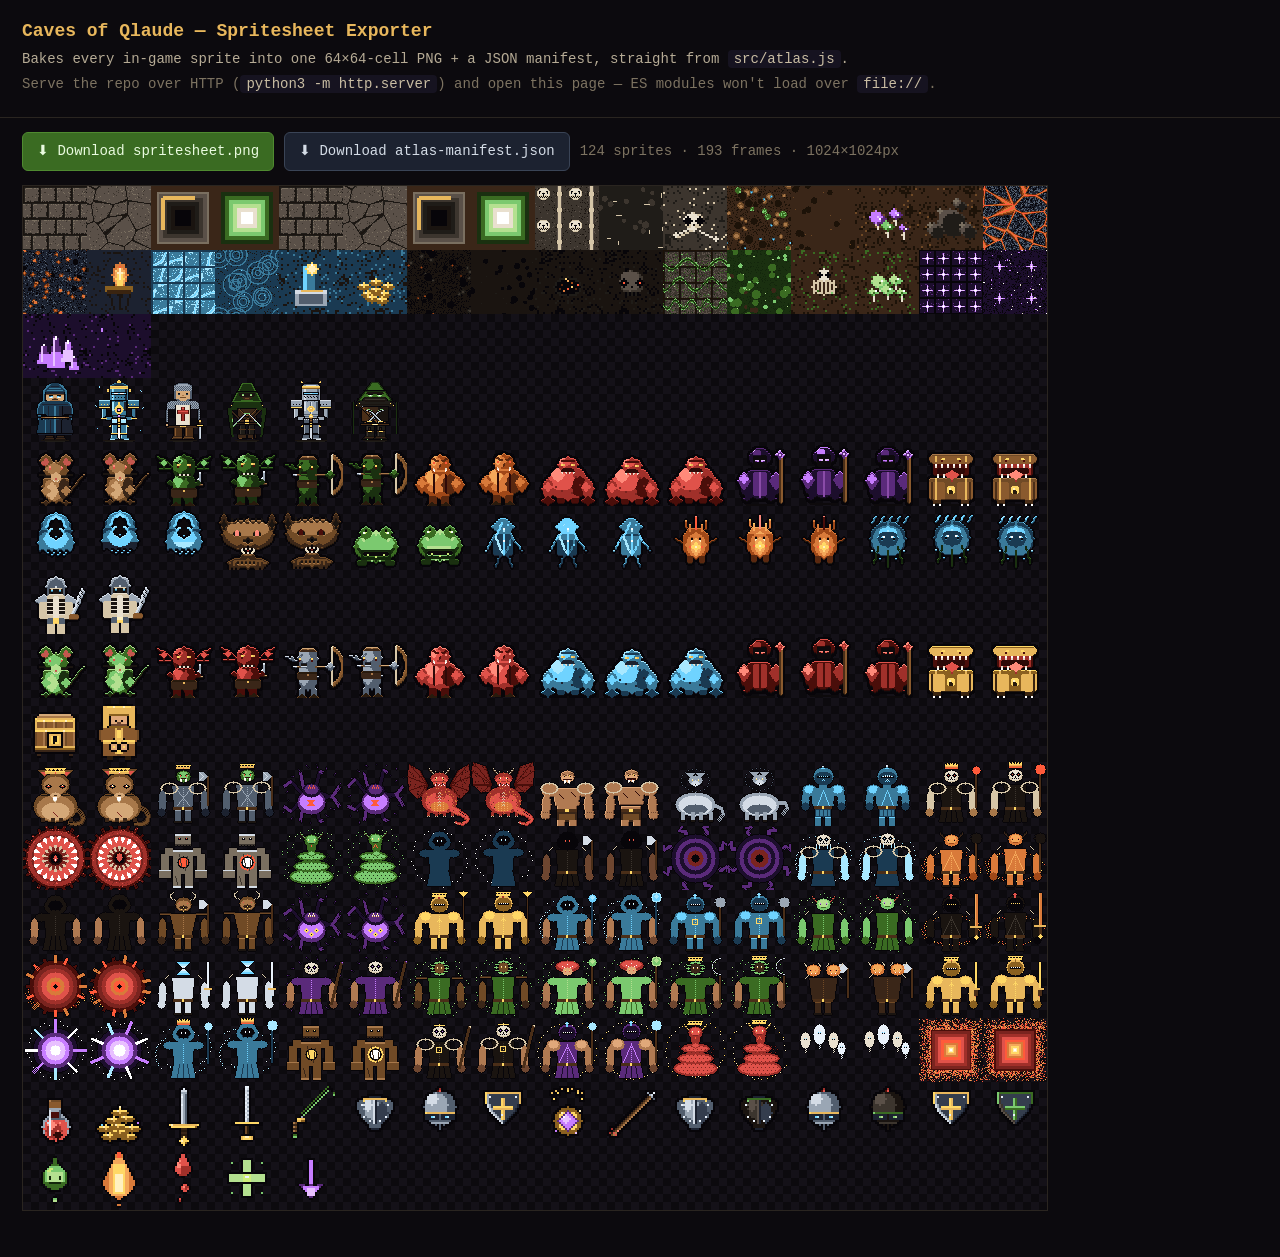
<file: export-spritesheet.html>
<!doctype html>
<html lang="en">
<head>
<meta charset="utf-8">
<meta name="viewport" content="width=device-width, initial-scale=1">
<title>Caves of Qlaude — Spritesheet Exporter</title>
<style>
  :root { color-scheme: dark; }
  body { margin:0; background:#0c0a0e; color:#e9e0cf; font:14px/1.5 "JetBrains Mono", ui-monospace, monospace; }
  header { padding:18px 22px; border-bottom:1px solid #2a2520; }
  h1 { margin:0 0 4px; font-size:18px; color:#e8b75c; }
  p { margin:4px 0; color:#b6ab95; }
  .bar { display:flex; gap:10px; align-items:center; flex-wrap:wrap; padding:14px 22px; }
  button { background:#1c2230; color:#d4dce6; border:1px solid #3a4456; border-radius:6px; padding:8px 14px; cursor:pointer; font:inherit; }
  button:hover { background:#26303f; }
  button.primary { background:#3a6b22; border-color:#4f8a30; color:#eafbe0; }
  code { background:#161320; padding:1px 6px; border-radius:4px; color:#c9bda3; }
  .wrap { padding:0 22px 40px; }
  .sheet { background:
      linear-gradient(45deg,#141118 25%,transparent 25%,transparent 75%,#141118 75%),
      linear-gradient(45deg,#141118 25%,#0c0a0e 25%,#0c0a0e 75%,#141118 75%);
    background-size:16px 16px; background-position:0 0, 8px 8px;
    border:1px solid #2a2520; image-rendering:pixelated; max-width:100%; height:auto; }
  .muted { color:#7d7361; }
</style>
</head>
<body>
<header>
  <h1>Caves of Qlaude — Spritesheet Exporter</h1>
  <p>Bakes every in-game sprite into one 64×64-cell PNG + a JSON manifest, straight from <code>src/atlas.js</code>.</p>
  <p class="muted">Serve the repo over HTTP (<code>python3 -m http.server</code>) and open this page — ES modules won't load over <code>file://</code>.</p>
</header>
<div class="bar">
  <button class="primary" id="png">⬇ Download spritesheet.png</button>
  <button id="json">⬇ Download atlas-manifest.json</button>
  <span class="muted" id="stat">baking…</span>
</div>
<div class="wrap">
  <canvas id="sheet" class="sheet"></canvas>
</div>

<script type="module">
import { PAL, frameLines, buildSheetPlan } from './src/atlas.js';

const plan = buildSheetPlan();
const { cell, width, height } = plan;

// bake the sheet into a canvas (nearest-neighbor, transparent background)
const cv = document.getElementById('sheet');
cv.width = width; cv.height = height;
const ctx = cv.getContext('2d');
ctx.imageSmoothingEnabled = false;

function putCell(lines, ox, oy){
  const n = lines.length, scale = Math.max(1, Math.round(cell / n));
  for(let sy=0; sy<n; sy++){
    const row = lines[sy];
    for(let sx=0; sx<n; sx++){
      const c = PAL[row[sx]];
      if(!c) continue;
      ctx.fillStyle = c;
      ctx.fillRect(ox + sx*scale, oy + sy*scale, scale, scale);
    }
  }
}
for(const c of plan.cells){
  const lines = frameLines(c.id, c.frame);
  if(lines) putCell(lines, c.x, c.y);
}

document.getElementById('stat').textContent =
  `${Object.keys(plan.sprites).length} sprites · ${plan.cells.length} frames · ${width}×${height}px`;

// downloads
function dl(name, blob){
  const a = document.createElement('a');
  a.href = URL.createObjectURL(blob);
  a.download = name;
  a.click();
  setTimeout(()=>URL.revokeObjectURL(a.href), 1000);
}
document.getElementById('png').onclick = () => cv.toBlob(b => dl('spritesheet.png', b), 'image/png');
document.getElementById('json').onclick = () => {
  const manifest = {
    cell, cols: plan.cols, width, height,
    generated: new Date().toISOString().slice(0,10),
    note: 'Each cell is 64x64. frames[] lists the top-left pixel of each animation frame.',
    groups: plan.groups,
    sprites: Object.fromEntries(Object.entries(plan.sprites).map(([id,s]) => [id, { frames:s.frames, anim:s.anim }])),
  };
  dl('atlas-manifest.json', new Blob([JSON.stringify(manifest, null, 2)], { type:'application/json' }));
};
</script>
</body>
</html>
</file>
<file: inventory-screen.css>
/* ============================================================
   Caves of Qlaude — full-screen Inventory / Equipment overlay.
   Everything is scoped under #invScreen and uses iv- prefixed
   class names so it never collides with the game's own HUD CSS
   (.panel / .card / .slot / .row / .cell / .grid / .bar / .stat).
   ============================================================ */
#invScreen{
  position:fixed; inset:0; z-index:60;
  display:flex; align-items:center; justify-content:center;
  padding:18px;
  background:radial-gradient(80% 80% at 50% 40%, rgba(12,9,7,.93), rgba(5,4,6,.98));
  backdrop-filter:blur(3px);
  font-family:"JetBrains Mono",ui-monospace,monospace;
  --iv-amber:#e8b75c; --iv-amber-deep:#9a6b1f; --iv-ink:#e9e0cf;
  --iv-dim:#8c8270; --iv-faint:#5f5849; --iv-blood:#c0413a; --iv-green:#86d166;
  --iv-panel:rgba(20,17,15,.74); --iv-panel-2:rgba(14,12,11,.82);
  --iv-line:rgba(232,183,92,.22); --iv-line-2:rgba(232,183,92,.40);
  --iv-cyan:#6fd3ff; --iv-purple:#c77dff; --iv-gold:#ffd866;
}
#invScreen.hidden{ display:none; }
#invScreen *{ box-sizing:border-box; }

/* fixed 16:9 stage, scaled to fit by JS */
.iv-frame{
  position:relative;
  width:1600px; height:900px;
  transform-origin:center center;
  border:1px solid var(--iv-line-2); border-radius:10px;
  background:
    linear-gradient(180deg,rgba(28,23,18,.55),rgba(10,9,11,.5)),
    radial-gradient(120% 100% at 50% 0%, #1a1510 0%, #0b0a0c 60%, #060507 100%);
  box-shadow:0 0 0 1px rgba(0,0,0,.5), inset 0 0 70px rgba(0,0,0,.6), 0 40px 100px -30px #000;
  padding:20px 24px 16px;
  display:flex; flex-direction:column; gap:13px; color:var(--iv-ink);
}
.iv-frame::before{ content:""; position:absolute; inset:7px; border:1px dashed var(--iv-line); border-radius:6px; pointer-events:none; }
.iv-corner{ position:absolute; width:14px; height:14px; border:2px solid var(--iv-amber); opacity:.85; z-index:3; }
.iv-corner.tl{ left:-2px; top:-2px; border-right:0; border-bottom:0; }
.iv-corner.tr{ right:-2px; top:-2px; border-left:0; border-bottom:0; }
.iv-corner.bl{ left:-2px; bottom:-2px; border-right:0; border-top:0; }
.iv-corner.br{ right:-2px; bottom:-2px; border-left:0; border-top:0; }

/* ---------- header ---------- */
.iv-header{ display:flex; align-items:flex-end; justify-content:space-between; gap:18px; position:relative; z-index:4; }
.iv-title-wrap{ display:flex; align-items:flex-end; gap:16px; flex-wrap:nowrap; }
.iv-h1{
  font-family:"VT323",monospace; font-weight:400; margin:0;
  font-size:46px; line-height:.8; color:var(--iv-amber); letter-spacing:2px;
  text-shadow:0 0 18px rgba(232,183,92,.4); white-space:nowrap; padding-right:8px;
}
.iv-crumb{ font-family:"VT323",monospace; font-size:18px; color:var(--iv-dim); letter-spacing:1px; white-space:nowrap; padding-bottom:3px; }
.iv-crumb b{ color:var(--iv-blood); }
.iv-hud{ display:flex; gap:10px; align-items:stretch; }
.iv-chip{ display:flex; align-items:center; gap:9px; border:1px solid var(--iv-line); border-radius:7px; background:var(--iv-panel); padding:7px 14px; }
.iv-chip .iv-k{ font-size:10px; letter-spacing:1.5px; color:var(--iv-faint); text-transform:uppercase; }
.iv-chip .iv-v{ font-family:"VT323",monospace; font-size:27px; line-height:.8; color:var(--iv-amber); }
.iv-chip.lvl .iv-v{ color:var(--iv-green); }
.iv-chip canvas{ width:26px; height:26px; image-rendering:pixelated; display:block; }
.iv-close{
  align-self:center; width:42px; height:42px; flex:none; cursor:pointer;
  border:1px solid var(--iv-line-2); border-radius:8px; background:var(--iv-panel);
  color:var(--iv-amber); font-size:18px; font-family:"JetBrains Mono",monospace; line-height:1;
  transition:.12s;
}
.iv-close:hover{ background:rgba(192,65,58,.14); border-color:var(--iv-blood); color:#e87a72; }

/* ---------- body grid ---------- */
.iv-body{
  flex:1; display:grid; min-height:0;
  grid-template-columns:380px 1fr;
  grid-template-rows:1fr 200px;
  gap:12px;
}
.iv-panel{
  border:1px solid var(--iv-line); border-radius:9px; background:var(--iv-panel);
  box-shadow:inset 0 1px 0 rgba(255,255,255,.03), 0 14px 30px -22px #000;
  padding:12px 15px; display:flex; flex-direction:column; min-height:0; position:relative; overflow:hidden;
}
.iv-panel > .iv-h2{
  font-family:"VT323",monospace; font-weight:400; font-size:19px; margin:0 0 8px;
  color:var(--iv-amber); letter-spacing:2px; text-transform:uppercase;
  border-bottom:1px dashed var(--iv-line); padding-bottom:6px;
  display:flex; align-items:center; gap:9px; flex:none;
}
.iv-panel > .iv-h2::before{ content:""; width:7px; height:7px; background:var(--iv-amber); transform:rotate(45deg); flex:none; box-shadow:0 0 6px rgba(232,183,92,.5); }
.iv-panel > .iv-h2 .iv-sub{ margin-left:auto; font-size:13px; color:var(--iv-faint); letter-spacing:1px; text-transform:none; }

/* ===== zone 1: statistics ===== */
.iv-z1{ grid-row:1; grid-column:1; }
.iv-who{ display:flex; gap:13px; align-items:center; margin-bottom:9px; }
.iv-portrait{
  width:66px; height:66px; flex:none; border:1px solid var(--iv-line-2); border-radius:7px;
  background:radial-gradient(70% 70% at 50% 35%, #20303c, #0a0c10);
  display:flex; align-items:center; justify-content:center; overflow:hidden;
  box-shadow:inset 0 0 18px rgba(0,0,0,.6);
}
.iv-portrait canvas{ height:58px; width:auto; image-rendering:pixelated; display:block; }
.iv-name{ font-family:"VT323",monospace; font-size:32px; line-height:.85; color:var(--iv-ink); letter-spacing:1px; }
.iv-cls{ font-size:12px; color:var(--iv-amber); letter-spacing:2px; text-transform:uppercase; margin-top:5px; }
.iv-cls .lv{ color:var(--iv-dim); }

.iv-bar-row{ margin:6px 0; }
.iv-bar-lbl{ display:flex; justify-content:space-between; font-size:12px; margin-bottom:4px; }
.iv-bar-lbl .l{ color:var(--iv-dim); letter-spacing:.5px; }
.iv-bar-lbl .r{ color:var(--iv-ink); font-variant-numeric:tabular-nums; }
.iv-bar{ height:11px; border:1px solid var(--iv-line); border-radius:6px; overflow:hidden; background:#140d0b; position:relative; }
.iv-bar > i{ display:block; height:100%; }
.iv-bar.hp > i{ background:linear-gradient(90deg,#7a1f1a,#d4524a); box-shadow:0 0 9px rgba(212,82,74,.5); }
.iv-bar.xp{ background:#10130c; }
.iv-bar.xp > i{ background:linear-gradient(90deg,#3c6b2e,#86d166); }

.iv-stat-grid{ display:grid; grid-template-columns:1fr 1fr; gap:3px 16px; margin-top:9px; }
.iv-stat{ display:flex; justify-content:space-between; align-items:baseline; font-size:13px; border-bottom:1px solid rgba(232,183,92,.08); padding:3px 0; }
.iv-stat .l{ color:var(--iv-dim); letter-spacing:.3px; }
.iv-stat .v{ font-family:"VT323",monospace; font-size:22px; color:var(--iv-amber); line-height:.8; }
.iv-stat .v.cy{ color:var(--iv-cyan); } .iv-stat .v.gr{ color:var(--iv-green); }

.iv-eff-head{ font-size:11px; letter-spacing:2px; color:var(--iv-faint); text-transform:uppercase; margin:8px 0 6px; border-top:1px dashed var(--iv-line); padding-top:8px; }
.iv-eff{ display:flex; align-items:center; gap:10px; padding:3px 0; }
.iv-eff .ic{ width:30px; height:30px; flex:none; border:1px solid var(--iv-line); border-radius:6px; background:rgba(0,0,0,.3); display:flex; align-items:center; justify-content:center; }
.iv-eff .ic canvas{ width:26px; height:26px; image-rendering:pixelated; display:block; }
.iv-eff .ic .dot{ width:7px; height:7px; transform:rotate(45deg); background:var(--iv-amber); box-shadow:0 0 6px rgba(232,183,92,.5); }
.iv-eff .nm{ font-size:13px; color:var(--iv-ink); }
.iv-eff .nm b{ color:var(--iv-green); font-weight:400; }
.iv-eff.perk .nm{ color:var(--iv-amber); }
.iv-eff.perk .nm b{ color:var(--iv-dim); }
#ivEffects{ overflow-y:auto; min-height:0; }

/* ===== zone 2: paper-doll ===== */
.iv-z2{ grid-row:1; grid-column:2; }
.iv-doll{ flex:1; display:grid; grid-template-columns:178px 1fr 178px; gap:8px; align-items:center; min-height:0; }
.iv-slot-col{ display:flex; flex-direction:column; gap:9px; justify-content:center; }
.iv-eslot{
  --rc:#5a5247; --rg:transparent;
  border:1px solid var(--rc); border-radius:8px; background:var(--iv-panel-2);
  box-shadow:inset 0 0 12px var(--rg);
  padding:7px 9px; display:flex; align-items:center; gap:10px; position:relative; min-height:60px; cursor:pointer;
}
.iv-eslot:hover{ filter:brightness(1.13); }
.iv-eslot .frameicon{
  width:50px; height:50px; flex:none; border:1px solid var(--rc); border-radius:6px;
  background:repeating-linear-gradient(135deg,rgba(255,255,255,.025) 0 3px,transparent 3px 6px),#0c0a09;
  display:flex; align-items:center; justify-content:center; box-shadow:inset 0 0 10px var(--rg);
}
.iv-eslot .frameicon canvas{ width:44px; height:44px; image-rendering:pixelated; display:block; }
.iv-eslot .meta{ min-width:0; flex:1; }
.iv-eslot .role{ font-size:9.5px; letter-spacing:1.5px; color:var(--iv-faint); text-transform:uppercase; }
.iv-eslot .iname{ font-size:12px; color:var(--iv-ink); line-height:1.12; margin:2px 0; display:-webkit-box; -webkit-line-clamp:3; -webkit-box-orient:vertical; overflow:hidden; }
.iv-eslot .ibonus{ font-family:"VT323",monospace; font-size:18px; line-height:.8; color:var(--iv-amber); }
.iv-eslot.empty{ cursor:default; }
.iv-eslot.empty:hover{ filter:none; }
.iv-eslot.empty .iname{ color:var(--iv-faint); font-style:italic; }
.iv-eslot.empty .frameicon{ opacity:.35; }
.iv-eslot.empty .frameicon canvas{ opacity:.5; }
.iv-eslot.r-magic{ --rc:#6fd3ff; --rg:rgba(111,211,255,.16); }
.iv-eslot.r-magic .iname{ color:#bfe9ff; }
.iv-eslot.r-charm{ --rc:#c77dff; --rg:rgba(199,125,255,.20); }
.iv-eslot.r-charm .iname{ color:#e3c4ff; } .iv-eslot.r-charm .ibonus{ color:var(--iv-purple); }
.iv-eslot.r-legend{ --rc:#ffd866; --rg:rgba(255,216,102,.22); box-shadow:inset 0 0 14px var(--rg),0 0 16px -4px rgba(255,216,102,.4); }
.iv-eslot.r-legend .iname{ color:var(--iv-gold); text-shadow:0 0 8px rgba(255,216,102,.4); } .iv-eslot.r-legend .ibonus{ color:var(--iv-gold); }
.iv-slot-col.right .iv-eslot{ flex-direction:row-reverse; text-align:right; }

.iv-hero{ position:relative; height:100%; display:flex; flex-direction:column; align-items:center; justify-content:center; gap:6px; }
.iv-hero-stage{
  position:relative; width:280px; height:260px; display:flex; align-items:center; justify-content:center;
  background:
    radial-gradient(60% 50% at 50% 38%, rgba(111,211,255,.10), transparent 70%),
    radial-gradient(80% 70% at 50% 55%, rgba(20,16,12,.6), transparent 75%);
}
.iv-hero-stage::before{ content:""; position:absolute; inset:8px 30px; border:1px solid var(--iv-line); border-radius:120px 120px 14px 14px; box-shadow:inset 0 0 40px rgba(0,0,0,.5); }
.iv-hero-stage canvas{ height:248px; width:auto; image-rendering:pixelated; filter:drop-shadow(0 10px 18px rgba(0,0,0,.6)); position:relative; z-index:2; }
.iv-hero-base{ position:absolute; bottom:20px; width:160px; height:24px; border-radius:50%; background:radial-gradient(closest-side,rgba(232,183,92,.18),transparent); z-index:1; }
.iv-hero-plate{ font-family:"VT323",monospace; font-size:20px; letter-spacing:3px; color:var(--iv-amber); border-top:1px solid var(--iv-line); border-bottom:1px solid var(--iv-line); padding:3px 26px; text-transform:uppercase; text-shadow:0 0 10px rgba(232,183,92,.35); }
.iv-hero-rot{ font-size:10px; letter-spacing:2px; color:var(--iv-faint); text-transform:uppercase; }

/* ===== zone 3: pack ===== */
.iv-z3{ grid-row:2; grid-column:1 / -1; }
.iv-packbar{ display:flex; align-items:center; gap:8px; margin-left:auto; }
.iv-filters{ display:flex; gap:6px; align-items:center; }
.iv-chipf{ font-size:11.5px; letter-spacing:.5px; color:var(--iv-dim); background:rgba(255,255,255,.03); border:1px solid var(--iv-line); border-radius:6px; padding:5px 12px; cursor:pointer; transition:.12s; }
.iv-chipf:hover{ color:var(--iv-ink); border-color:var(--iv-line-2); }
.iv-chipf.on{ color:#120d06; background:linear-gradient(180deg,#f0c878,#cf922f); border-color:transparent; font-weight:700; }

.iv-packwrap{ display:flex; gap:15px; flex:1; min-height:0; }
.iv-grid{ flex:1; display:grid; grid-template-columns:repeat(9,1fr); grid-auto-rows:1fr; gap:8px; min-height:0; overflow-y:auto; }
.iv-cell{
  --rc:#3a352e; --rg:transparent;
  position:relative; border:1px solid var(--rc); border-radius:7px; background:#0c0a09;
  display:flex; align-items:center; justify-content:center;
  box-shadow:inset 0 0 10px rgba(0,0,0,.5); transition:transform .1s,box-shadow .1s;
}
.iv-cell.has{ background:repeating-linear-gradient(135deg,rgba(255,255,255,.022) 0 3px,transparent 3px 6px),#100d0b; box-shadow:inset 0 0 10px var(--rg); cursor:pointer; }
.iv-cell.has:hover{ transform:translateY(-2px); box-shadow:inset 0 0 12px var(--rg),0 8px 16px -8px #000; }
.iv-cell canvas{ width:42px; height:42px; image-rendering:pixelated; display:block; }
.iv-cell .qty{ position:absolute; right:4px; bottom:3px; font-family:"VT323",monospace; font-size:17px; line-height:.8; color:var(--iv-ink); text-shadow:0 1px 2px #000,0 0 3px #000; }
.iv-cell .cn{ position:absolute; left:5px; top:4px; font-size:8.5px; letter-spacing:.5px; color:var(--iv-faint); max-width:78%; overflow:hidden; text-overflow:ellipsis; white-space:nowrap; text-transform:uppercase; }
.iv-cell.eq::after{ content:"E"; position:absolute; right:4px; top:3px; font-size:9px; font-family:"VT323",monospace; color:var(--iv-cyan); letter-spacing:.5px; }
.iv-cell.r-magic{ --rc:#3f6f86; --rg:rgba(111,211,255,.13); } .iv-cell.r-magic .cn{ color:#7fb6d6; }
.iv-cell.r-charm{ --rc:#6e4a8e; --rg:rgba(199,125,255,.16); } .iv-cell.r-charm .cn{ color:#b187cf; }
.iv-cell.r-legend{ --rc:#9a7d2e; --rg:rgba(255,216,102,.20); box-shadow:inset 0 0 12px var(--rg),0 0 12px -5px rgba(255,216,102,.5); } .iv-cell.r-legend .cn{ color:var(--iv-gold); }
.iv-cell.empty .x{ width:9px; height:9px; border:1px solid #2a2722; transform:rotate(45deg); opacity:.5; }

.iv-cap{ width:182px; flex:none; display:flex; flex-direction:column; gap:9px; border-left:1px dashed var(--iv-line); padding-left:15px; }
.iv-cline{ font-size:11px; letter-spacing:1.5px; color:var(--iv-faint); text-transform:uppercase; }
.iv-cbig{ font-family:"VT323",monospace; font-size:30px; color:var(--iv-ink); line-height:.8; }
.iv-cbig b{ color:var(--iv-amber); }
.iv-legendk{ margin-top:auto; display:flex; flex-direction:column; gap:6px; font-size:11px; }
.iv-legendk .lk{ display:flex; align-items:center; gap:8px; color:var(--iv-dim); }
.iv-legendk .sw{ width:11px; height:11px; border-radius:3px; border:1px solid; }

/* ---------- footer ---------- */
.iv-footer{ display:flex; align-items:center; justify-content:space-between; gap:18px; position:relative; z-index:4; border-top:1px solid var(--iv-line); padding-top:11px; flex-wrap:wrap; }
.iv-acts{ display:flex; gap:10px; flex-wrap:wrap; }
.iv-abtn{ display:flex; align-items:center; gap:9px; min-height:42px; padding:5px 16px 5px 7px; border:1px solid var(--iv-line-2); border-radius:9px; background:var(--iv-panel); color:var(--iv-ink); font-family:"JetBrains Mono",monospace; font-size:13px; cursor:pointer; transition:.12s; }
.iv-abtn:hover{ background:rgba(232,183,92,.10); border-color:var(--iv-amber); }
.iv-abtn:active{ transform:translateY(1px); }
.iv-abtn .key{ min-width:30px; height:30px; padding:0 7px; border-radius:6px; display:flex; align-items:center; justify-content:center; font-family:"VT323",monospace; font-size:18px; line-height:1; color:var(--iv-amber); background:rgba(232,183,92,.10); border:1px solid var(--iv-line); box-shadow:0 2px 0 rgba(0,0,0,.4); }
.iv-abtn.back{ border-color:rgba(192,65,58,.45); } .iv-abtn.back .key{ color:#e87a72; border-color:rgba(192,65,58,.4); background:rgba(192,65,58,.12); font-size:12px; }
.iv-hintkeys{ font-size:11px; color:var(--iv-faint); letter-spacing:.5px; }
.iv-hintkeys kbd{ font-family:"JetBrains Mono",monospace; color:var(--iv-amber); background:rgba(232,183,92,.08); border:1px solid var(--iv-line); border-radius:4px; padding:0 6px; font-size:10.5px; }

/* ---------- tooltip ---------- */
#iv-tip{ position:fixed; z-index:90; pointer-events:none; max-width:236px;
  background:rgba(12,10,9,.97); border:1px solid var(--iv-line-2); border-radius:8px;
  padding:8px 11px; box-shadow:0 12px 32px -8px #000; opacity:0; transition:opacity .1s;
  font-family:"JetBrains Mono",monospace;
  --iv-amber:#e8b75c; --iv-dim:#8c8270; --iv-ink:#e9e0cf; --iv-gold:#ffd866; --iv-purple:#c77dff; --iv-cyan:#6fd3ff;
}
#iv-tip.on{ opacity:1; }
#iv-tip .tn{ font-size:13px; color:var(--iv-ink); margin-bottom:1px; }
#iv-tip .tr{ font-size:9.5px; letter-spacing:1.5px; text-transform:uppercase; color:var(--iv-dim); }
#iv-tip .tb{ font-family:"VT323",monospace; font-size:19px; color:var(--iv-amber); line-height:.9; margin:4px 0 2px; }
#iv-tip .td{ font-size:11px; color:var(--iv-dim); line-height:1.4; }
#iv-tip.r-legend .tr,#iv-tip.r-legend .tb{ color:var(--iv-gold); }
#iv-tip.r-charm .tr,#iv-tip.r-charm .tb{ color:var(--iv-purple); }
#iv-tip.r-magic .tr{ color:var(--iv-cyan); }

/* ============================================================
   MOBILE / small-screen layout — the 1600x900 stage is scaled
   down by JS on desktop, but on phones we drop the fixed stage
   and reflow into a single scrollable column so everything is
   reachable with a thumb.
   ============================================================ */
@media(max-width:860px){
  #invScreen{ padding:0; align-items:stretch; justify-content:stretch; }
  .iv-frame{
    width:100% !important; height:100% !important;
    transform:none !important;
    border-radius:0; padding:12px 12px 10px;
    overflow-y:auto; gap:10px;
  }
  .iv-frame::before{ display:none; }
  .iv-corner{ display:none; }
  .iv-header{ flex-wrap:wrap; gap:10px; }
  .iv-h1{ font-size:30px; }
  .iv-crumb{ display:none; }
  .iv-hud{ flex-wrap:wrap; }
  .iv-chip{ padding:5px 9px; }
  .iv-chip .iv-v{ font-size:20px; }
  .iv-body{
    display:flex; flex-direction:column; gap:10px;
    grid-template-columns:none; grid-template-rows:none;
    flex:0 0 auto;        /* grow to content; the frame scrolls, don't squash panels */
  }
  .iv-panel{ overflow:visible; flex:0 0 auto; min-height:auto; }
  .iv-hero{ height:auto; }
  .iv-doll{ grid-template-columns:1fr; gap:10px; }
  .iv-slot-col{ flex-direction:row; flex-wrap:wrap; justify-content:center; }
  .iv-slot-col.right .iv-eslot{ flex-direction:row; text-align:left; }
  .iv-eslot{ flex:1 1 45%; min-width:140px; }
  .iv-hero{ order:-1; }
  .iv-hero-stage{ width:200px; height:200px; }
  .iv-hero-stage canvas{ height:188px; }
  .iv-grid{ grid-template-columns:repeat(5,1fr); }
  .iv-packwrap{ flex-direction:column; }
  .iv-cap{ width:auto; border-left:0; border-top:1px dashed var(--iv-line); padding-left:0; padding-top:10px; flex-direction:row; flex-wrap:wrap; align-items:center; gap:14px; }
  .iv-legendk{ margin-top:0; flex-direction:row; flex-wrap:wrap; gap:10px; }
  .iv-footer{ position:sticky; bottom:-10px; background:rgba(8,7,9,.92); }
}
</file>
